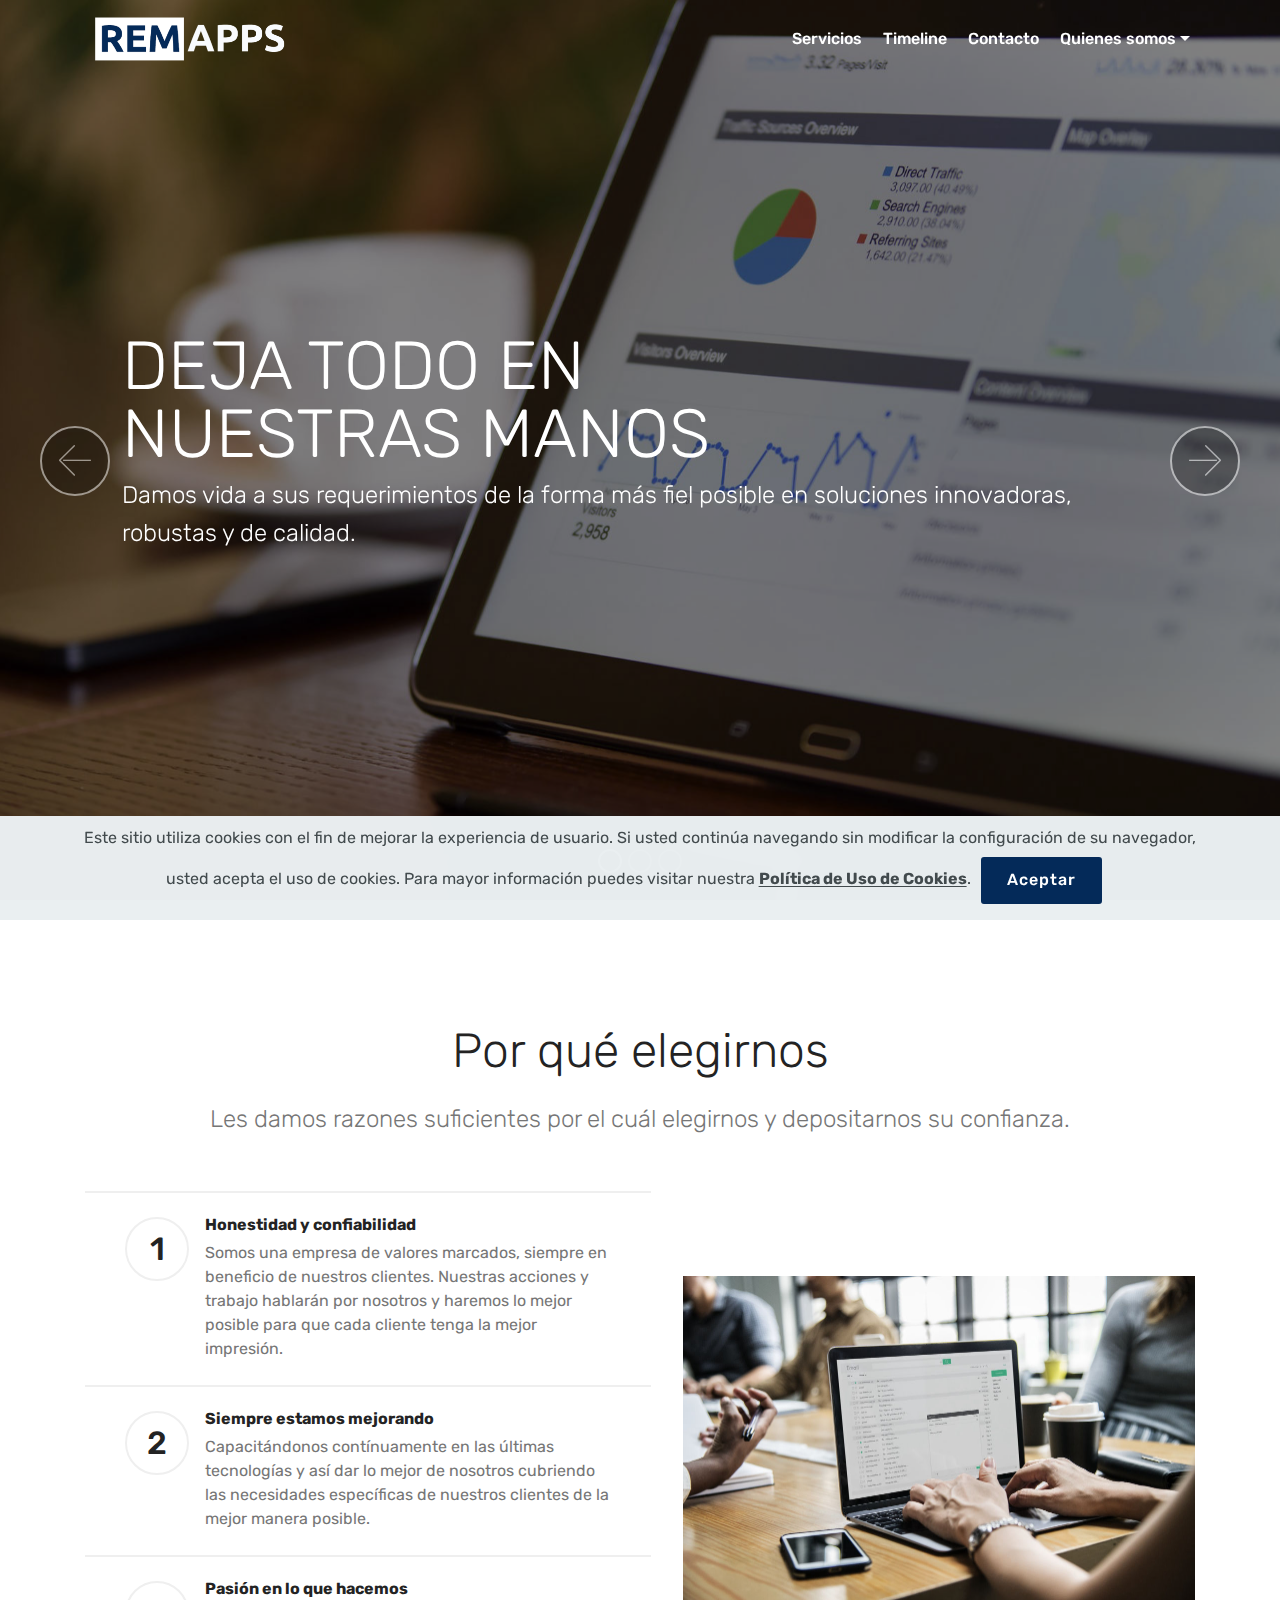
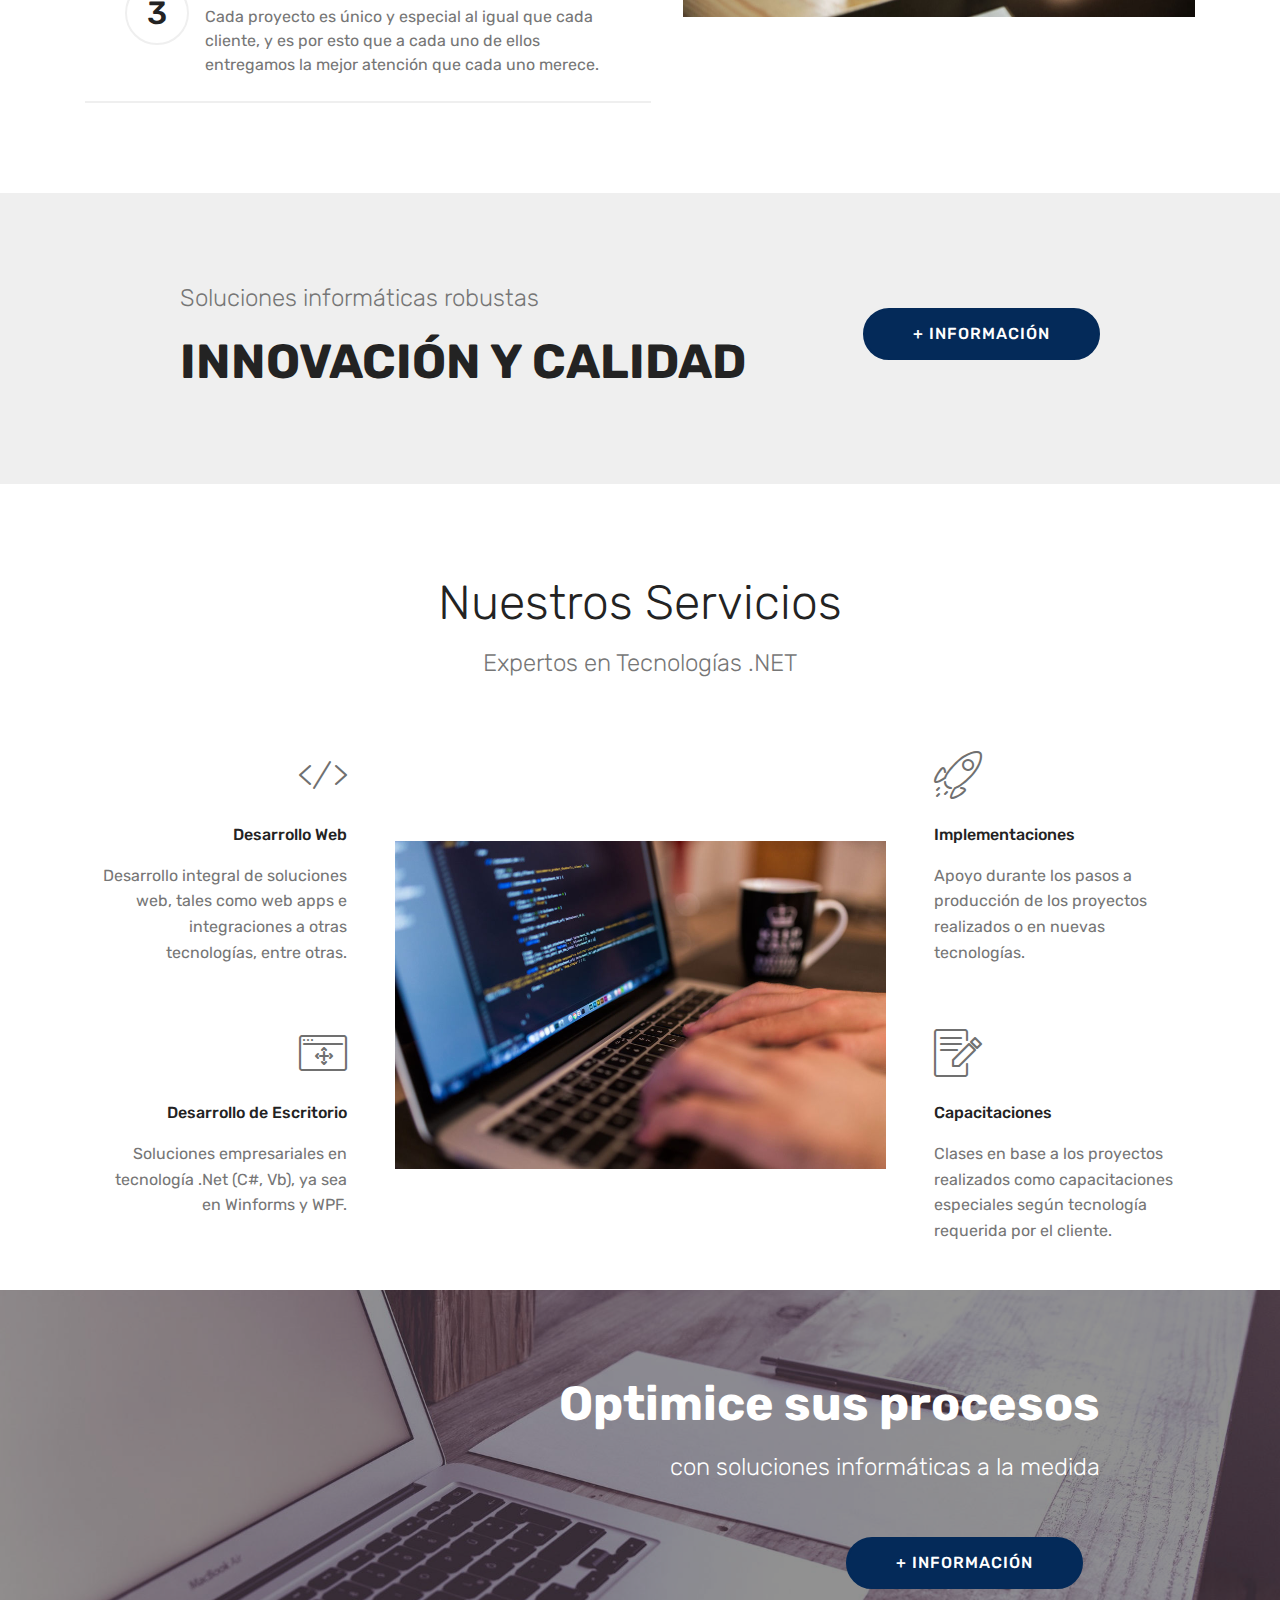
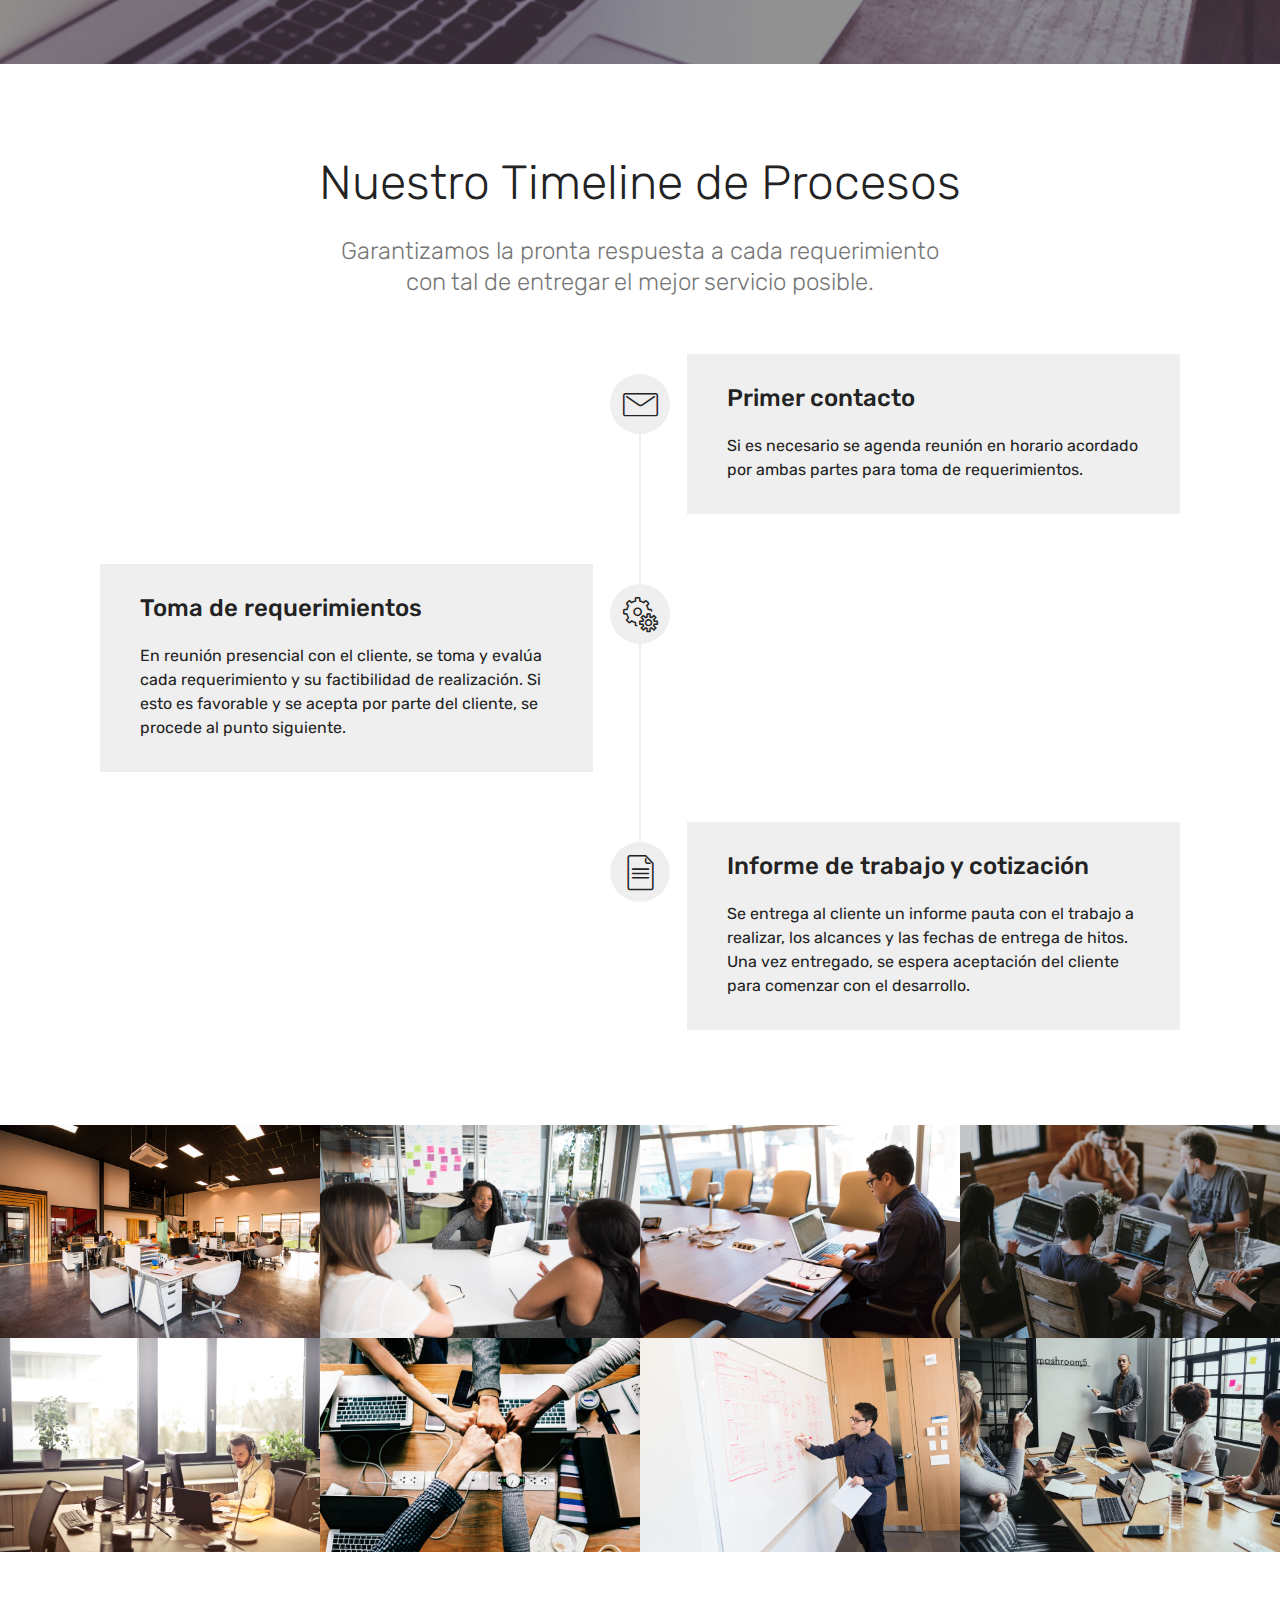
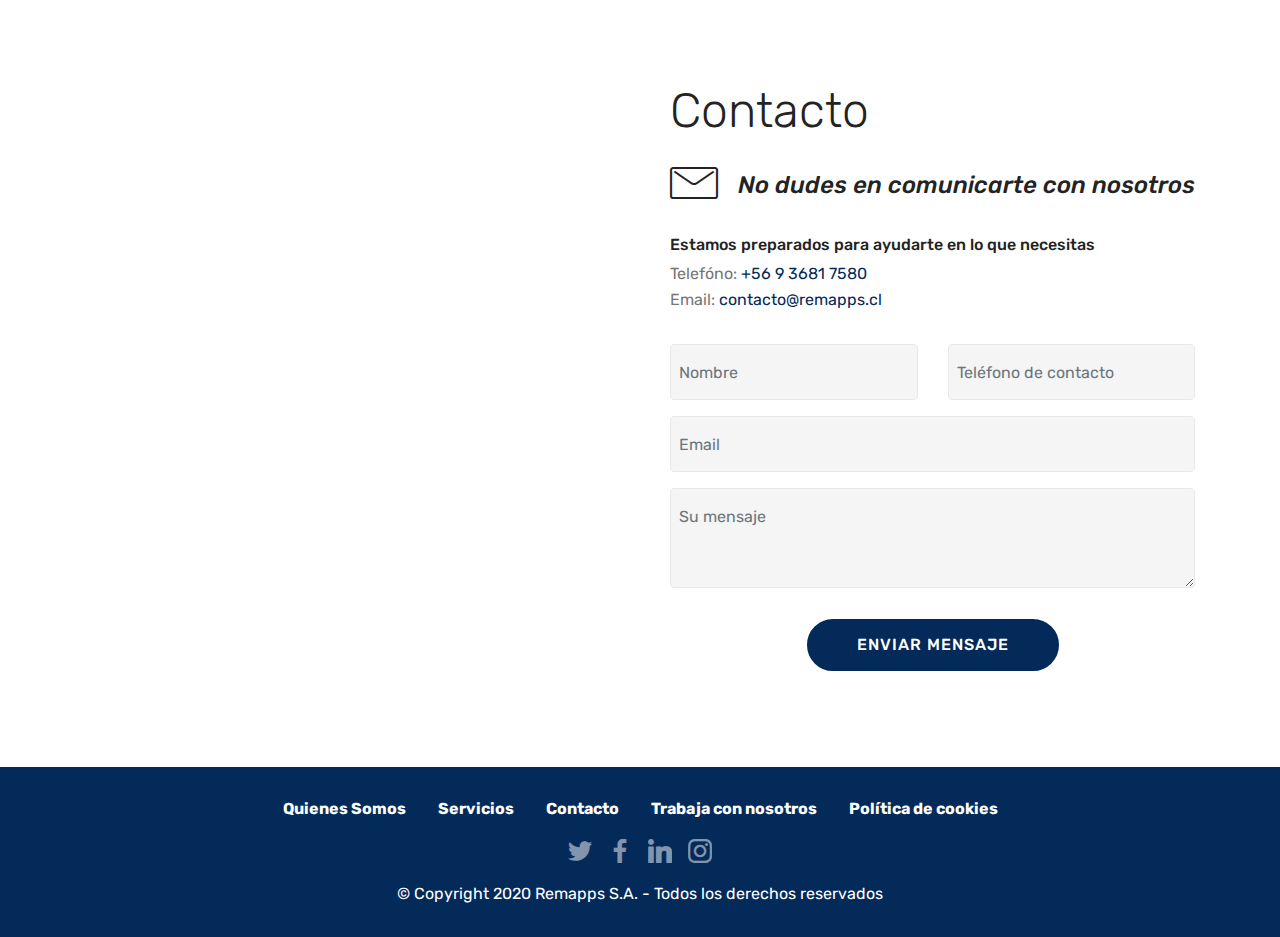
<file: index.html>
<!DOCTYPE html>
<html  >
<head>
  <!-- Site made with Mobirise Website Builder v4.12.0, https://mobirise.com -->
  <meta charset="UTF-8">
  <meta http-equiv="X-UA-Compatible" content="IE=edge">
  <meta name="generator" content="Mobirise v4.12.0, mobirise.com">
  <meta name="viewport" content="width=device-width, initial-scale=1, minimum-scale=1">
  <link rel="shortcut icon" href="assets/images/remapps-favicon-128x102-1.png" type="image/x-icon">
  <meta name="description" content="Por qué elegirnos?

Les damos razones suficientes por el cuál elegirnos y depositarnos su confianza.

1. Honestidad y confiabilidad
2. Siempre estamos mejorando
3. Pasión en lo que hacemos">
  
  <title>Remapps S.A. || Soluciones Informáticas</title>
  <link rel="stylesheet" href="assets/web/assets/mobirise-icons/mobirise-icons.css">
  <link rel="stylesheet" href="assets/facebook-plugin/style.css">
  <link rel="stylesheet" href="assets/bootstrap/css/bootstrap.min.css">
  <link rel="stylesheet" href="assets/bootstrap/css/bootstrap-grid.min.css">
  <link rel="stylesheet" href="assets/bootstrap/css/bootstrap-reboot.min.css">
  <link rel="stylesheet" href="assets/tether/tether.min.css">
  <link rel="stylesheet" href="assets/socicon/css/styles.css">
  <link rel="stylesheet" href="assets/dropdown/css/style.css">
  <link rel="stylesheet" href="assets/theme/css/style.css">
  <link rel="stylesheet" href="assets/gallery/style.css">
  <link rel="preload" as="style" href="assets/mobirise/css/mbr-additional.css"><link rel="stylesheet" href="assets/mobirise/css/mbr-additional.css" type="text/css">
  
  
  
</head>
<body>

<!-- Analytics -->
<!-- Global site tag (gtag.js) - Google Analytics -->
<script async src="https://www.googletagmanager.com/gtag/js?id=UA-139874380-1"></script>
<script>
  window.dataLayer = window.dataLayer || [];
  function gtag(){dataLayer.push(arguments);}
  gtag('js', new Date());

  gtag('config', 'UA-139874380-1');
</script>
<!-- /Analytics -->


  <section class="menu cid-rjQyDe7jN6" once="menu" id="menu1-2">

    

    <nav class="navbar navbar-expand beta-menu navbar-dropdown align-items-center navbar-fixed-top navbar-toggleable-sm bg-color transparent">
        <button class="navbar-toggler navbar-toggler-right" type="button" data-toggle="collapse" data-target="#navbarSupportedContent" aria-controls="navbarSupportedContent" aria-expanded="false" aria-label="Toggle navigation">
            <div class="hamburger">
                <span></span>
                <span></span>
                <span></span>
                <span></span>
            </div>
        </button>
        <div class="menu-logo">
            <div class="navbar-brand">
                <span class="navbar-logo">
                    <a href="index.html#slider1-1">
                         <img src="assets/images/remapps-logo-800x200-beta-484x121.png" alt="Mobirise" title="" style="height: 3.8rem;">
                    </a>
                </span>
                
            </div>
        </div>
        <div class="collapse navbar-collapse" id="navbarSupportedContent">
            <ul class="navbar-nav nav-dropdown nav-right" data-app-modern-menu="true"><li class="nav-item">
                    <a class="nav-link link text-white display-4" href="index.html#features12-6">
                        
                        Servicios</a>
                </li><li class="nav-item"><a class="nav-link link text-white display-4" href="index.html#timeline2-h">
                        
                        Timeline</a></li><li class="nav-item"><a class="nav-link link text-white display-4" href="index.html#form4-k">Contacto</a></li><li class="nav-item dropdown">
                    <a class="nav-link link text-white dropdown-toggle display-4" href="index.html#counters4-4" data-toggle="dropdown-submenu" aria-expanded="false">Quienes somos<br></a><div class="dropdown-menu"><a class="text-white dropdown-item display-4" href="about-us.html">Historia</a><a class="text-white dropdown-item display-4" href="about-us.html#content9-m">Filosofía organizacional<br></a><a class="text-white dropdown-item display-4" href="about-us.html#content9-r">Misión<br></a><a class="text-white dropdown-item display-4" href="about-us.html#content9-s">Visión<br></a><a class="text-white dropdown-item display-4" href="about-us.html#content9-u">Valores<br></a><a class="text-white dropdown-item display-4" href="careers.html" aria-expanded="false">Trabaja con nosotros</a><a class="text-white dropdown-item display-4" href="about-us.html#content9-s">-<br></a><a class="text-white dropdown-item display-4" href="https://sso.godaddy.com/login?app=email&realm=pass" target="_blank"><span class="socicon socicon-mail mbr-iconfont mbr-iconfont-btn"></span>Webmail</a></div>
                </li></ul>
            
        </div>
    </nav>
</section>

<section class="engine"><a href="https://mobirise.info/p">site templates free download</a></section><section class="carousel slide cid-rjQy2cssSO" data-interval="false" id="slider1-1">

    

    <div class="full-screen"><div class="mbr-slider slide carousel" data-pause="true" data-keyboard="false" data-ride="carousel" data-interval="8000"><ol class="carousel-indicators"><li data-app-prevent-settings="" data-target="#slider1-1" class=" active" data-slide-to="0"></li><li data-app-prevent-settings="" data-target="#slider1-1" data-slide-to="1"></li><li data-app-prevent-settings="" data-target="#slider1-1" data-slide-to="2"></li></ol><div class="carousel-inner" role="listbox"><div class="carousel-item slider-fullscreen-image active" data-bg-video-slide="false" style="background-image: url(assets/images/mbr-1920x1281.jpg);"><div class="container container-slide"><div class="image_wrapper"><div class="mbr-overlay"></div><img src="assets/images/mbr-1920x1281.jpg" title="DEJA TODO EN <br>NUESTRAS MANOS"><div class="carousel-caption justify-content-center"><div class="col-10 align-left"><h2 class="mbr-fonts-style display-1">DEJA TODO EN<br>NUESTRAS MANOS</h2><p class="lead mbr-text mbr-fonts-style display-5">Damos vida a sus requerimientos de la forma más fiel posible en soluciones innovadoras, robustas y de calidad.</p></div></div></div></div></div><div class="carousel-item slider-fullscreen-image" data-bg-video-slide="false" style="background-image: url(assets/images/mbr-1920x1280.jpg);"><div class="container container-slide"><div class="image_wrapper"><div class="mbr-overlay"></div><img src="assets/images/mbr-1920x1280.jpg" title="Más de 10 años de <br>Experiencia&amp;nbsp;"><div class="carousel-caption justify-content-center"><div class="col-10 align-left"><h2 class="mbr-fonts-style display-1">Más de 10 años<br>de experiencia</h2><p class="lead mbr-text mbr-fonts-style display-5">Desarrollando soluciones informáticas para diversas organizaciones, nuestro equipo de profesionales es capaz de dar vida a cualquier requerimiento.</p></div></div></div></div></div><div class="carousel-item slider-fullscreen-image" data-bg-video-slide="false" style="background-image: url(assets/images/mbr-1-1920x1280.jpg);"><div class="container container-slide"><div class="image_wrapper"><div class="mbr-overlay"></div><img src="assets/images/mbr-1-1920x1280.jpg" title="Adaptabilidad <br>y Agilidad"><div class="carousel-caption justify-content-center"><div class="col-10 align-right"><h2 class="mbr-fonts-style display-1">Adaptabilidad<br>y Agilidad</h2><p class="lead mbr-text mbr-fonts-style display-5">Mejorando de manera contínua en nuestros procesos <br>para estar a la par con las nuevas tecnologías de desarrollo informático.</p><div class="mbr-section-btn" buttons="0"> <a class="btn  btn-white-outline display-4" href="index.html#content9-f">+ INFORMACIÓN</a></div></div></div></div></div></div></div><a data-app-prevent-settings="" class="carousel-control carousel-control-prev" role="button" data-slide="prev" href="#slider1-1"><span aria-hidden="true" class="mbri-left mbr-iconfont"></span><span class="sr-only">Previous</span></a><a data-app-prevent-settings="" class="carousel-control carousel-control-next" role="button" data-slide="next" href="#slider1-1"><span aria-hidden="true" class="mbri-right mbr-iconfont"></span><span class="sr-only">Next</span></a></div></div>

</section>

<section class="counters4 counters cid-rjQzcyhPoK" id="counters4-4">

    

    

    <div class="container pt-4 mt-2">
        <h2 class="mbr-section-title pb-3 align-center mbr-fonts-style display-2">Por qué elegirnos</h2>
        <h3 class="mbr-section-subtitle pb-5 align-center mbr-fonts-style display-5">Les damos razones suficientes por el cuál elegirnos y depositarnos su confianza. 
        </h3>
        <div class="media-container-row">
            <div class="media-block m-auto" style="width: 49%;">
                <div class="mbr-figure">
                    <img src="assets/images/mbr-1-1024x683.jpg" alt="" title="">
                </div>
            </div>
            <div class="cards-block">
                <div class="cards-container">
                    <div class="card px-3 align-left col-12">
                        <div class="panel-item p-4 d-flex align-items-start">
                            <div class="card-img pr-3">
                                <h3 class="img-text d-flex align-items-center justify-content-center">
                                    1
                                </h3>
                            </div>
                            <div class="card-text">
                                <h4 class="mbr-content-title mbr-bold mbr-fonts-style display-7">Honestidad y confiabilidad</h4>
                                <p class="mbr-content-text mbr-fonts-style display-7">Somos una empresa de valores marcados, siempre en beneficio de nuestros clientes. Nuestras acciones y trabajo hablarán por nosotros y haremos lo mejor posible para que cada cliente tenga la mejor impresión.</p>
                            </div>
                        </div>
                    </div>
                    <div class="card px-3 align-left col-12">
                        <div class="panel-item p-4 d-flex align-items-start">
                            <div class="card-img pr-3">
                                <h3 class="img-text d-flex align-items-center justify-content-center">
                                    2
                                </h3>
                            </div>
                            <div class="card-text">
                                <h4 class="mbr-content-title mbr-bold mbr-fonts-style display-7">Siempre estamos mejorando</h4>
                                <p class="mbr-content-text mbr-fonts-style display-7">Capacitándonos contínuamente en las últimas tecnologías y así dar lo mejor de nosotros cubriendo las necesidades específicas de nuestros clientes de la mejor manera posible.</p>
                            </div>
                        </div>
                    </div>
                    <div class="card px-3 align-left col-12">
                        <div class="panel-item p-4 d-flex align-items-start">
                            <div class="card-img pr-3">
                                <h3 class="img-text d-flex align-items-center justify-content-center">
                                    3
                                </h3>
                            </div>
                            <div class="card-text">
                                <h4 class="mbr-content-title mbr-bold mbr-fonts-style display-7">Pasión en lo que hacemos</h4>
                                <p class="mbr-content-text mbr-fonts-style display-7">
                                        Cada proyecto es único y especial al igual que cada cliente, y es por esto que a cada uno de ellos entregamos la mejor atención que cada uno merece.&nbsp;</p>
                            </div>
                        </div>
                    </div>
                    
                </div>
            </div>
        </div>
    </div>
</section>

<section class="mbr-section info1 cid-rjQzMuJOd0" id="info1-9">

    

    
    <div class="container">
        <div class="row justify-content-center content-row">
            <div class="media-container-column title col-12 col-lg-7 col-md-6">
                <h3 class="mbr-section-subtitle align-left mbr-light pb-3 mbr-fonts-style display-5">
                    Soluciones informáticas robustas</h3>
                <h2 class="align-left mbr-bold mbr-fonts-style display-2">INNOVACIÓN Y CALIDAD</h2>
            </div>
            <div class="media-container-column col-12 col-lg-3 col-md-4">
                <div class="mbr-section-btn align-right py-4"><a class="btn btn-primary display-4" href="index.html#form1-e">+ INFORMACIÓN</a></div>
            </div>
        </div>
    </div>
</section>

<section class="features12 cid-rjQzt2uCU0" id="features12-6">
    
    

    

    <div class="container">
        <h2 class="mbr-section-title pb-2 mbr-fonts-style display-2">Nuestros Servicios</h2>
        <h3 class="mbr-section-subtitle pb-3 mbr-fonts-style display-5">Expertos en Tecnologías .NET</h3>

        <div class="media-container-row pt-5">
            <div class="block-content align-right">
                <div class="card pl-3 pr-3 pb-5">
                    <div class="mbr-card-img-title">
                        <div class="card-img pb-3">
                             <span class="mbr-iconfont mbri-code"></span>
                        </div>
                        <div class="mbr-crt-title">
                            <h4 class="card-title py-2 mbr-crt-title mbr-fonts-style display-7">Desarrollo Web</h4>
                        </div>
                    </div>                

                    <div class="card-box">
                        <p class="mbr-text mbr-section-text mbr-fonts-style display-7">
                            Desarrollo integral de soluciones web, tales como web apps e integraciones a otras tecnologías, entre otras.</p>
                    </div>
                </div>

                <div class="card pl-3 pr-3">
                    <div class="mbr-card-img-title">
                        <div class="card-img pb-3">
                            <span class="mbri-drag-n-drop2 mbr-iconfont"></span>
                        </div>
                        <div class="mbr-crt-title">
                            <h4 class="card-title py-2 mbr-crt-title mbr-fonts-style display-7">
                                Desarrollo de Escritorio</h4>
                        </div>
                    </div>
                    <div class="card-box">
                        <p class="mbr-text mbr-section-text mbr-fonts-style display-7">
                            Soluciones empresariales en tecnología .Net (C#, Vb), ya sea en Winforms y WPF.</p>
                    </div>
                </div>
            </div>

            <div class="mbr-figure m-auto" style="width: 50%;">
                <img src="assets/images/mbr-982x655.jpg" alt="Mobirise" title="">
            </div>

            <div class="block-content align-left">
                <div class="card pl-3 pr-3 pb-5">
                    <div class="mbr-card-img-title">
                        <div class="card-img pb-3">
                             <span class="mbr-iconfont mbri-rocket"></span>
                        </div>
                        <div class="mbr-crt-title">
                            <h4 class="card-title py-2 mbr-crt-title mbr-fonts-style display-7">
                                Implementaciones</h4>
                        </div>
                    </div>                

                    <div class="card-box">
                        <p class="mbr-text mbr-section-text mbr-fonts-style display-7">
                            Apoyo durante los pasos a producción de los proyectos realizados o en nuevas tecnologías.</p>
                    </div>
                </div>

                <div class="card pl-3 pr-3">
                    <div class="mbr-card-img-title">
                        <div class="card-img pb-3">
                            <span class="mbr-iconfont mbri-edit"></span>
                        </div>
                        <div class="mbr-crt-title">
                            <h4 class="card-title py-2 mbr-crt-title mbr-fonts-style display-7">
                                Capacitaciones</h4>
                        </div>
                    </div>
                    <div class="card-box">
                        <p class="mbr-text mbr-section-text mbr-fonts-style display-7">
                            Clases en base a los proyectos realizados como capacitaciones especiales según tecnología requerida por el cliente.</p>
                    </div>
                </div>
            </div>
        </div>
    </div>
</section>

<section class="mbr-section info4 cid-ro02hTUEfM" id="info4-i">

    

    <div class="mbr-overlay" style="opacity: 0.5; background-color: rgb(35, 35, 35);">
    </div>
    <div class="container">
        <div class="justify-content-center row">
            <div class="media-container-column title col-12 col-md-10">
                <h2 class="align-right mbr-bold mbr-white pb-3 mbr-fonts-style display-2">Optimice sus procesos</h2>
                <h3 class="mbr-section-subtitle align-right mbr-light mbr-white pb-3 mbr-fonts-style display-5">
                    con soluciones informáticas a la medida</h3>
                
                <div class="mbr-section-btn align-right py-4"><a class="btn btn-primary display-4" href="index.html#form1-e">+ INFORMACIÓN<br></a></div>
            </div>
        </div>
    </div>
</section>

<section class="timeline2 cid-rjRw1owA4T" id="timeline2-h">

    

    

    <div class="container align-center">
        <h2 class="mbr-section-title pb-3 mbr-fonts-style display-2">Nuestro Timeline de Procesos</h2>
        <h3 class="mbr-section-subtitle pb-5 mbr-fonts-style display-5">Garantizamos la pronta respuesta a cada requerimiento 
<div>con tal de entregar el mejor servicio posible.
</div></h3>

        <div class="container timelines-container" mbri-timelines="">
            <div class="row timeline-element reverse separline">      
                <span class="iconsBackground">
                    <span class="mbr-iconfont mbri-letter"></span>
                </span>          
                <div class="col-xs-12 col-md-6 align-left">
                    <div class="timeline-text-content">
                        <h4 class="mbr-timeline-title pb-3 mbr-fonts-style display-5">Primer contacto</h4>
                        <p class="mbr-timeline-text mbr-fonts-style display-7">
                            Si es necesario se agenda reunión en horario acordado por ambas partes para toma de requerimientos.
                        </p>
                     </div>
                </div>
            </div>

            <div class="row timeline-element  separline">
                <span class="iconsBackground">
                    <span class="mbr-iconfont mbri-setting"></span>
                </span>
                <div class="col-xs-12 col-md-6 align-left ">
                    <div class="timeline-text-content">
                        <h4 class="mbr-timeline-title pb-3 mbr-fonts-style display-5">Toma de requerimientos</h4>
                        <p class="mbr-timeline-text mbr-fonts-style display-7">
                            En reunión presencial con el cliente, se toma y evalúa cada requerimiento y su factibilidad de realización. Si esto es favorable y se acepta por parte del cliente, se procede al punto siguiente. 
                        </p>
                    </div>
                </div>
            </div> 

            <div class="row timeline-element reverse">
                <span class="iconsBackground">
                    <span class="mbr-iconfont mbri-file"></span>
                </span>
                <div class="col-xs-12 col-md-6 align-left">
                    <div class="timeline-text-content">
                        <h4 class="mbr-timeline-title pb-3 mbr-fonts-style display-5">Informe de trabajo y cotización</h4>      
                        <p class="mbr-timeline-text mbr-fonts-style display-7">
                            Se entrega al cliente un informe pauta con el trabajo a realizar, los alcances y las fechas de entrega de hitos. Una vez entregado, se espera aceptación del cliente para comenzar con el desarrollo.
                        </p>
                    </div>
                </div>
            </div>

            

            

            

            

            

            

            

            

            
        </div>
    </div>
</section>

<section class="mbr-gallery mbr-slider-carousel cid-ruEVE24GhJ" id="gallery3-v">

    

    <div>
        <div><!-- Filter --><!-- Gallery --><div class="mbr-gallery-row"><div class="mbr-gallery-layout-default"><div><div><div class="mbr-gallery-item mbr-gallery-item--p0" data-video-url="false" data-tags="Increíble"><div href="#lb-gallery3-v" data-slide-to="0" data-toggle="modal"><img src="assets/images/background1.jpg" alt="" title=""><span class="icon-focus"></span></div></div><div class="mbr-gallery-item mbr-gallery-item--p0" data-video-url="false" data-tags="Responsive"><div href="#lb-gallery3-v" data-slide-to="1" data-toggle="modal"><img src="assets/images/background2.jpg" alt="" title=""><span class="icon-focus"></span></div></div><div class="mbr-gallery-item mbr-gallery-item--p0" data-video-url="false" data-tags="Creativa"><div href="#lb-gallery3-v" data-slide-to="2" data-toggle="modal"><img src="assets/images/background3.jpg" alt="" title=""><span class="icon-focus"></span></div></div><div class="mbr-gallery-item mbr-gallery-item--p0" data-video-url="false" data-tags="Animada"><div href="#lb-gallery3-v" data-slide-to="3" data-toggle="modal"><img src="assets/images/background4.jpg" alt="" title=""><span class="icon-focus"></span></div></div><div class="mbr-gallery-item mbr-gallery-item--p0" data-video-url="false" data-tags="Increíble"><div href="#lb-gallery3-v" data-slide-to="4" data-toggle="modal"><img src="assets/images/background5.jpg" alt="" title=""><span class="icon-focus"></span></div></div><div class="mbr-gallery-item mbr-gallery-item--p0" data-video-url="false" data-tags="Increíble"><div href="#lb-gallery3-v" data-slide-to="5" data-toggle="modal"><img src="assets/images/background6.jpg" alt="" title=""><span class="icon-focus"></span></div></div><div class="mbr-gallery-item mbr-gallery-item--p0" data-video-url="false" data-tags="Responsive"><div href="#lb-gallery3-v" data-slide-to="6" data-toggle="modal"><img src="assets/images/background7.jpg" alt="" title=""><span class="icon-focus"></span></div></div><div class="mbr-gallery-item mbr-gallery-item--p0" data-video-url="false" data-tags="Animada"><div href="#lb-gallery3-v" data-slide-to="7" data-toggle="modal"><img src="assets/images/background8.jpg" alt="" title=""><span class="icon-focus"></span></div></div></div></div><div class="clearfix"></div></div></div><!-- Lightbox --><div data-app-prevent-settings="" class="mbr-slider modal fade carousel slide" tabindex="-1" data-keyboard="true" data-interval="false" id="lb-gallery3-v"><div class="modal-dialog"><div class="modal-content"><div class="modal-body"><div class="carousel-inner"><div class="carousel-item active"><img src="assets/images/background1.jpg" alt="" title=""></div><div class="carousel-item"><img src="assets/images/background2.jpg" alt="" title=""></div><div class="carousel-item"><img src="assets/images/background3.jpg" alt="" title=""></div><div class="carousel-item"><img src="assets/images/background4.jpg" alt="" title=""></div><div class="carousel-item"><img src="assets/images/background5.jpg" alt="" title=""></div><div class="carousel-item"><img src="assets/images/background6.jpg" alt="" title=""></div><div class="carousel-item"><img src="assets/images/background7.jpg" alt="" title=""></div><div class="carousel-item"><img src="assets/images/background8.jpg" alt="" title=""></div></div><a class="carousel-control carousel-control-prev" role="button" data-slide="prev" href="#lb-gallery3-v"><span class="mbri-left mbr-iconfont" aria-hidden="true"></span><span class="sr-only">Previous</span></a><a class="carousel-control carousel-control-next" role="button" data-slide="next" href="#lb-gallery3-v"><span class="mbri-right mbr-iconfont" aria-hidden="true"></span><span class="sr-only">Next</span></a><a class="close" href="#" role="button" data-dismiss="modal"><span class="sr-only">Close</span></a></div></div></div></div></div>
    </div>

</section>

<section class="mbr-section form4 cid-rPlRS9yMW7" id="form4-k">

    

    
    <div class="container">
        <div class="row">
            <div class="col-md-6">
                <div class="google-map"><iframe frameborder="0" style="border:0" src="https://www.google.com/maps/embed?pb=!1m14!1m12!1m3!1d13316.433342622986!2d-70.65313743021238!3d-33.446483934858996!2m3!1f0!2f0!3f0!3m2!1i1024!2i768!4f13.1!5e0!3m2!1sen!2scl!4v1580652772921!5m2!1sen!2scl" allowfullscreen=""></iframe></div>
            </div>
            <div class="col-md-6">
                <h2 class="pb-3 align-left mbr-fonts-style display-2">
                    Contacto</h2>
                <div>
                    <div class="icon-block pb-3 align-left">
                        <span class="icon-block__icon">
                            <span class="mbri-letter mbr-iconfont"></span>
                        </span>
                        <h4 class="icon-block__title align-left mbr-fonts-style display-5">
                            No dudes en comunicarte con nosotros</h4>
                    </div>
                    <div class="icon-contacts pb-3">
                        <h5 class="align-left mbr-fonts-style display-7">Estamos preparados para ayudarte en lo que necesitas</h5>
                        <p class="mbr-text align-left mbr-fonts-style display-7">
                            Telefóno: <a href="tel:+56 9 3681 7580">+56 9 3681 7580</a>&nbsp;<br>
                            Email: <a href="mailto:contacto@remapps.cl">contacto@remapps.cl</a></p>
                    </div>
                </div>
                <div data-form-type="formoid">
                    <!---Formbuilder Form--->
                    <form action="https://mobirise.com/" method="POST" class="mbr-form form-with-styler" data-form-title="Mobirise Form"><input type="hidden" name="email" data-form-email="true" value="ewOp6amh7jhZTwos3xM0ZehPfSwZ+62X1OsZaG031WN60mU53SSUvXC/a89F3AvD6hodb0rHh9jOqlN1qUV6nIo6HXvSZYA6R4O09zMuKMmXxRodyyODiZga14yhsfMC">
                        <div class="row">
                            <div hidden="hidden" data-form-alert="" class="alert alert-success col-12">Gracias por comunicarte con nosotros!
Pronto te contactaremos.</div>
                            <div hidden="hidden" data-form-alert-danger="" class="alert alert-danger col-12">
                            </div>
                        </div>
                        <div class="dragArea row">
                            <div class="col-md-6  form-group" data-for="name">
                                <input type="text" name="name" data-form-field="Name" required="required" class="form-control input display-7" placeholder="Nombre" id="name-form4-k">
                            </div>
                            <div class="col-md-6  form-group" data-for="phone">
                                <input type="text" name="phone" data-form-field="Phone" required="required" class="form-control input display-7" placeholder="Teléfono de contacto" id="phone-form4-k">
                            </div>
                            <div data-for="email" class="col-md-12  form-group">
                                <input type="text" name="email" data-form-field="Email" class="form-control input display-7" required="required" placeholder="Email" id="email-form4-k">
                            </div>
                            <div data-for="message" class="col-md-12  form-group">
                                <textarea name="message" data-form-field="Message" class="form-control input display-7" placeholder="Su mensaje" id="message-form4-k"></textarea>
                            </div>
                            <div class="col-md-12 input-group-btn  mt-2 align-center"><button type="submit" class="btn btn-primary btn-form display-4">ENVIAR MENSAJE</button></div>
                        </div>
                    </form><!---Formbuilder Form--->
                </div>
            </div>
        </div>
    </div>
</section>

<section once="footers" class="cid-ruEHMIvWFy" id="footer7-l">

    

    

    <div class="container">
        <div class="media-container-row align-center mbr-white">
            <div class="row row-links">
                <ul class="foot-menu">
                    
                    
                    
                    
                    
                <li class="foot-menu-item mbr-fonts-style display-7"><a href="about-us.html#menu1-j"></a><a href="about-us.html" class="text-white"><strong>Quienes Somos</strong></a></li><li class="foot-menu-item mbr-fonts-style display-7"><a href="index.html#features12-6" class="text-white"><strong>Servicios</strong></a></li><li class="foot-menu-item mbr-fonts-style display-7"><a href="index.html#form1-e" class="text-white"><strong>Contacto</strong></a></li><li class="foot-menu-item mbr-fonts-style display-7"><a href="careers.html" target="_blank" class="text-white"></a><a href="careers.html" class="text-white"><strong>
                        Trabaja con nosotros</strong></a></li><li class="foot-menu-item mbr-fonts-style display-7"><a href="cookies-policy.html" class="text-white"><strong>Política de cookies</strong></a></li></ul>
            </div>
            <div class="row social-row">
                <div class="social-list align-right pb-2">
                    
                    
                    
                    
                    
                    
                <div class="soc-item">
                        <a href="https://twitter.com/remappscl" target="_blank">
                            <span class="mbr-iconfont mbr-iconfont-social socicon-twitter socicon"></span>
                        </a>
                    </div><div class="soc-item">
                        <a href="https://www.facebook.com/remappscl/" target="_blank">
                            <span class="mbr-iconfont mbr-iconfont-social socicon-facebook socicon"></span>
                        </a>
                    </div><div class="soc-item">
                        <a href="https://www.linkedin.com/company/remappscl/" target="_blank">
                            <span class="mbr-iconfont mbr-iconfont-social socicon-linkedin socicon"></span>
                        </a>
                    </div><div class="soc-item">
                        <a href="https://www.instagram.com/remappscl/" target="_blank">
                            <span class="mbr-iconfont mbr-iconfont-social socicon-instagram socicon"></span>
                        </a>
                    </div></div>
            </div>
            <div class="row row-copirayt">
                <p class="mbr-text mb-0 mbr-fonts-style mbr-white align-center display-7">
                    © Copyright 2020 Remapps S.A. - Todos los derechos reservados
                </p>
            </div>
        </div>
    </div>
</section>


  <script src="assets/web/assets/jquery/jquery.min.js"></script>
  <script src="assets/popper/popper.min.js"></script>
  <script src="https://connect.facebook.net/en_US/sdk.js#xfbml=1&version=v2.5"></script>
  <script src="https://apis.google.com/js/plusone.js"></script>
  <script src="assets/facebook-plugin/facebook-script.js"></script>
  <script src="assets/bootstrap/js/bootstrap.min.js"></script>
  <script src="assets/smoothscroll/smooth-scroll.js"></script>
  <script src="assets/tether/tether.min.js"></script>
  <script src="assets/ytplayer/jquery.mb.ytplayer.min.js"></script>
  <script src="assets/web/assets/cookies-alert-plugin/cookies-alert-core.js"></script>
  <script src="assets/web/assets/cookies-alert-plugin/cookies-alert-script.js"></script>
  <script src="assets/bootstrapcarouselswipe/bootstrap-carousel-swipe.js"></script>
  <script src="assets/dropdown/js/nav-dropdown.js"></script>
  <script src="assets/dropdown/js/navbar-dropdown.js"></script>
  <script src="assets/touchswipe/jquery.touch-swipe.min.js"></script>
  <script src="assets/viewportchecker/jquery.viewportchecker.js"></script>
  <script src="assets/masonry/masonry.pkgd.min.js"></script>
  <script src="assets/imagesloaded/imagesloaded.pkgd.min.js"></script>
  <script src="assets/vimeoplayer/jquery.mb.vimeo_player.js"></script>
  <script src="assets/theme/js/script.js"></script>
  <script src="assets/formoid/formoid.min.js"></script>
  <script src="assets/gallery/player.min.js"></script>
  <script src="assets/gallery/script.js"></script>
  <script src="assets/slidervideo/script.js"></script>
  
  
<input name="cookieData" type="hidden" data-cookie-customDialogSelector='null' data-cookie-colorText='#424a4d' data-cookie-colorBg='rgba(234, 239, 241, 0.99)' data-cookie-textButton='Aceptar' data-cookie-colorButton='#042a59' data-cookie-colorLink='#424a4d' data-cookie-underlineLink='true' data-cookie-text="Este sitio utiliza cookies con el fin de mejorar la experiencia de usuario. Si usted continúa navegando sin modificar la configuración de su navegador, usted acepta el uso de cookies. Para mayor información puedes visitar nuestra <a href='cookies-policy.html'><b>Política de Uso de Cookies</b></a>.">
  </body>
</html>
</file>
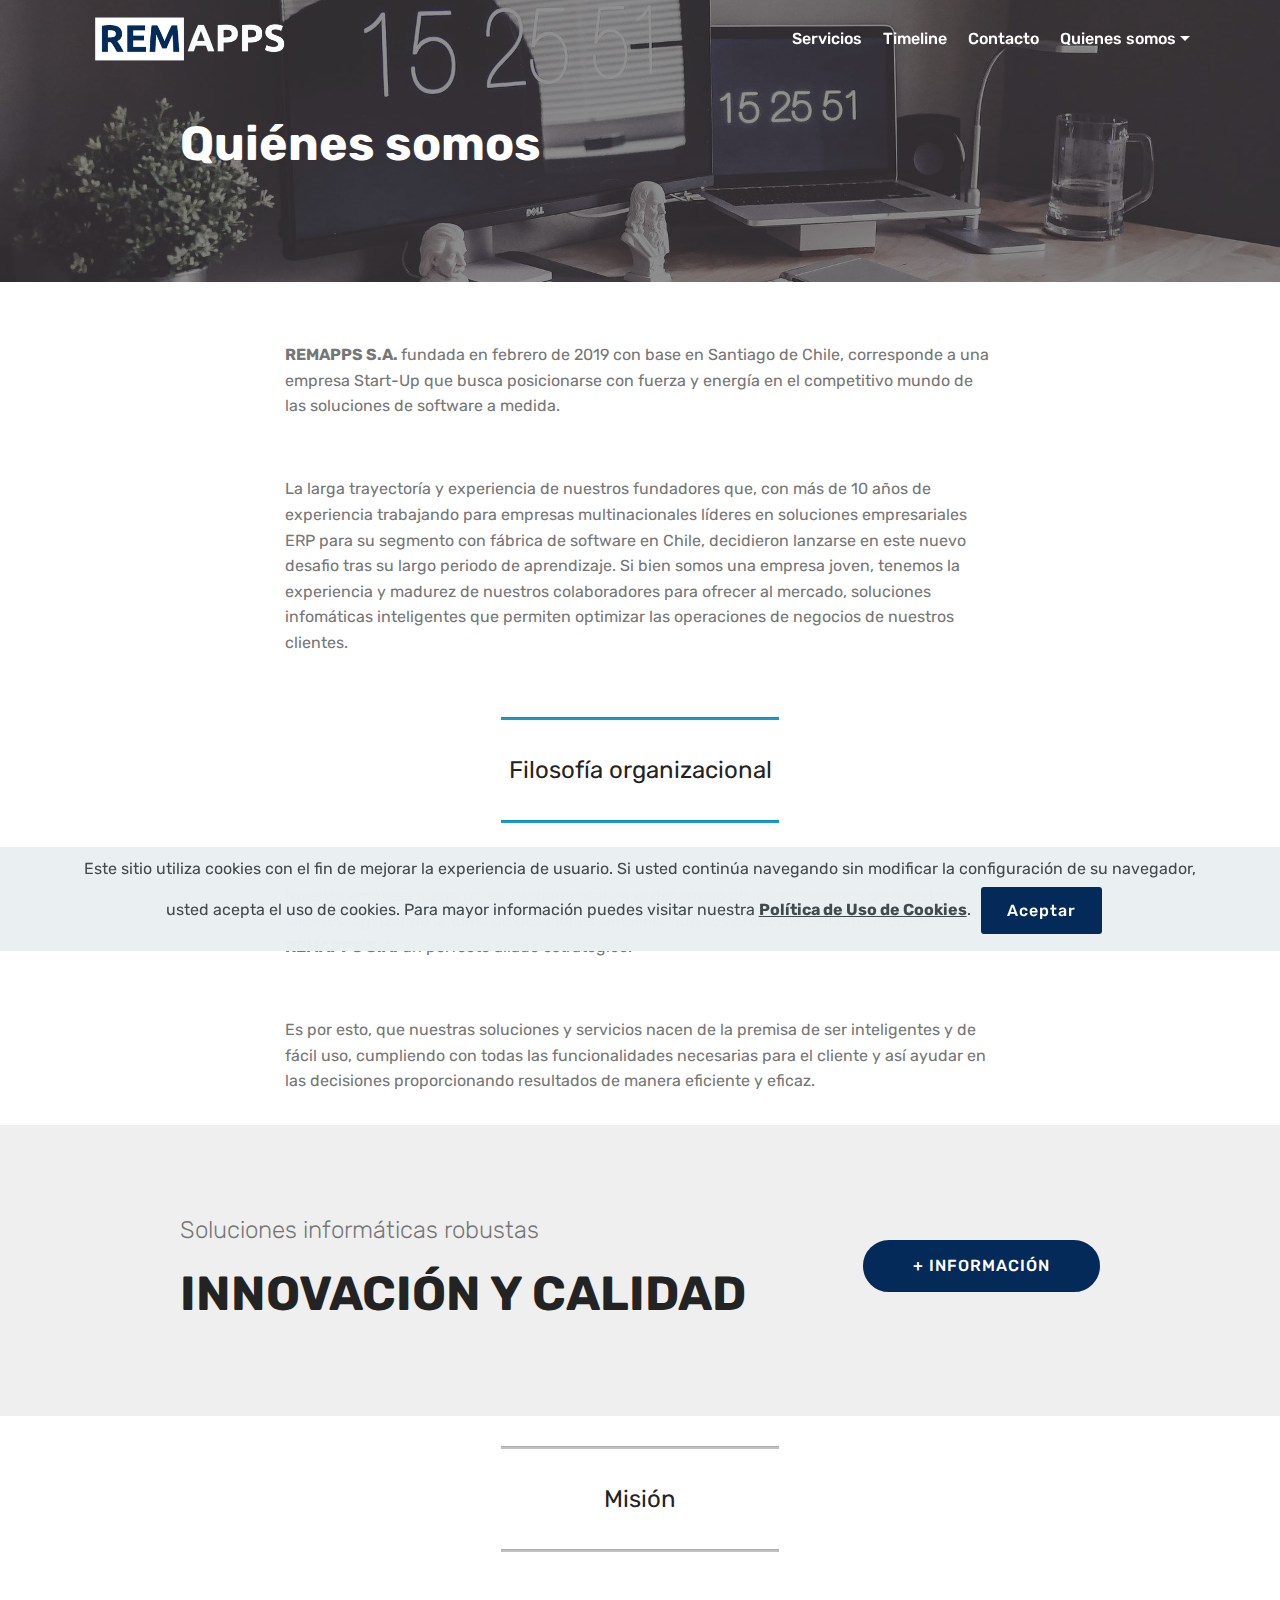
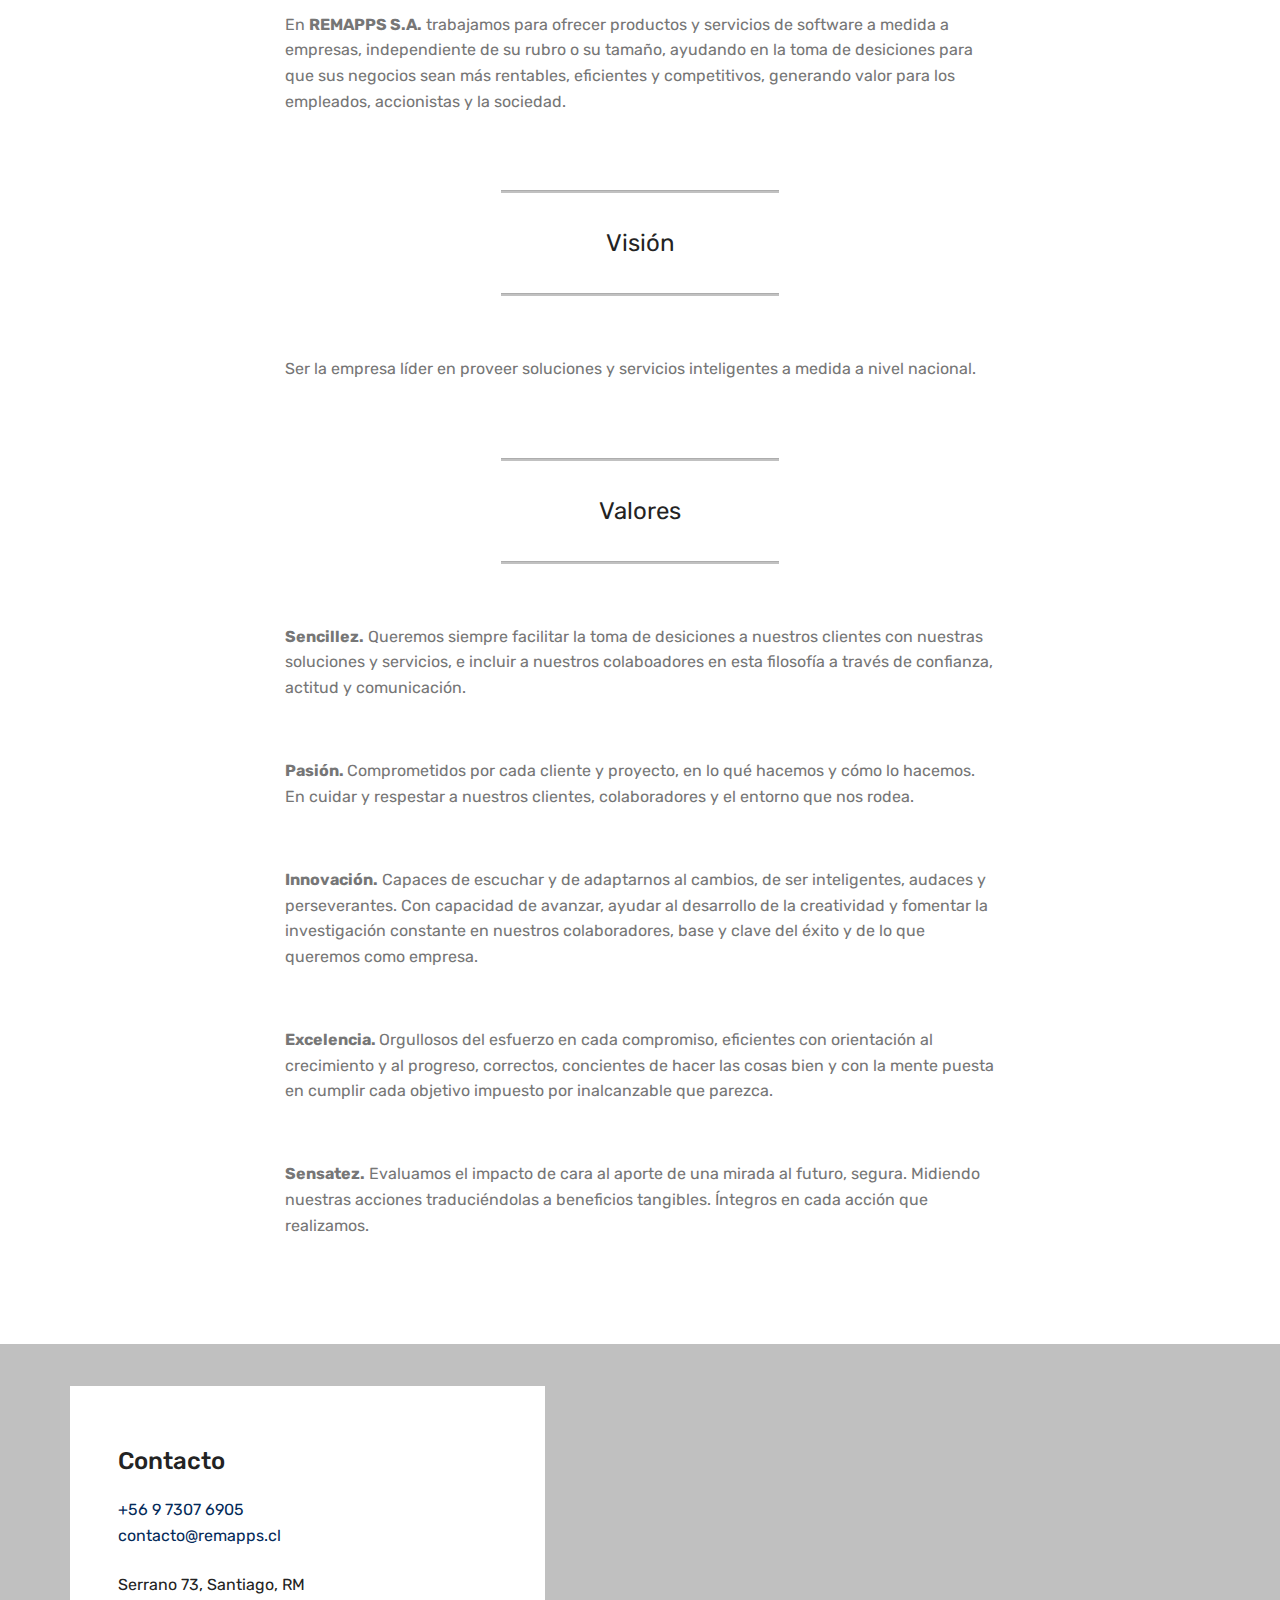
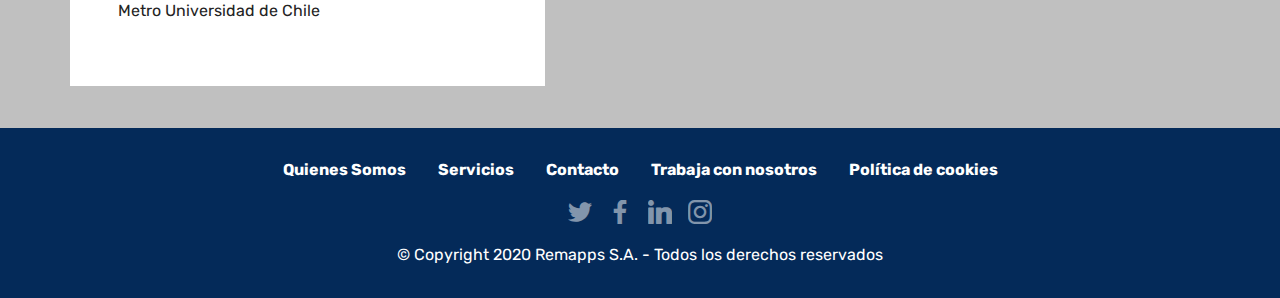
<file: about-us.html>
<!DOCTYPE html>
<html  >
<head>
  <!-- Site made with Mobirise Website Builder v4.12.0, https://mobirise.com -->
  <meta charset="UTF-8">
  <meta http-equiv="X-UA-Compatible" content="IE=edge">
  <meta name="generator" content="Mobirise v4.12.0, mobirise.com">
  <meta name="viewport" content="width=device-width, initial-scale=1, minimum-scale=1">
  <link rel="shortcut icon" href="assets/images/remapps-favicon-128x102-1.png" type="image/x-icon">
  <meta name="description" content="Quiénes somos

REMAPPS S.A. fundada en febrero de 2019 con base en Santiago de Chile, corresponde a una empresa Start-Up que busca posicionarse con fuerza y energía en el competitivo mundo de las soluciones de software a medida.">
  
  <title>Remapps S.A. || Quiénes somos</title>
  <link rel="stylesheet" href="assets/web/assets/mobirise-icons/mobirise-icons.css">
  <link rel="stylesheet" href="assets/bootstrap/css/bootstrap.min.css">
  <link rel="stylesheet" href="assets/bootstrap/css/bootstrap-grid.min.css">
  <link rel="stylesheet" href="assets/bootstrap/css/bootstrap-reboot.min.css">
  <link rel="stylesheet" href="assets/facebook-plugin/style.css">
  <link rel="stylesheet" href="assets/socicon/css/styles.css">
  <link rel="stylesheet" href="assets/tether/tether.min.css">
  <link rel="stylesheet" href="assets/dropdown/css/style.css">
  <link rel="stylesheet" href="assets/theme/css/style.css">
  <link rel="preload" as="style" href="assets/mobirise/css/mbr-additional.css"><link rel="stylesheet" href="assets/mobirise/css/mbr-additional.css" type="text/css">
  
  
  
</head>
<body>

<!-- Analytics -->
<!-- Global site tag (gtag.js) - Google Analytics -->
<script async src="https://www.googletagmanager.com/gtag/js?id=UA-139874380-1"></script>
<script>
  window.dataLayer = window.dataLayer || [];
  function gtag(){dataLayer.push(arguments);}
  gtag('js', new Date());

  gtag('config', 'UA-139874380-1');
</script>
<!-- /Analytics -->


  <section class="menu cid-rjQyDe7jN6" once="menu" id="menu1-j">

    

    <nav class="navbar navbar-expand beta-menu navbar-dropdown align-items-center navbar-fixed-top navbar-toggleable-sm bg-color transparent">
        <button class="navbar-toggler navbar-toggler-right" type="button" data-toggle="collapse" data-target="#navbarSupportedContent" aria-controls="navbarSupportedContent" aria-expanded="false" aria-label="Toggle navigation">
            <div class="hamburger">
                <span></span>
                <span></span>
                <span></span>
                <span></span>
            </div>
        </button>
        <div class="menu-logo">
            <div class="navbar-brand">
                <span class="navbar-logo">
                    <a href="index.html#slider1-1">
                         <img src="assets/images/remapps-logo-800x200-beta-484x121.png" alt="Mobirise" title="" style="height: 3.8rem;">
                    </a>
                </span>
                
            </div>
        </div>
        <div class="collapse navbar-collapse" id="navbarSupportedContent">
            <ul class="navbar-nav nav-dropdown nav-right" data-app-modern-menu="true"><li class="nav-item">
                    <a class="nav-link link text-white display-4" href="index.html#features12-6">
                        
                        Servicios</a>
                </li><li class="nav-item"><a class="nav-link link text-white display-4" href="index.html#timeline2-h">
                        
                        Timeline</a></li><li class="nav-item"><a class="nav-link link text-white display-4" href="index.html#form4-k">Contacto</a></li><li class="nav-item dropdown">
                    <a class="nav-link link text-white dropdown-toggle display-4" href="index.html#counters4-4" data-toggle="dropdown-submenu" aria-expanded="false">Quienes somos<br></a><div class="dropdown-menu"><a class="text-white dropdown-item display-4" href="about-us.html">Historia</a><a class="text-white dropdown-item display-4" href="about-us.html#content9-m">Filosofía organizacional<br></a><a class="text-white dropdown-item display-4" href="about-us.html#content9-r">Misión<br></a><a class="text-white dropdown-item display-4" href="about-us.html#content9-s">Visión<br></a><a class="text-white dropdown-item display-4" href="about-us.html#content9-u">Valores<br></a><a class="text-white dropdown-item display-4" href="careers.html" aria-expanded="false">Trabaja con nosotros</a><a class="text-white dropdown-item display-4" href="about-us.html#content9-s">-<br></a><a class="text-white dropdown-item display-4" href="https://sso.godaddy.com/login?app=email&realm=pass" target="_blank"><span class="socicon socicon-mail mbr-iconfont mbr-iconfont-btn"></span>Webmail</a></div>
                </li></ul>
            
        </div>
    </nav>
</section>

<section class="engine"><a href="https://mobirise.info/y">free html website templates</a></section><section class="mbr-section info3 cid-ro06oJKFjN" id="info3-k">

    

    <div class="mbr-overlay" style="opacity: 0.5; background-color: rgb(35, 35, 35);">
    </div>

    <div class="container">
        <div class="row justify-content-center">
            <div class="media-container-column title col-12 col-md-10">
                <h2 class="align-left mbr-bold mbr-white pb-3 mbr-fonts-style display-2">
                    Quiénes somos</h2>
                
                
                
            </div>
        </div>
    </div>
</section>

<section class="mbr-section article content1 cid-ro06XLxv0I" id="content1-l">
    
     

    <div class="container">
        <div class="media-container-row">
            <div class="mbr-text col-12 mbr-fonts-style display-7 col-md-8"><p><strong>REMAPPS S.A. </strong>fundada en febrero de 2019 con base en Santiago de Chile, corresponde a una empresa Start-Up que busca posicionarse con fuerza y energía en el competitivo mundo de las soluciones de software a medida.</p><p><br></p><p>La larga trayectoría y experiencia de nuestros fundadores que, con más de 10 años de experiencia trabajando para empresas multinacionales líderes en soluciones empresariales ERP para su segmento con fábrica de software en Chile, decidieron lanzarse en este nuevo desafio tras su largo periodo de aprendizaje. Si bien somos una empresa joven, tenemos la experiencia y madurez de nuestros colaboradores para ofrecer al mercado, soluciones infomáticas inteligentes que permiten optimizar las operaciones de negocios de nuestros clientes.</p></div>
        </div>
    </div>
</section>

<section class="mbr-section article content9 cid-ro0ck6oIvS" id="content9-m">
    
     

    <div class="container">
        <div class="inner-container" style="width: 100%;">
            <hr class="line" style="width: 25%;">
            <div class="section-text align-center mbr-fonts-style display-5">
                    Filosofía organizacional</div>
            <hr class="line" style="width: 25%;">
        </div>
        </div>
</section>

<section class="mbr-section article content1 cid-ro0cATmQpE" id="content1-n">
    
     

    <div class="container">
        <div class="media-container-row">
            <div class="mbr-text col-12 mbr-fonts-style display-7 col-md-8"><p>Nuestra empresa juega un rol fundamental en el desarrollo de las actividades de nuestros clientes, agilizando la toma de desiciones simplificando sus procesos, encontrando en <strong>REMAPPS S.A.</strong> un perfecto aliado estratégico.</p><p><br></p><p>Es por esto, que nuestras soluciones y servicios nacen de la premisa de ser inteligentes y de fácil uso, cumpliendo con todas las funcionalidades necesarias para el cliente y así ayudar en las decisiones proporcionando resultados de manera eficiente y eficaz.</p></div>
        </div>
    </div>
</section>

<section class="mbr-section info1 cid-ro0q9dBLOG" id="info1-w">

    

    
    <div class="container">
        <div class="row justify-content-center content-row">
            <div class="media-container-column title col-12 col-lg-7 col-md-6">
                <h3 class="mbr-section-subtitle align-left mbr-light pb-3 mbr-fonts-style display-5">
                    Soluciones informáticas robustas</h3>
                <h2 class="align-left mbr-bold mbr-fonts-style display-2">INNOVACIÓN Y CALIDAD</h2>
            </div>
            <div class="media-container-column col-12 col-lg-3 col-md-4">
                <div class="mbr-section-btn align-right py-4"><a class="btn btn-primary display-4" href="index.html#form1-e">+ INFORMACIÓN</a></div>
            </div>
        </div>
    </div>
</section>

<section class="mbr-section article content9 cid-ro0hQ8Ncxq" id="content9-r">
    
     

    <div class="container">
        <div class="inner-container" style="width: 100%;">
            <hr class="line" style="width: 25%;">
            <div class="section-text align-center mbr-fonts-style display-5">
                    Misión</div>
            <hr class="line" style="width: 25%;">
        </div>
        </div>
</section>

<section class="mbr-section article content1 cid-ro0htQwq7v" id="content1-q">
    
     

    <div class="container">
        <div class="media-container-row">
            <div class="mbr-text col-12 mbr-fonts-style display-7 col-md-8"><p>En <strong>REMAPPS S.A.</strong> trabajamos para ofrecer productos y servicios de software a medida a empresas, independiente de su rubro o su tamaño, ayudando en la toma de desiciones para que sus negocios sean más rentables, eficientes y competitivos, generando valor para los empleados, accionistas y la sociedad.</p></div>
        </div>
    </div>
</section>

<section class="mbr-section article content9 cid-ro0j68IqmG" id="content9-s">
    
     

    <div class="container">
        <div class="inner-container" style="width: 100%;">
            <hr class="line" style="width: 25%;">
            <div class="section-text align-center mbr-fonts-style display-5">
                    Visión</div>
            <hr class="line" style="width: 25%;">
        </div>
        </div>
</section>

<section class="mbr-section article content1 cid-ro0j75YT3F" id="content1-t">
    
     

    <div class="container">
        <div class="media-container-row">
            <div class="mbr-text col-12 mbr-fonts-style display-7 col-md-8"><p>Ser la empresa líder en proveer soluciones y servicios inteligentes a medida a nivel nacional.</p></div>
        </div>
    </div>
</section>

<section class="mbr-section article content9 cid-ro0j82mRia" id="content9-u">
    
     

    <div class="container">
        <div class="inner-container" style="width: 100%;">
            <hr class="line" style="width: 25%;">
            <div class="section-text align-center mbr-fonts-style display-5">Valores</div>
            <hr class="line" style="width: 25%;">
        </div>
        </div>
</section>

<section class="mbr-section article content1 cid-ro0j8NpHV2" id="content1-v">
    
     

    <div class="container">
        <div class="media-container-row">
            <div class="mbr-text col-12 mbr-fonts-style display-7 col-md-8"><p><span style="font-size: 1rem;"><strong>Sencillez.</strong>&nbsp;Queremos siempre facilitar la toma de desiciones a nuestros clientes con nuestras soluciones y servicios, e incluir a nuestros colaboadores en esta filosofía a través de confianza, actitud y comunicación.</span></p><p><span style="font-size: 1rem;"><br></span></p><p><span style="font-size: 1rem;">
</span></p><p><span style="font-size: 1rem;">
<strong>Pasión. </strong>Comprometidos por cada cliente y proyecto, en lo qué hacemos y cómo lo hacemos. En cuidar y respestar a nuestros clientes, colaboradores y el entorno que nos rodea.</span></p><p><span style="font-size: 1rem;"><br></span></p><p><strong>Innovación.</strong> Capaces de escuchar y de adaptarnos al cambios, de ser inteligentes, audaces y perseverantes. Con capacidad de avanzar, ayudar al desarrollo de la creatividad y fomentar la investigación constante en nuestros colaboradores, base y clave del éxito y de lo que queremos como empresa.&nbsp;</p><p><br></p><p><strong>Excelencia. </strong>Orgullosos del esfuerzo en cada compromiso, eficientes con orientación al crecimiento y al progreso, correctos, concientes de hacer las cosas bien y con la mente puesta en cumplir cada objetivo impuesto por inalcanzable que parezca.</p><p><br></p><p><strong>Sensatez.</strong> Evaluamos el impacto de cara al aporte de una mirada al futuro, segura. Midiendo nuestras acciones traduciéndolas a beneficios tangibles. Íntegros en cada acción que realizamos.</p></div>
        </div>
    </div>
</section>

<section class="contacts4 cid-ruF6p2cZcA" id="contacts4-m">

    

    <div class="main_wrapper">
        <div class="b_wrapper">
            <div class="container">
                <div class="row">
                    <div class="col-12 col-md-5 p-0">
                        <div class="block p-5">
                            <div class="block_wrapper">
                                <h4 class="align-left mbr-fonts-style pb-4 m-0 display-5">Contacto</h4>
                                <p class="mbr-text align-left mbr-fonts-style pb-4 m-0 display-7"><a href="tel:+56973076905">+56 9 7307 6905</a><br><a href="mailto:contacto@remapps.cl">contacto@remapps.cl</a></p>
                                <p class="mbr-text align-left mbr-fonts-style m-0 display-7">Serrano 73, Santiago, RM<br>Metro Universidad de Chile</p>
                            </div>
                        </div>
                    </div>
                </div>
            </div>
        </div>
        <!--Map-->
        <div class="google-map"><iframe frameborder="0" style="border:0" src="https://www.google.com/maps/embed?pb=!1m18!1m12!1m3!1d3329.1674947521196!2d-70.65162368523659!3d-33.44494250461483!2m3!1f0!2f0!3f0!3m2!1i1024!2i768!4f13.1!3m3!1m2!1s0x0%3A0x0!2zMzPCsDI2JzQxLjgiUyA3MMKwMzgnNTguMCJX!5e0!3m2!1sen!2sus!4v1561697465539!5m2!1sen!2sus" allowfullscreen=""></iframe></div>
    </div>
</section>

<section once="footers" class="cid-ruEVfshqdu" id="footer7-r">

    

    

    <div class="container">
        <div class="media-container-row align-center mbr-white">
            <div class="row row-links">
                <ul class="foot-menu">
                    
                    
                    
                    
                    
                <li class="foot-menu-item mbr-fonts-style display-7"><a href="about-us.html#menu1-j"></a><a href="about-us.html" class="text-white"><strong>Quienes Somos</strong></a></li><li class="foot-menu-item mbr-fonts-style display-7"><a href="index.html#features12-6" class="text-white"><strong>Servicios</strong></a></li><li class="foot-menu-item mbr-fonts-style display-7"><a href="index.html#form1-e" class="text-white"><strong>Contacto</strong></a></li><li class="foot-menu-item mbr-fonts-style display-7"><a href="careers.html" target="_blank" class="text-white"></a><a href="careers.html" class="text-white"><strong>
                        Trabaja con nosotros</strong></a></li><li class="foot-menu-item mbr-fonts-style display-7"><a href="cookies-policy.html" class="text-white"><strong>Política de cookies</strong></a></li></ul>
            </div>
            <div class="row social-row">
                <div class="social-list align-right pb-2">
                    
                    
                    
                    
                    
                    
                <div class="soc-item">
                        <a href="https://twitter.com/remappscl" target="_blank">
                            <span class="mbr-iconfont mbr-iconfont-social socicon-twitter socicon"></span>
                        </a>
                    </div><div class="soc-item">
                        <a href="https://www.facebook.com/remappscl/" target="_blank">
                            <span class="mbr-iconfont mbr-iconfont-social socicon-facebook socicon"></span>
                        </a>
                    </div><div class="soc-item">
                        <a href="https://www.linkedin.com/company/remappscl/" target="_blank">
                            <span class="mbr-iconfont mbr-iconfont-social socicon-linkedin socicon"></span>
                        </a>
                    </div><div class="soc-item">
                        <a href="https://www.instagram.com/remappscl/" target="_blank">
                            <span class="mbr-iconfont mbr-iconfont-social socicon-instagram socicon"></span>
                        </a>
                    </div></div>
            </div>
            <div class="row row-copirayt">
                <p class="mbr-text mb-0 mbr-fonts-style mbr-white align-center display-7">
                    © Copyright 2020 Remapps S.A. - Todos los derechos reservados
                </p>
            </div>
        </div>
    </div>
</section>


  <script src="assets/web/assets/jquery/jquery.min.js"></script>
  <script src="assets/popper/popper.min.js"></script>
  <script src="assets/bootstrap/js/bootstrap.min.js"></script>
  <script src="https://connect.facebook.net/en_US/sdk.js#xfbml=1&version=v2.5"></script>
  <script src="https://apis.google.com/js/plusone.js"></script>
  <script src="assets/facebook-plugin/facebook-script.js"></script>
  <script src="assets/web/assets/cookies-alert-plugin/cookies-alert-core.js"></script>
  <script src="assets/web/assets/cookies-alert-plugin/cookies-alert-script.js"></script>
  <script src="assets/tether/tether.min.js"></script>
  <script src="assets/dropdown/js/nav-dropdown.js"></script>
  <script src="assets/dropdown/js/navbar-dropdown.js"></script>
  <script src="assets/touchswipe/jquery.touch-swipe.min.js"></script>
  <script src="assets/smoothscroll/smooth-scroll.js"></script>
  <script src="assets/theme/js/script.js"></script>
  
  
<input name="cookieData" type="hidden" data-cookie-customDialogSelector='null' data-cookie-colorText='#424a4d' data-cookie-colorBg='rgba(234, 239, 241, 0.99)' data-cookie-textButton='Aceptar' data-cookie-colorButton='#042a59' data-cookie-colorLink='#424a4d' data-cookie-underlineLink='true' data-cookie-text="Este sitio utiliza cookies con el fin de mejorar la experiencia de usuario. Si usted continúa navegando sin modificar la configuración de su navegador, usted acepta el uso de cookies. Para mayor información puedes visitar nuestra <a href='cookies-policy.html'><b>Política de Uso de Cookies</b></a>.">
  </body>
</html>
</file>
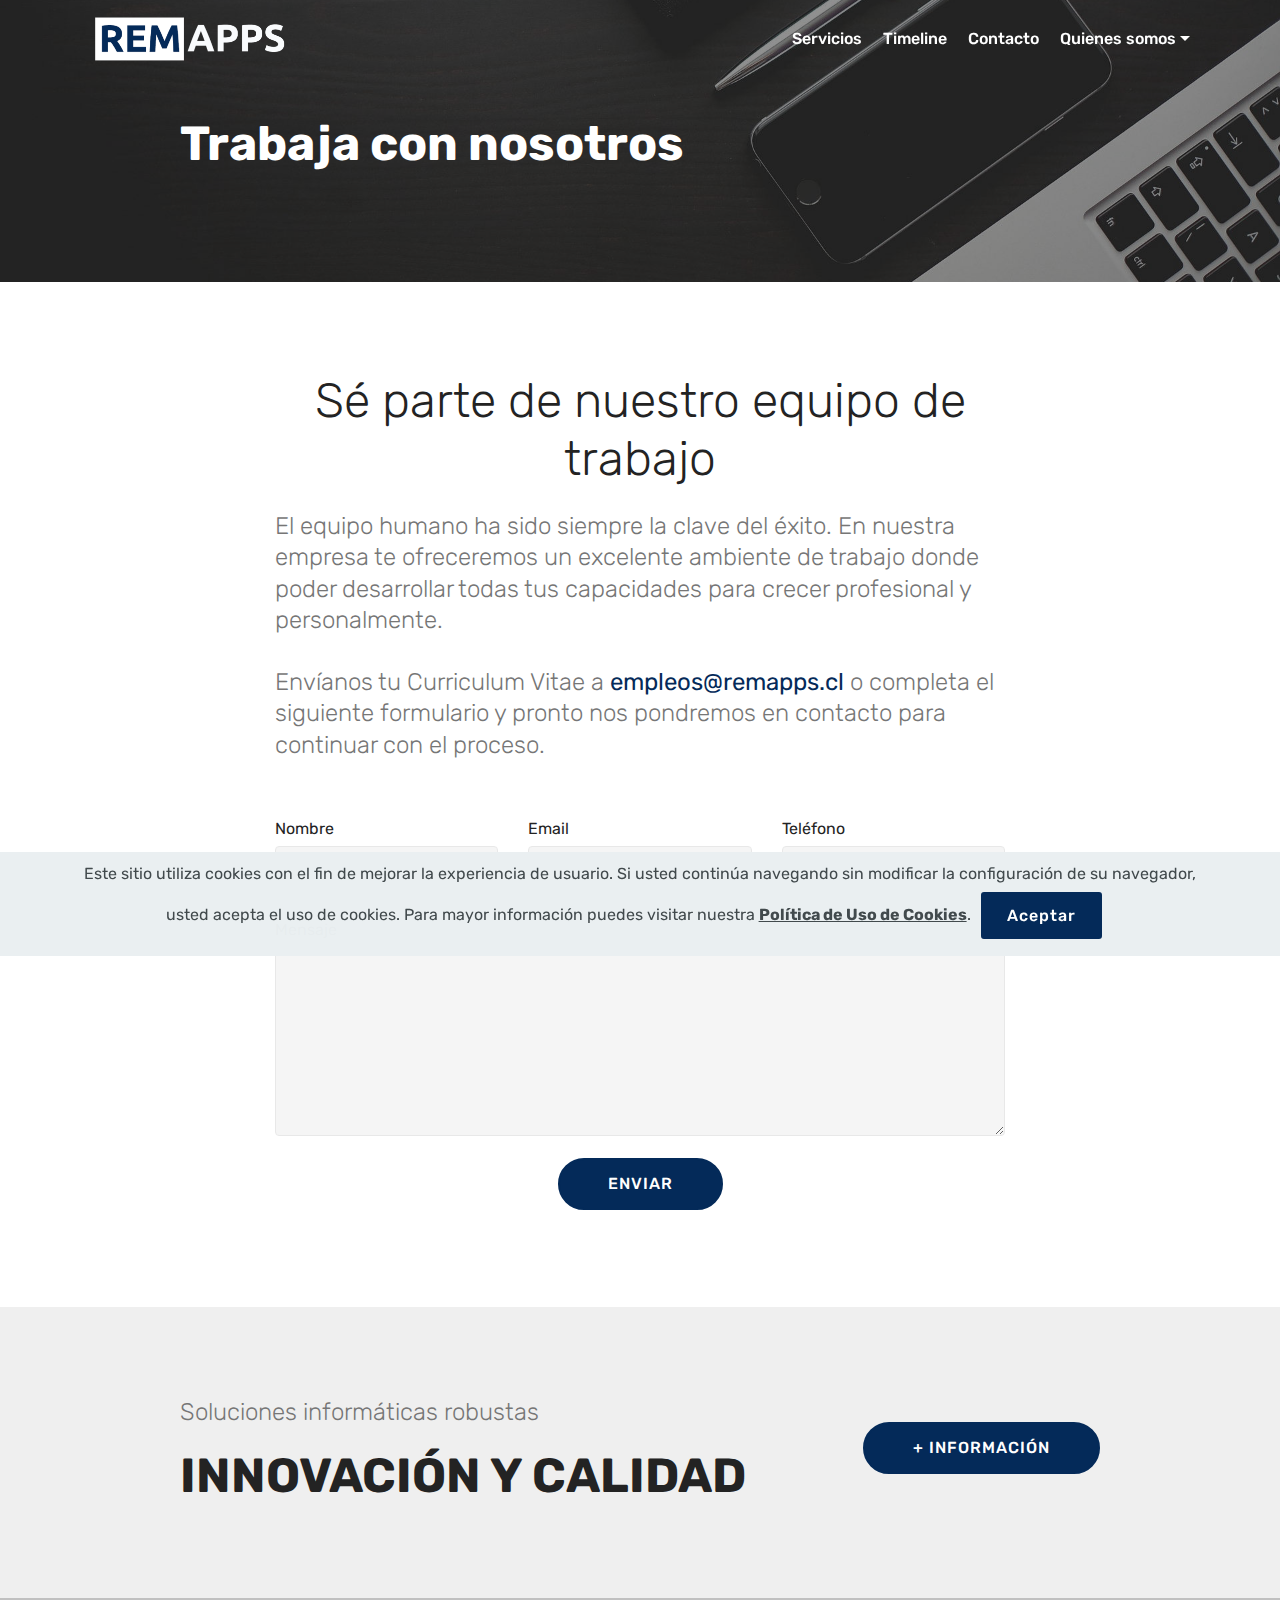
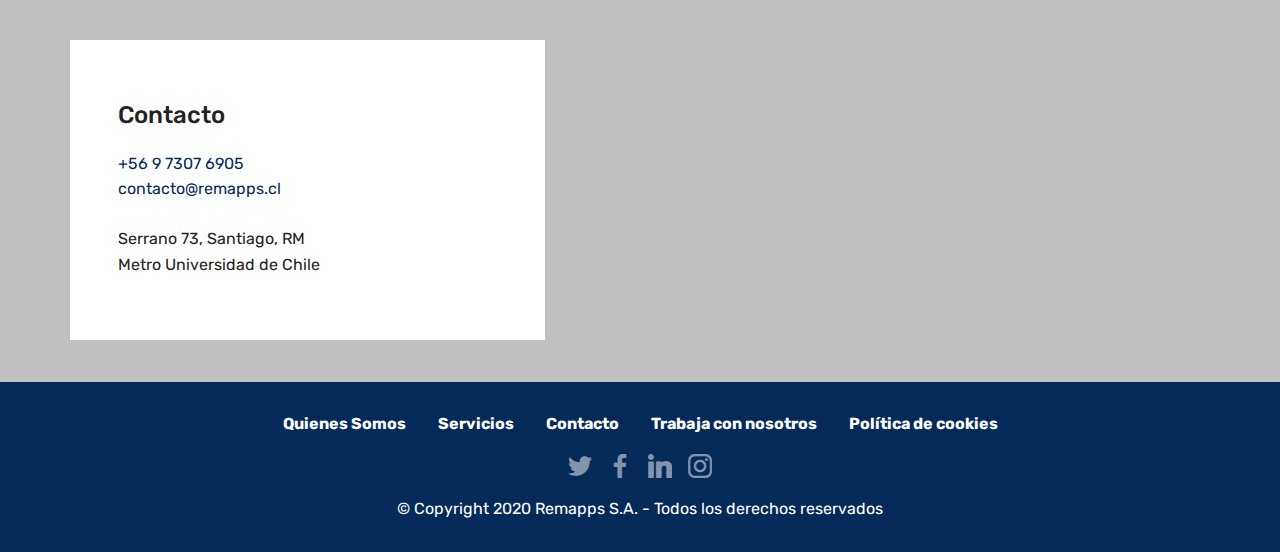
<file: careers.html>
<!DOCTYPE html>
<html  >
<head>
  <!-- Site made with Mobirise Website Builder v4.12.0, https://mobirise.com -->
  <meta charset="UTF-8">
  <meta http-equiv="X-UA-Compatible" content="IE=edge">
  <meta name="generator" content="Mobirise v4.12.0, mobirise.com">
  <meta name="viewport" content="width=device-width, initial-scale=1, minimum-scale=1">
  <link rel="shortcut icon" href="assets/images/remapps-favicon-128x102-1.png" type="image/x-icon">
  <meta name="description" content="El equipo humano ha sido siempre la clave del éxito. En nuestra empresa te ofreceremos un excelente ambiente de trabajo donde poder desarrollar todas tus capacidades para crecer profesional y personalmente.">
  
  <title>Remapps S.A. || Trabaja con nosotros</title>
  <link rel="stylesheet" href="assets/web/assets/mobirise-icons/mobirise-icons.css">
  <link rel="stylesheet" href="assets/bootstrap/css/bootstrap.min.css">
  <link rel="stylesheet" href="assets/bootstrap/css/bootstrap-grid.min.css">
  <link rel="stylesheet" href="assets/bootstrap/css/bootstrap-reboot.min.css">
  <link rel="stylesheet" href="assets/facebook-plugin/style.css">
  <link rel="stylesheet" href="assets/socicon/css/styles.css">
  <link rel="stylesheet" href="assets/dropdown/css/style.css">
  <link rel="stylesheet" href="assets/tether/tether.min.css">
  <link rel="stylesheet" href="assets/theme/css/style.css">
  <link rel="preload" as="style" href="assets/mobirise/css/mbr-additional.css"><link rel="stylesheet" href="assets/mobirise/css/mbr-additional.css" type="text/css">
  
  
  
</head>
<body>

<!-- Analytics -->
<!-- Global site tag (gtag.js) - Google Analytics -->
<script async src="https://www.googletagmanager.com/gtag/js?id=UA-139874380-1"></script>
<script>
  window.dataLayer = window.dataLayer || [];
  function gtag(){dataLayer.push(arguments);}
  gtag('js', new Date());

  gtag('config', 'UA-139874380-1');
</script>
<!-- /Analytics -->


  <section class="menu cid-rjQyDe7jN6" once="menu" id="menu1-i">

    

    <nav class="navbar navbar-expand beta-menu navbar-dropdown align-items-center navbar-fixed-top navbar-toggleable-sm bg-color transparent">
        <button class="navbar-toggler navbar-toggler-right" type="button" data-toggle="collapse" data-target="#navbarSupportedContent" aria-controls="navbarSupportedContent" aria-expanded="false" aria-label="Toggle navigation">
            <div class="hamburger">
                <span></span>
                <span></span>
                <span></span>
                <span></span>
            </div>
        </button>
        <div class="menu-logo">
            <div class="navbar-brand">
                <span class="navbar-logo">
                    <a href="index.html#slider1-1">
                         <img src="assets/images/remapps-logo-800x200-beta-484x121.png" alt="Mobirise" title="" style="height: 3.8rem;">
                    </a>
                </span>
                
            </div>
        </div>
        <div class="collapse navbar-collapse" id="navbarSupportedContent">
            <ul class="navbar-nav nav-dropdown nav-right" data-app-modern-menu="true"><li class="nav-item">
                    <a class="nav-link link text-white display-4" href="index.html#features12-6">
                        
                        Servicios</a>
                </li><li class="nav-item"><a class="nav-link link text-white display-4" href="index.html#timeline2-h">
                        
                        Timeline</a></li><li class="nav-item"><a class="nav-link link text-white display-4" href="index.html#form4-k">Contacto</a></li><li class="nav-item dropdown">
                    <a class="nav-link link text-white dropdown-toggle display-4" href="index.html#counters4-4" data-toggle="dropdown-submenu" aria-expanded="false">Quienes somos<br></a><div class="dropdown-menu"><a class="text-white dropdown-item display-4" href="about-us.html">Historia</a><a class="text-white dropdown-item display-4" href="about-us.html#content9-m">Filosofía organizacional<br></a><a class="text-white dropdown-item display-4" href="about-us.html#content9-r">Misión<br></a><a class="text-white dropdown-item display-4" href="about-us.html#content9-s">Visión<br></a><a class="text-white dropdown-item display-4" href="about-us.html#content9-u">Valores<br></a><a class="text-white dropdown-item display-4" href="careers.html" aria-expanded="false">Trabaja con nosotros</a><a class="text-white dropdown-item display-4" href="about-us.html#content9-s">-<br></a><a class="text-white dropdown-item display-4" href="https://sso.godaddy.com/login?app=email&realm=pass" target="_blank"><span class="socicon socicon-mail mbr-iconfont mbr-iconfont-btn"></span>Webmail</a></div>
                </li></ul>
            
        </div>
    </nav>
</section>

<section class="engine"><a href="https://mobirise.info/x">free css templates</a></section><section class="mbr-section info3 cid-ruCd7NTO7Z" id="info3-m">

    

    <div class="mbr-overlay" style="opacity: 0.5; background-color: rgb(35, 35, 35);">
    </div>

    <div class="container">
        <div class="row justify-content-center">
            <div class="media-container-column title col-12 col-md-10">
                <h2 class="align-left mbr-bold mbr-white pb-3 mbr-fonts-style display-2">
                    Trabaja con nosotros</h2>
                
                
                
            </div>
        </div>
    </div>
</section>

<section class="mbr-section form1 cid-ruCG73cNKB" id="form1-o">

    

    
    <div class="container">
        <div class="row justify-content-center">
            <div class="title col-12 col-lg-8">
                <h2 class="mbr-section-title align-center pb-3 mbr-fonts-style display-2">Sé parte de nuestro equipo de trabajo</h2>
                <h3 class="mbr-section-subtitle align-center mbr-light pb-3 mbr-fonts-style display-5">El equipo humano ha sido siempre la clave del éxito. En nuestra empresa te ofreceremos un excelente ambiente de trabajo donde poder desarrollar todas tus capacidades para crecer profesional y personalmente.<br><br>Envíanos tu Curriculum Vitae a <a href="mailto:empleos@remapps.cl">empleos@remapps.cl</a> o completa el siguiente formulario y pronto nos pondremos en contacto para continuar con el proceso.</h3>
            </div>
        </div>
    </div>
    <div class="container">
        <div class="row justify-content-center">
            <div class="media-container-column col-lg-8" data-form-type="formoid">
                <!---Formbuilder Form--->
                <form action="https://mobirise.com/" method="POST" class="mbr-form form-with-styler" data-form-title="Mobirise Form"><input type="hidden" name="email" data-form-email="true" value="D0vMehBtzgpwqLnQ1WiGytjSgt35A9b3FfLT5BEAuIUhEPzVg9pnBPacXtk35WIia7qgvYhEVgpSPpGOsIRfS4jgcY1eaXFSVPUOmW6ht6zXMB2frsDwbt8d4hzsdYdD">
                    <div class="row">
                        <div hidden="hidden" data-form-alert="" class="alert alert-success col-12">Gracias por tu interés!
Pronto nos comunicaremos contigo para continuar con el proceso.</div>
                        <div hidden="hidden" data-form-alert-danger="" class="alert alert-danger col-12">
                        </div>
                    </div>
                    <div class="dragArea row">
                        <div class="col-md-4  form-group" data-for="name">
                            <label for="name-form1-o" class="form-control-label mbr-fonts-style display-7">Nombre</label>
                            <input type="text" name="name" data-form-field="Name" required="required" class="form-control display-7" id="name-form1-o">
                        </div>
                        <div class="col-md-4  form-group" data-for="email">
                            <label for="email-form1-o" class="form-control-label mbr-fonts-style display-7">Email</label>
                            <input type="email" name="email" data-form-field="Email" required="required" class="form-control display-7" id="email-form1-o">
                        </div>
                        <div data-for="phone" class="col-md-4  form-group">
                            <label for="phone-form1-o" class="form-control-label mbr-fonts-style display-7">Teléfono</label>
                            <input type="tel" name="phone" data-form-field="Phone" class="form-control display-7" id="phone-form1-o">
                        </div>
                        <div data-for="message" class="col-md-12 form-group">
                            <label for="message-form1-o" class="form-control-label mbr-fonts-style display-7">Mensaje</label>
                            <textarea name="message" data-form-field="Message" class="form-control display-7" id="message-form1-o"></textarea>
                        </div>
                        <div class="col-md-12 input-group-btn align-center"><button type="submit" class="btn btn-primary btn-form display-4">ENVIAR</button></div>
                    </div>
                </form><!---Formbuilder Form--->
            </div>
        </div>
    </div>
</section>

<section class="mbr-section info1 cid-ruCFYT7eI6" id="info1-n">

    

    
    <div class="container">
        <div class="row justify-content-center content-row">
            <div class="media-container-column title col-12 col-lg-7 col-md-6">
                <h3 class="mbr-section-subtitle align-left mbr-light pb-3 mbr-fonts-style display-5">
                    Soluciones informáticas robustas</h3>
                <h2 class="align-left mbr-bold mbr-fonts-style display-2">INNOVACIÓN Y CALIDAD</h2>
            </div>
            <div class="media-container-column col-12 col-lg-3 col-md-4">
                <div class="mbr-section-btn align-right py-4"><a class="btn btn-primary display-4" href="index.html#form1-e">+ INFORMACIÓN</a></div>
            </div>
        </div>
    </div>
</section>

<section class="contacts4 cid-ruF5Tu04zM" id="contacts4-i">

    

    <div class="main_wrapper">
        <div class="b_wrapper">
            <div class="container">
                <div class="row">
                    <div class="col-12 col-md-5 p-0">
                        <div class="block p-5">
                            <div class="block_wrapper">
                                <h4 class="align-left mbr-fonts-style pb-4 m-0 display-5">Contacto</h4>
                                <p class="mbr-text align-left mbr-fonts-style pb-4 m-0 display-7"><a href="tel:+56973076905">+56 9 7307 6905</a><br><a href="mailto:contacto@remapps.cl">contacto@remapps.cl</a></p>
                                <p class="mbr-text align-left mbr-fonts-style m-0 display-7">Serrano 73, Santiago, RM<br>Metro Universidad de Chile</p>
                            </div>
                        </div>
                    </div>
                </div>
            </div>
        </div>
        <!--Map-->
        <div class="google-map"><iframe frameborder="0" style="border:0" src="https://www.google.com/maps/embed?pb=!1m18!1m12!1m3!1d3329.1674947521196!2d-70.65162368523659!3d-33.44494250461483!2m3!1f0!2f0!3f0!3m2!1i1024!2i768!4f13.1!3m3!1m2!1s0x0%3A0x0!2zMzPCsDI2JzQxLjgiUyA3MMKwMzgnNTguMCJX!5e0!3m2!1sen!2sus!4v1561697465539!5m2!1sen!2sus" allowfullscreen=""></iframe></div>
    </div>
</section>

<section once="footers" class="cid-ruEV95VEUH" id="footer7-p">

    

    

    <div class="container">
        <div class="media-container-row align-center mbr-white">
            <div class="row row-links">
                <ul class="foot-menu">
                    
                    
                    
                    
                    
                <li class="foot-menu-item mbr-fonts-style display-7"><a href="about-us.html#menu1-j"></a><a href="about-us.html" class="text-white"><strong>Quienes Somos</strong></a></li><li class="foot-menu-item mbr-fonts-style display-7"><a href="index.html#features12-6" class="text-white"><strong>Servicios</strong></a></li><li class="foot-menu-item mbr-fonts-style display-7"><a href="index.html#form1-e" class="text-white"><strong>Contacto</strong></a></li><li class="foot-menu-item mbr-fonts-style display-7"><a href="careers.html" target="_blank" class="text-white"></a><a href="careers.html" class="text-white"><strong>
                        Trabaja con nosotros</strong></a></li><li class="foot-menu-item mbr-fonts-style display-7"><a href="cookies-policy.html" class="text-white"><strong>Política de cookies</strong></a></li></ul>
            </div>
            <div class="row social-row">
                <div class="social-list align-right pb-2">
                    
                    
                    
                    
                    
                    
                <div class="soc-item">
                        <a href="https://twitter.com/remappscl" target="_blank">
                            <span class="mbr-iconfont mbr-iconfont-social socicon-twitter socicon"></span>
                        </a>
                    </div><div class="soc-item">
                        <a href="https://www.facebook.com/remappscl/" target="_blank">
                            <span class="mbr-iconfont mbr-iconfont-social socicon-facebook socicon"></span>
                        </a>
                    </div><div class="soc-item">
                        <a href="https://www.linkedin.com/company/remappscl/" target="_blank">
                            <span class="mbr-iconfont mbr-iconfont-social socicon-linkedin socicon"></span>
                        </a>
                    </div><div class="soc-item">
                        <a href="https://www.instagram.com/remappscl/" target="_blank">
                            <span class="mbr-iconfont mbr-iconfont-social socicon-instagram socicon"></span>
                        </a>
                    </div></div>
            </div>
            <div class="row row-copirayt">
                <p class="mbr-text mb-0 mbr-fonts-style mbr-white align-center display-7">
                    © Copyright 2020 Remapps S.A. - Todos los derechos reservados
                </p>
            </div>
        </div>
    </div>
</section>


  <script src="assets/web/assets/jquery/jquery.min.js"></script>
  <script src="assets/popper/popper.min.js"></script>
  <script src="assets/bootstrap/js/bootstrap.min.js"></script>
  <script src="https://connect.facebook.net/en_US/sdk.js#xfbml=1&version=v2.5"></script>
  <script src="https://apis.google.com/js/plusone.js"></script>
  <script src="assets/facebook-plugin/facebook-script.js"></script>
  <script src="assets/web/assets/cookies-alert-plugin/cookies-alert-core.js"></script>
  <script src="assets/web/assets/cookies-alert-plugin/cookies-alert-script.js"></script>
  <script src="assets/smoothscroll/smooth-scroll.js"></script>
  <script src="assets/dropdown/js/nav-dropdown.js"></script>
  <script src="assets/dropdown/js/navbar-dropdown.js"></script>
  <script src="assets/touchswipe/jquery.touch-swipe.min.js"></script>
  <script src="assets/tether/tether.min.js"></script>
  <script src="assets/theme/js/script.js"></script>
  <script src="assets/formoid/formoid.min.js"></script>
  
  
<input name="cookieData" type="hidden" data-cookie-customDialogSelector='null' data-cookie-colorText='#424a4d' data-cookie-colorBg='rgba(234, 239, 241, 0.99)' data-cookie-textButton='Aceptar' data-cookie-colorButton='#042a59' data-cookie-colorLink='#424a4d' data-cookie-underlineLink='true' data-cookie-text="Este sitio utiliza cookies con el fin de mejorar la experiencia de usuario. Si usted continúa navegando sin modificar la configuración de su navegador, usted acepta el uso de cookies. Para mayor información puedes visitar nuestra <a href='cookies-policy.html'><b>Política de Uso de Cookies</b></a>.">
  </body>
</html>
</file>
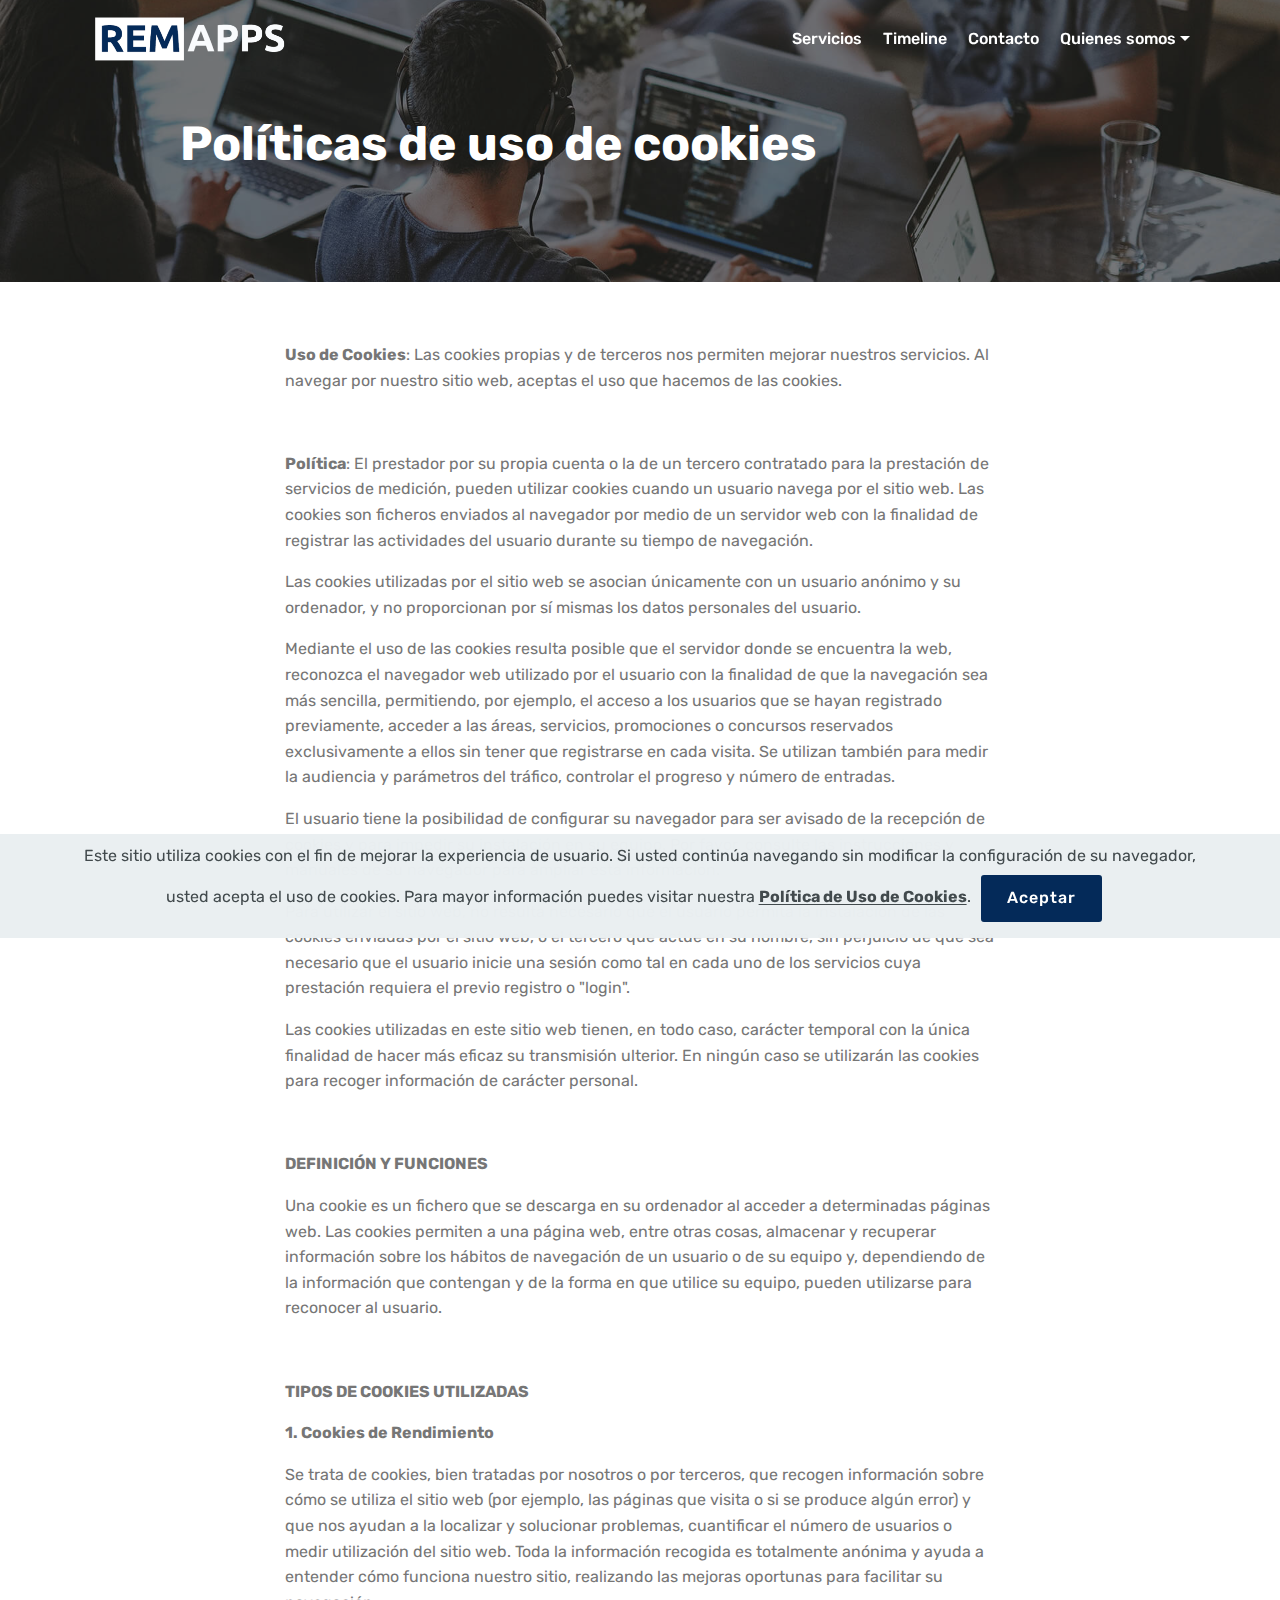
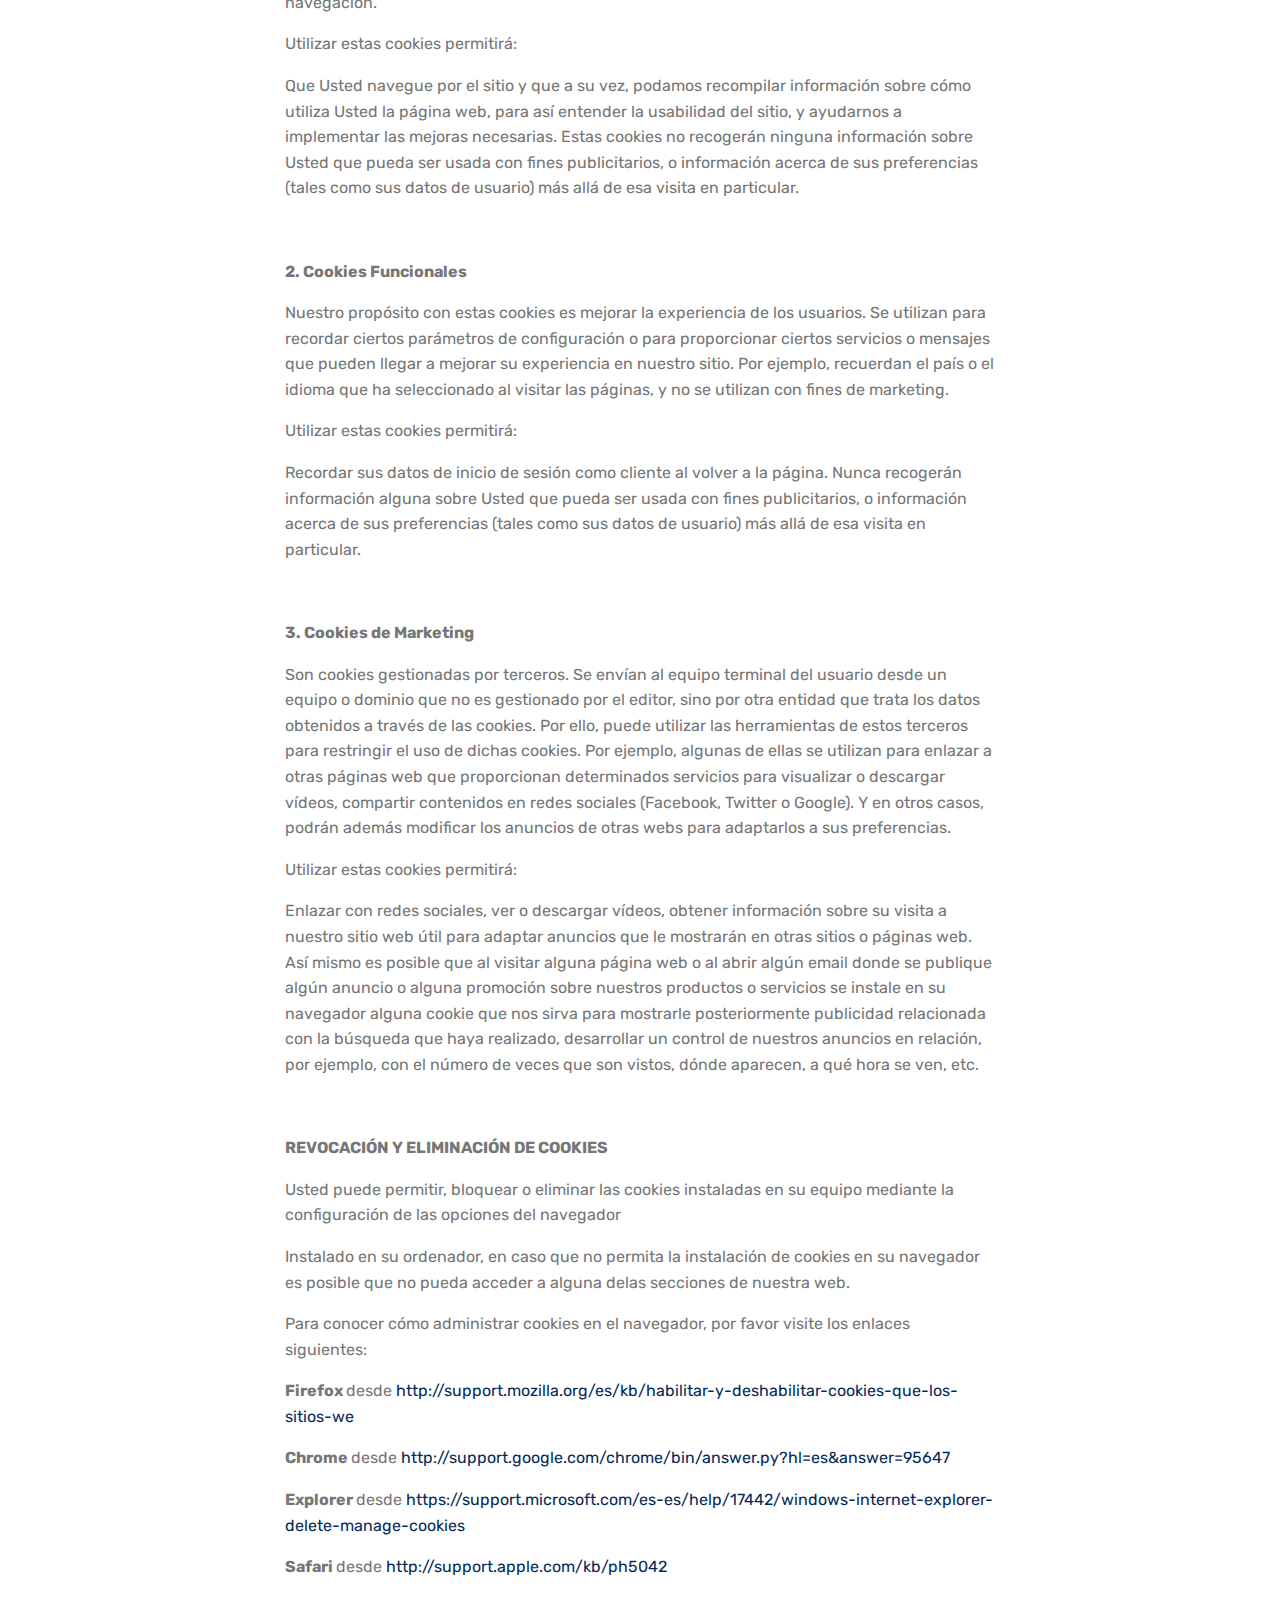
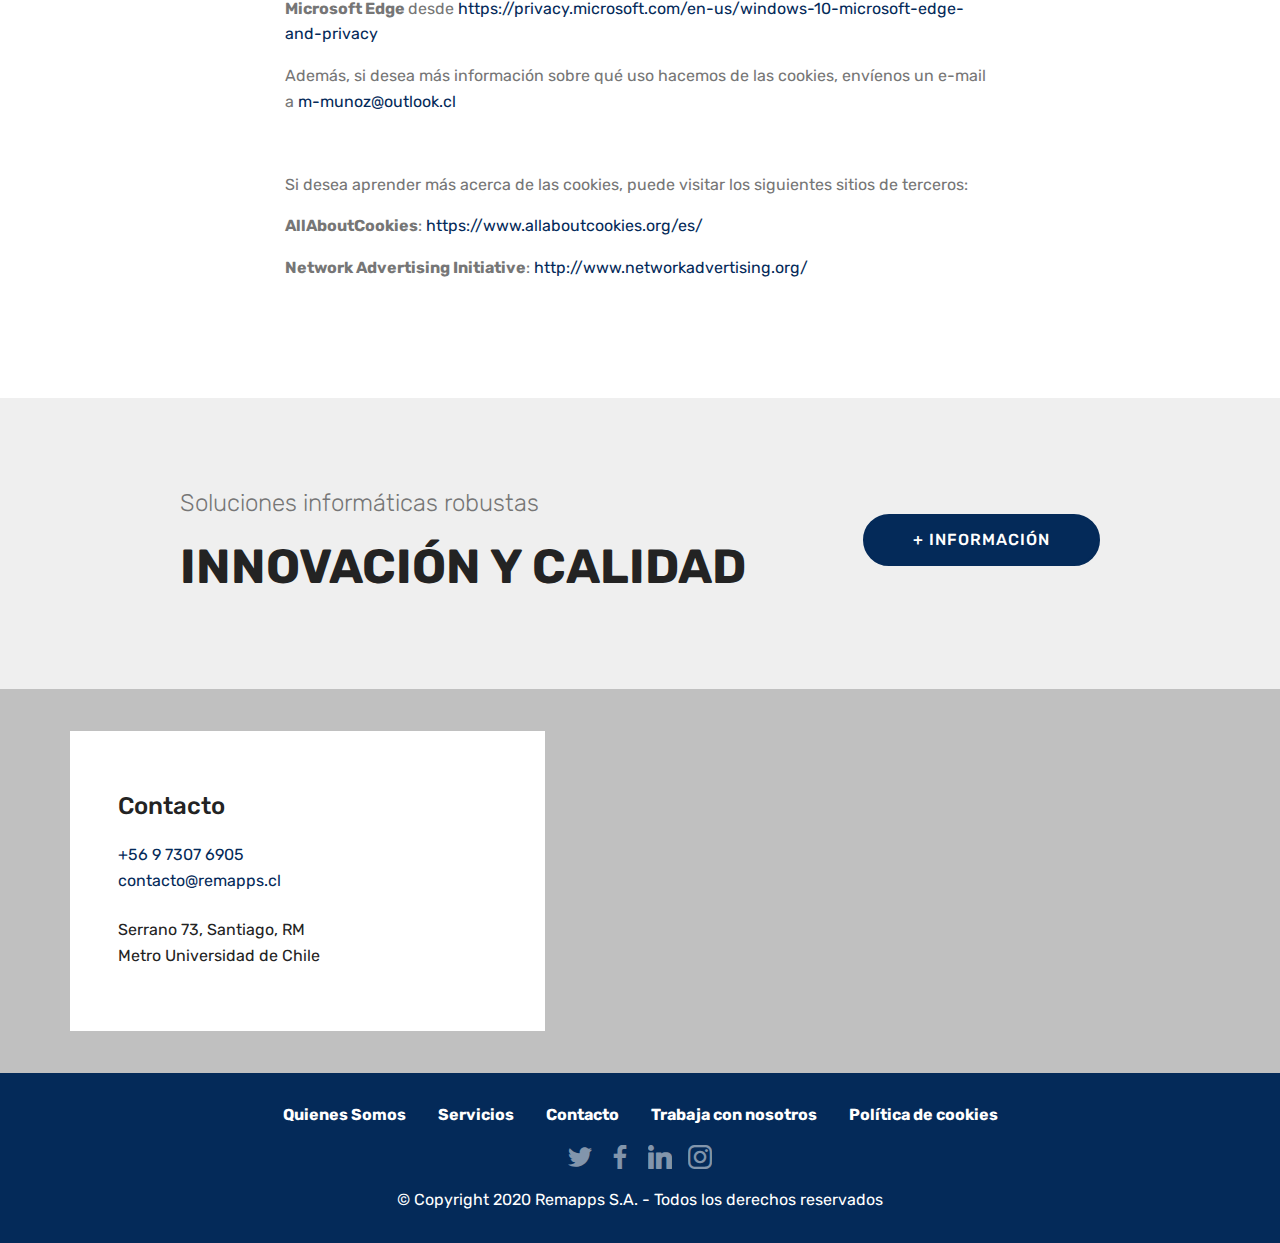
<file: cookies-policy.html>
<!DOCTYPE html>
<html  >
<head>
  <!-- Site made with Mobirise Website Builder v4.12.0, https://mobirise.com -->
  <meta charset="UTF-8">
  <meta http-equiv="X-UA-Compatible" content="IE=edge">
  <meta name="generator" content="Mobirise v4.12.0, mobirise.com">
  <meta name="viewport" content="width=device-width, initial-scale=1, minimum-scale=1">
  <link rel="shortcut icon" href="assets/images/remapps-favicon-128x102-1.png" type="image/x-icon">
  <meta name="description" content="Las cookies utilizadas por el sitio web se asocian únicamente con un usuario anónimo y su ordenador, y no proporcionan por sí mismas los datos personales del usuario. ">
  
  <title>Remapps S.A. || Políticas de Cookies</title>
  <link rel="stylesheet" href="assets/web/assets/mobirise-icons/mobirise-icons.css">
  <link rel="stylesheet" href="assets/bootstrap/css/bootstrap.min.css">
  <link rel="stylesheet" href="assets/bootstrap/css/bootstrap-grid.min.css">
  <link rel="stylesheet" href="assets/bootstrap/css/bootstrap-reboot.min.css">
  <link rel="stylesheet" href="assets/facebook-plugin/style.css">
  <link rel="stylesheet" href="assets/socicon/css/styles.css">
  <link rel="stylesheet" href="assets/tether/tether.min.css">
  <link rel="stylesheet" href="assets/dropdown/css/style.css">
  <link rel="stylesheet" href="assets/theme/css/style.css">
  <link rel="preload" as="style" href="assets/mobirise/css/mbr-additional.css"><link rel="stylesheet" href="assets/mobirise/css/mbr-additional.css" type="text/css">
  
  
  
</head>
<body>

<!-- Analytics -->
<!-- Global site tag (gtag.js) - Google Analytics -->
<script async src="https://www.googletagmanager.com/gtag/js?id=UA-139874380-1"></script>
<script>
  window.dataLayer = window.dataLayer || [];
  function gtag(){dataLayer.push(arguments);}
  gtag('js', new Date());

  gtag('config', 'UA-139874380-1');
</script>
<!-- /Analytics -->


  <section class="menu cid-rjQyDe7jN6" once="menu" id="menu1-i">

    

    <nav class="navbar navbar-expand beta-menu navbar-dropdown align-items-center navbar-fixed-top navbar-toggleable-sm bg-color transparent">
        <button class="navbar-toggler navbar-toggler-right" type="button" data-toggle="collapse" data-target="#navbarSupportedContent" aria-controls="navbarSupportedContent" aria-expanded="false" aria-label="Toggle navigation">
            <div class="hamburger">
                <span></span>
                <span></span>
                <span></span>
                <span></span>
            </div>
        </button>
        <div class="menu-logo">
            <div class="navbar-brand">
                <span class="navbar-logo">
                    <a href="index.html#slider1-1">
                         <img src="assets/images/remapps-logo-800x200-beta-484x121.png" alt="Mobirise" title="" style="height: 3.8rem;">
                    </a>
                </span>
                
            </div>
        </div>
        <div class="collapse navbar-collapse" id="navbarSupportedContent">
            <ul class="navbar-nav nav-dropdown nav-right" data-app-modern-menu="true"><li class="nav-item">
                    <a class="nav-link link text-white display-4" href="index.html#features12-6">
                        
                        Servicios</a>
                </li><li class="nav-item"><a class="nav-link link text-white display-4" href="index.html#timeline2-h">
                        
                        Timeline</a></li><li class="nav-item"><a class="nav-link link text-white display-4" href="index.html#form4-k">Contacto</a></li><li class="nav-item dropdown">
                    <a class="nav-link link text-white dropdown-toggle display-4" href="index.html#counters4-4" data-toggle="dropdown-submenu" aria-expanded="false">Quienes somos<br></a><div class="dropdown-menu"><a class="text-white dropdown-item display-4" href="about-us.html">Historia</a><a class="text-white dropdown-item display-4" href="about-us.html#content9-m">Filosofía organizacional<br></a><a class="text-white dropdown-item display-4" href="about-us.html#content9-r">Misión<br></a><a class="text-white dropdown-item display-4" href="about-us.html#content9-s">Visión<br></a><a class="text-white dropdown-item display-4" href="about-us.html#content9-u">Valores<br></a><a class="text-white dropdown-item display-4" href="careers.html" aria-expanded="false">Trabaja con nosotros</a><a class="text-white dropdown-item display-4" href="about-us.html#content9-s">-<br></a><a class="text-white dropdown-item display-4" href="https://sso.godaddy.com/login?app=email&realm=pass" target="_blank"><span class="socicon socicon-mail mbr-iconfont mbr-iconfont-btn"></span>Webmail</a></div>
                </li></ul>
            
        </div>
    </nav>
</section>

<section class="engine"><a href="https://mobirise.info/y">html web templates</a></section><section class="mbr-section info3 cid-rlrMMcaQ5k" id="info3-o">

    

    <div class="mbr-overlay" style="opacity: 0.5; background-color: rgb(35, 35, 35);">
    </div>

    <div class="container">
        <div class="row justify-content-center">
            <div class="media-container-column title col-12 col-md-10">
                <h2 class="align-left mbr-bold mbr-white pb-3 mbr-fonts-style display-2">
                    Políticas de uso de cookies</h2>
                
                
                
            </div>
        </div>
    </div>
</section>

<section class="mbr-section article content1 cid-rlrL8kRAb7" id="content1-n">
    
     

    <div class="container">
        <div class="media-container-row">
            <div class="mbr-text col-12 mbr-fonts-style display-7 col-md-8"><p><strong>Uso de Cookies</strong>: Las cookies propias y de terceros nos permiten mejorar nuestros servicios. Al navegar por nuestro sitio web, aceptas el uso que hacemos de las cookies.</p><p><br></p><p>
</p><p>
</p><p><strong>Política</strong>: El prestador por su propia cuenta o la de un tercero contratado para la prestación de servicios de medición, pueden utilizar cookies cuando un usuario navega por el sitio web. Las cookies son ficheros enviados al navegador por medio de un servidor web con la finalidad de registrar las actividades del usuario durante su tiempo de navegación.
</p><p>
<span style="font-size: 1rem;">Las cookies utilizadas por el sitio web se asocian únicamente con un usuario anónimo y su ordenador, y no proporcionan por sí mismas los datos personales del usuario.&nbsp;</span></p><p>
<span style="font-size: 1rem;">Mediante el uso de las cookies resulta posible que el servidor donde se encuentra la web, reconozca el navegador web utilizado por el usuario con la finalidad de que la navegación sea más sencilla, permitiendo, por ejemplo, el acceso a los usuarios que se hayan registrado previamente, acceder a las áreas, servicios, promociones o concursos reservados exclusivamente a ellos sin tener que registrarse en cada visita. Se utilizan también para medir la audiencia y parámetros del tráfico, controlar el progreso y número de entradas.&nbsp;</span></p><p>
<span style="font-size: 1rem;">El usuario tiene la posibilidad de configurar su navegador para ser avisado de la recepción de cookies y para impedir su instalación en su equipo. Por favor, consulte las instrucciones y manuales de su navegador para ampliar esta información.&nbsp;</span></p><p>
<span style="font-size: 1rem;">Para utilizar el sitio web, no resulta necesario que el usuario permita la instalación de las cookies enviadas por el sitio web, o el tercero que actúe en su nombre, sin perjuicio de que sea necesario que el usuario inicie una sesión como tal en cada uno de los servicios cuya prestación requiera el previo registro o "login".&nbsp;</span></p><p>
<span style="font-size: 1rem;">Las cookies utilizadas en este sitio web tienen, en todo caso, carácter temporal con la única finalidad de hacer más eficaz su transmisión ulterior. En ningún caso se utilizarán las cookies para recoger información de carácter personal.&nbsp;</span></p><p><span style="font-size: 1rem;"><br></span></p><p>
</p><p><strong>DEFINICIÓN Y FUNCIONES
</strong></p><p>
<span style="font-size: 1rem;">Una cookie es un fichero que se descarga en su ordenador al acceder a determinadas páginas web. Las cookies permiten a una página web, entre otras cosas, almacenar y recuperar información sobre los hábitos de navegación de un usuario o de su equipo y, dependiendo de la información que contengan y de la forma en que utilice su equipo, pueden utilizarse para reconocer al usuario.&nbsp;</span></p><p><span style="font-size: 1rem;"><br></span></p><p>
</p><p><strong>TIPOS DE COOKIES UTILIZADAS
</strong></p><p><strong>
</strong><span style="font-size: 1rem;"><strong>1. Cookies de Rendimiento</strong>&nbsp;</span></p><p>
<span style="font-size: 1rem;">Se trata de cookies, bien tratadas por nosotros o por terceros, que recogen información sobre cómo se utiliza el sitio web (por ejemplo, las páginas que visita o si se produce algún error) y que nos ayudan a la localizar y solucionar problemas, cuantificar el número de usuarios o medir utilización del sitio web. Toda la información recogida es totalmente anónima y ayuda a entender cómo funciona nuestro sitio, realizando las mejoras oportunas para facilitar su navegación.&nbsp;</span></p><p>
<span style="font-size: 1rem;">Utilizar estas cookies permitirá:&nbsp;</span></p><p>
<span style="font-size: 1rem;">Que Usted navegue por el sitio y que a su vez, podamos recompilar información sobre cómo utiliza Usted la página web, para así entender la usabilidad del sitio, y ayudarnos a implementar las mejoras necesarias. Estas cookies no recogerán ninguna información sobre Usted que pueda ser usada con fines publicitarios, o información acerca de sus preferencias (tales como sus datos de usuario) más allá de esa visita en particular.&nbsp;</span></p><p><span style="font-size: 1rem;"><br></span></p><p>
</p><p><strong>2. Cookies Funcionales
</strong></p><p>
<span style="font-size: 1rem;">Nuestro propósito con estas cookies es mejorar la experiencia de los usuarios. Se utilizan para recordar ciertos parámetros de configuración o para proporcionar ciertos servicios o mensajes que pueden llegar a mejorar su experiencia en nuestro sitio. Por ejemplo, recuerdan el país o el idioma que ha seleccionado al visitar las páginas, y no se utilizan con fines de marketing.&nbsp;</span></p><p>
<span style="font-size: 1rem;">Utilizar estas cookies permitirá:&nbsp;</span></p><p>
<span style="font-size: 1rem;">Recordar sus datos de inicio de sesión como cliente al volver a la página. Nunca recogerán información alguna sobre Usted que pueda ser usada con fines publicitarios, o información acerca de sus preferencias (tales como sus datos de usuario) más allá de esa visita en particular.&nbsp;</span></p><p><span style="font-size: 1rem;"><br></span></p><p>
</p><p><strong>3. Cookies de Marketing
</strong></p><p>
<span style="font-size: 1rem;">Son cookies gestionadas por terceros. Se envían al equipo terminal del usuario desde un equipo o dominio que no es gestionado por el editor, sino por otra entidad que trata los datos obtenidos a través de las cookies. Por ello, puede utilizar las herramientas de estos terceros para restringir el uso de dichas cookies. Por ejemplo, algunas de ellas se utilizan para enlazar a otras páginas web que proporcionan determinados servicios para visualizar o descargar vídeos, compartir contenidos en redes sociales (Facebook, Twitter o Google). Y en otros casos, podrán además modificar los anuncios de otras webs para adaptarlos a sus preferencias.&nbsp;</span></p><p>
<span style="font-size: 1rem;">Utilizar estas cookies permitirá:&nbsp;</span></p><p>
<span style="font-size: 1rem;">Enlazar con redes sociales, ver o descargar vídeos, obtener información sobre su visita a nuestro sitio web útil para adaptar anuncios que le mostrarán en otras sitios o páginas web. Así mismo es posible que al visitar alguna página web o al abrir algún email donde se publique algún anuncio o alguna promoción sobre nuestros productos o servicios se instale en su navegador alguna cookie que nos sirva para mostrarle posteriormente publicidad relacionada con la búsqueda que haya realizado, desarrollar un control de nuestros anuncios en relación, por ejemplo, con el número de veces que son vistos, dónde aparecen, a qué hora se ven, etc.&nbsp;</span></p><p><span style="font-size: 1rem;"><br></span></p><p>
</p><p><strong>REVOCACIÓN Y ELIMINACIÓN DE COOKIES
</strong></p><p>
<span style="font-size: 1rem;">Usted puede permitir, bloquear o eliminar las cookies instaladas en su equipo mediante la configuración de las opciones del navegador&nbsp;</span></p><p>
<span style="font-size: 1rem;">Instalado en su ordenador, en caso que no permita la instalación de cookies en su navegador es posible que no pueda acceder a alguna delas secciones de nuestra web.&nbsp;</span></p><p>
<span style="font-size: 1rem;">Para conocer cómo administrar cookies en el navegador, por favor visite los enlaces siguientes:&nbsp;</span></p><p>
<span style="font-size: 1rem;"><strong>Firefox </strong>desde <a href="http://support.mozilla.org/es/kb/habilitar-y-deshabilitar-cookies-que-los-sitios-we" target="_blank">http://support.mozilla.org/es/kb/habilitar-y-deshabilitar-cookies-que-los-sitios-we</a> &nbsp;</span></p><p><strong>Chrome </strong>desde <a href="http://support.google.com/chrome/bin/answer.py?hl=es&answer=95647" target="_blank">http://support.google.com/chrome/bin/answer.py?hl=es&amp;answer=95647
</a></p><p><strong>Explorer </strong>desde <a href="https://support.microsoft.com/es-es/help/17442/windows-internet-explorer-delete-manage-cookies" target="_blank">https://support.microsoft.com/es-es/help/17442/windows-internet-explorer-delete-manage-cookies
</a></p><p><strong>Safari </strong>desde <a href="http://support.apple.com/kb/ph5042" target="_blank">http://support.apple.com/kb/ph5042
</a></p><p><strong>Microsoft Edge </strong>desde <a href="https://privacy.microsoft.com/en-us/windows-10-microsoft-edge-and-privacy" target="_blank">https://privacy.microsoft.com/en-us/windows-10-microsoft-edge-and-privacy</a></p><p>Además, si desea más información sobre qué uso hacemos de las cookies, envíenos un e-mail a <a href="mailto:m-munoz@outlook.cl">m-munoz@outlook.cl</a> &nbsp;</p><p><br></p><p>Si desea aprender más acerca de las cookies, puede visitar los siguientes sitios de terceros:</p><p><strong>AllAboutCookies</strong>: <a href="https://www.allaboutcookies.org/es/" target="_blank">https://www.allaboutcookies.org/es/</a></p><p><strong>Network Advertising Initiative</strong>: <a href="http://www.networkadvertising.org/" target="_blank">http://www.networkadvertising.org/</a></p><p><a href="https://privacy.microsoft.com/en-us/windows-10-microsoft-edge-and-privacy" target="_blank">
</a></p><p><br></p></div>
        </div>
    </div>
</section>

<section class="mbr-section info1 cid-ruEVnnnOP5" id="info1-u">

    

    
    <div class="container">
        <div class="row justify-content-center content-row">
            <div class="media-container-column title col-12 col-lg-7 col-md-6">
                <h3 class="mbr-section-subtitle align-left mbr-light pb-3 mbr-fonts-style display-5">
                    Soluciones informáticas robustas</h3>
                <h2 class="align-left mbr-bold mbr-fonts-style display-2">INNOVACIÓN Y CALIDAD</h2>
            </div>
            <div class="media-container-column col-12 col-lg-3 col-md-4">
                <div class="mbr-section-btn align-right py-4"><a class="btn btn-primary display-4" href="index.html#form1-e">+ INFORMACIÓN</a></div>
            </div>
        </div>
    </div>
</section>

<section class="contacts4 cid-ruF6zvOFWD" id="contacts4-o">

    

    <div class="main_wrapper">
        <div class="b_wrapper">
            <div class="container">
                <div class="row">
                    <div class="col-12 col-md-5 p-0">
                        <div class="block p-5">
                            <div class="block_wrapper">
                                <h4 class="align-left mbr-fonts-style pb-4 m-0 display-5">Contacto</h4>
                                <p class="mbr-text align-left mbr-fonts-style pb-4 m-0 display-7"><a href="tel:+56973076905">+56 9 7307 6905</a><br><a href="mailto:contacto@remapps.cl">contacto@remapps.cl</a></p>
                                <p class="mbr-text align-left mbr-fonts-style m-0 display-7">Serrano 73, Santiago, RM<br>Metro Universidad de Chile</p>
                            </div>
                        </div>
                    </div>
                </div>
            </div>
        </div>
        <!--Map-->
        <div class="google-map"><iframe frameborder="0" style="border:0" src="https://www.google.com/maps/embed?pb=!1m18!1m12!1m3!1d3329.1674947521196!2d-70.65162368523659!3d-33.44494250461483!2m3!1f0!2f0!3f0!3m2!1i1024!2i768!4f13.1!3m3!1m2!1s0x0%3A0x0!2zMzPCsDI2JzQxLjgiUyA3MMKwMzgnNTguMCJX!5e0!3m2!1sen!2sus!4v1561697465539!5m2!1sen!2sus" allowfullscreen=""></iframe></div>
    </div>
</section>

<section once="footers" class="cid-ruEVmroSf1" id="footer7-t">

    

    

    <div class="container">
        <div class="media-container-row align-center mbr-white">
            <div class="row row-links">
                <ul class="foot-menu">
                    
                    
                    
                    
                    
                <li class="foot-menu-item mbr-fonts-style display-7"><a href="about-us.html#menu1-j"></a><a href="about-us.html" class="text-white"><strong>Quienes Somos</strong></a></li><li class="foot-menu-item mbr-fonts-style display-7"><a href="index.html#features12-6" class="text-white"><strong>Servicios</strong></a></li><li class="foot-menu-item mbr-fonts-style display-7"><a href="index.html#form1-e" class="text-white"><strong>Contacto</strong></a></li><li class="foot-menu-item mbr-fonts-style display-7"><a href="careers.html" target="_blank" class="text-white"></a><a href="careers.html" class="text-white"><strong>
                        Trabaja con nosotros</strong></a></li><li class="foot-menu-item mbr-fonts-style display-7"><a href="cookies-policy.html" class="text-white"><strong>Política de cookies</strong></a></li></ul>
            </div>
            <div class="row social-row">
                <div class="social-list align-right pb-2">
                    
                    
                    
                    
                    
                    
                <div class="soc-item">
                        <a href="https://twitter.com/remappscl" target="_blank">
                            <span class="mbr-iconfont mbr-iconfont-social socicon-twitter socicon"></span>
                        </a>
                    </div><div class="soc-item">
                        <a href="https://www.facebook.com/remappscl/" target="_blank">
                            <span class="mbr-iconfont mbr-iconfont-social socicon-facebook socicon"></span>
                        </a>
                    </div><div class="soc-item">
                        <a href="https://www.linkedin.com/company/remappscl/" target="_blank">
                            <span class="mbr-iconfont mbr-iconfont-social socicon-linkedin socicon"></span>
                        </a>
                    </div><div class="soc-item">
                        <a href="https://www.instagram.com/remappscl/" target="_blank">
                            <span class="mbr-iconfont mbr-iconfont-social socicon-instagram socicon"></span>
                        </a>
                    </div></div>
            </div>
            <div class="row row-copirayt">
                <p class="mbr-text mb-0 mbr-fonts-style mbr-white align-center display-7">
                    © Copyright 2020 Remapps S.A. - Todos los derechos reservados
                </p>
            </div>
        </div>
    </div>
</section>


  <script src="assets/web/assets/jquery/jquery.min.js"></script>
  <script src="assets/popper/popper.min.js"></script>
  <script src="assets/bootstrap/js/bootstrap.min.js"></script>
  <script src="https://connect.facebook.net/en_US/sdk.js#xfbml=1&version=v2.5"></script>
  <script src="https://apis.google.com/js/plusone.js"></script>
  <script src="assets/facebook-plugin/facebook-script.js"></script>
  <script src="assets/web/assets/cookies-alert-plugin/cookies-alert-core.js"></script>
  <script src="assets/web/assets/cookies-alert-plugin/cookies-alert-script.js"></script>
  <script src="assets/tether/tether.min.js"></script>
  <script src="assets/dropdown/js/nav-dropdown.js"></script>
  <script src="assets/dropdown/js/navbar-dropdown.js"></script>
  <script src="assets/touchswipe/jquery.touch-swipe.min.js"></script>
  <script src="assets/smoothscroll/smooth-scroll.js"></script>
  <script src="assets/theme/js/script.js"></script>
  
  
<input name="cookieData" type="hidden" data-cookie-customDialogSelector='null' data-cookie-colorText='#424a4d' data-cookie-colorBg='rgba(234, 239, 241, 0.99)' data-cookie-textButton='Aceptar' data-cookie-colorButton='#042a59' data-cookie-colorLink='#424a4d' data-cookie-underlineLink='true' data-cookie-text="Este sitio utiliza cookies con el fin de mejorar la experiencia de usuario. Si usted continúa navegando sin modificar la configuración de su navegador, usted acepta el uso de cookies. Para mayor información puedes visitar nuestra <a href='cookies-policy.html'><b>Política de Uso de Cookies</b></a>.">
  </body>
</html>
</file>
<file: assets/web/assets/mobirise-icons/mobirise-icons.css>
@font-face {
  font-family: 'MobiriseIcons';
  src:  url('mobirise-icons.eot?spat4u');
  src:  url('mobirise-icons.eot?spat4u#iefix') format('embedded-opentype'),
    url('mobirise-icons.ttf?spat4u') format('truetype'),
    url('mobirise-icons.woff?spat4u') format('woff'),
    url('mobirise-icons.svg?spat4u#MobiriseIcons') format('svg');
  font-weight: normal;
  font-style: normal;
  font-display: swap;
}

[class^="mbri-"], [class*=" mbri-"] {
  /* use !important to prevent issues with browser extensions that change fonts */
  font-family: MobiriseIcons !important;
  speak: none;
  font-style: normal;
  font-weight: normal;
  font-variant: normal;
  text-transform: none;
  line-height: 1;

  /* Better Font Rendering =========== */
  -webkit-font-smoothing: antialiased;
  -moz-osx-font-smoothing: grayscale;
}

.mbri-add-submenu:before {
  content: "\e900";
}
.mbri-alert:before {
  content: "\e901";
}
.mbri-align-center:before {
  content: "\e902";
}
.mbri-align-justify:before {
  content: "\e903";
}
.mbri-align-left:before {
  content: "\e904";
}
.mbri-align-right:before {
  content: "\e905";
}
.mbri-android:before {
  content: "\e906";
}
.mbri-apple:before {
  content: "\e907";
}
.mbri-arrow-down:before {
  content: "\e908";
}
.mbri-arrow-next:before {
  content: "\e909";
}
.mbri-arrow-prev:before {
  content: "\e90a";
}
.mbri-arrow-up:before {
  content: "\e90b";
}
.mbri-bold:before {
  content: "\e90c";
}
.mbri-bookmark:before {
  content: "\e90d";
}
.mbri-bootstrap:before {
  content: "\e90e";
}
.mbri-briefcase:before {
  content: "\e90f";
}
.mbri-browse:before {
  content: "\e910";
}
.mbri-bulleted-list:before {
  content: "\e911";
}
.mbri-calendar:before {
  content: "\e912";
}
.mbri-camera:before {
  content: "\e913";
}
.mbri-cart-add:before {
  content: "\e914";
}
.mbri-cart-full:before {
  content: "\e915";
}
.mbri-cash:before {
  content: "\e916";
}
.mbri-change-style:before {
  content: "\e917";
}
.mbri-chat:before {
  content: "\e918";
}
.mbri-clock:before {
  content: "\e919";
}
.mbri-close:before {
  content: "\e91a";
}
.mbri-cloud:before {
  content: "\e91b";
}
.mbri-code:before {
  content: "\e91c";
}
.mbri-contact-form:before {
  content: "\e91d";
}
.mbri-credit-card:before {
  content: "\e91e";
}
.mbri-cursor-click:before {
  content: "\e91f";
}
.mbri-cust-feedback:before {
  content: "\e920";
}
.mbri-database:before {
  content: "\e921";
}
.mbri-delivery:before {
  content: "\e922";
}
.mbri-desktop:before {
  content: "\e923";
}
.mbri-devices:before {
  content: "\e924";
}
.mbri-down:before {
  content: "\e925";
}
.mbri-download:before {
  content: "\e989";
}
.mbri-drag-n-drop:before {
  content: "\e927";
}
.mbri-drag-n-drop2:before {
  content: "\e928";
}
.mbri-edit:before {
  content: "\e929";
}
.mbri-edit2:before {
  content: "\e92a";
}
.mbri-error:before {
  content: "\e92b";
}
.mbri-extension:before {
  content: "\e92c";
}
.mbri-features:before {
  content: "\e92d";
}
.mbri-file:before {
  content: "\e92e";
}
.mbri-flag:before {
  content: "\e92f";
}
.mbri-folder:before {
  content: "\e930";
}
.mbri-gift:before {
  content: "\e931";
}
.mbri-github:before {
  content: "\e932";
}
.mbri-globe:before {
  content: "\e933";
}
.mbri-globe-2:before {
  content: "\e934";
}
.mbri-growing-chart:before {
  content: "\e935";
}
.mbri-hearth:before {
  content: "\e936";
}
.mbri-help:before {
  content: "\e937";
}
.mbri-home:before {
  content: "\e938";
}
.mbri-hot-cup:before {
  content: "\e939";
}
.mbri-idea:before {
  content: "\e93a";
}
.mbri-image-gallery:before {
  content: "\e93b";
}
.mbri-image-slider:before {
  content: "\e93c";
}
.mbri-info:before {
  content: "\e93d";
}
.mbri-italic:before {
  content: "\e93e";
}
.mbri-key:before {
  content: "\e93f";
}
.mbri-laptop:before {
  content: "\e940";
}
.mbri-layers:before {
  content: "\e941";
}
.mbri-left-right:before {
  content: "\e942";
}
.mbri-left:before {
  content: "\e943";
}
.mbri-letter:before {
  content: "\e944";
}
.mbri-like:before {
  content: "\e945";
}
.mbri-link:before {
  content: "\e946";
}
.mbri-lock:before {
  content: "\e947";
}
.mbri-login:before {
  content: "\e948";
}
.mbri-logout:before {
  content: "\e949";
}
.mbri-magic-stick:before {
  content: "\e94a";
}
.mbri-map-pin:before {
  content: "\e94b";
}
.mbri-menu:before {
  content: "\e94c";
}
.mbri-mobile:before {
  content: "\e94d";
}
.mbri-mobile2:before {
  content: "\e94e";
}
.mbri-mobirise:before {
  content: "\e94f";
}
.mbri-more-horizontal:before {
  content: "\e950";
}
.mbri-more-vertical:before {
  content: "\e951";
}
.mbri-music:before {
  content: "\e952";
}
.mbri-new-file:before {
  content: "\e953";
}
.mbri-numbered-list:before {
  content: "\e954";
}
.mbri-opened-folder:before {
  content: "\e955";
}
.mbri-pages:before {
  content: "\e956";
}
.mbri-paper-plane:before {
  content: "\e957";
}
.mbri-paperclip:before {
  content: "\e958";
}
.mbri-photo:before {
  content: "\e959";
}
.mbri-photos:before {
  content: "\e95a";
}
.mbri-pin:before {
  content: "\e95b";
}
.mbri-play:before {
  content: "\e95c";
}
.mbri-plus:before {
  content: "\e95d";
}
.mbri-preview:before {
  content: "\e95e";
}
.mbri-print:before {
  content: "\e95f";
}
.mbri-protect:before {
  content: "\e960";
}
.mbri-question:before {
  content: "\e961";
}
.mbri-quote-left:before {
  content: "\e962";
}
.mbri-quote-right:before {
  content: "\e963";
}
.mbri-refresh:before {
  content: "\e964";
}
.mbri-responsive:before {
  content: "\e965";
}
.mbri-right:before {
  content: "\e966";
}
.mbri-rocket:before {
  content: "\e967";
}
.mbri-sad-face:before {
  content: "\e968";
}
.mbri-sale:before {
  content: "\e969";
}
.mbri-save:before {
  content: "\e96a";
}
.mbri-search:before {
  content: "\e96b";
}
.mbri-setting:before {
  content: "\e96c";
}
.mbri-setting2:before {
  content: "\e96d";
}
.mbri-setting3:before {
  content: "\e96e";
}
.mbri-share:before {
  content: "\e96f";
}
.mbri-shopping-bag:before {
  content: "\e970";
}
.mbri-shopping-basket:before {
  content: "\e971";
}
.mbri-shopping-cart:before {
  content: "\e972";
}
.mbri-sites:before {
  content: "\e973";
}
.mbri-smile-face:before {
  content: "\e974";
}
.mbri-speed:before {
  content: "\e975";
}
.mbri-star:before {
  content: "\e976";
}
.mbri-success:before {
  content: "\e977";
}
.mbri-sun:before {
  content: "\e978";
}
.mbri-sun2:before {
  content: "\e979";
}
.mbri-tablet:before {
  content: "\e97a";
}
.mbri-tablet-vertical:before {
  content: "\e97b";
}
.mbri-target:before {
  content: "\e97c";
}
.mbri-timer:before {
  content: "\e97d";
}
.mbri-to-ftp:before {
  content: "\e97e";
}
.mbri-to-local-drive:before {
  content: "\e97f";
}
.mbri-touch-swipe:before {
  content: "\e980";
}
.mbri-touch:before {
  content: "\e981";
}
.mbri-trash:before {
  content: "\e982";
}
.mbri-underline:before {
  content: "\e983";
}
.mbri-unlink:before {
  content: "\e984";
}
.mbri-unlock:before {
  content: "\e985";
}
.mbri-up-down:before {
  content: "\e986";
}
.mbri-up:before {
  content: "\e987";
}
.mbri-update:before {
  content: "\e988";
}
.mbri-upload:before {
 content: "\e926"; 
}
.mbri-user:before {
  content: "\e98a";
}
.mbri-user2:before {
  content: "\e98b";
}
.mbri-users:before {
  content: "\e98c";
}
.mbri-video:before {
  content: "\e98d";
}
.mbri-video-play:before {
  content: "\e98e";
}
.mbri-watch:before {
  content: "\e98f";
}
.mbri-website-theme:before {
  content: "\e990";
}
.mbri-wifi:before {
  content: "\e991";
}
.mbri-windows:before {
  content: "\e992";
}
.mbri-zoom-out:before {
  content: "\e993";
}
.mbri-redo:before {
  content: "\e994";
}
.mbri-undo:before {
  content: "\e995";
}
</file>
<file: assets/facebook-plugin/style.css>
.mbr-section.mbr-section__comments{
    position: relative;
}
.mbr-section__comments{
    background-size: cover;
}
.addons-container {
  position: relative;
  margin-left: auto;
  margin-right: auto;
  padding-right: 15px;
  padding-left: 15px; }
  @media (min-width: 576px) {
    .addons-container {
      padding-right: 15px;
      padding-left: 15px; } }
  @media (min-width: 768px) {
    .addons-container {
      padding-right: 15px;
      padding-left: 15px; } }
  @media (min-width: 992px) {
    .addons-container {
      padding-right: 15px;
      padding-left: 15px; } }
  @media (min-width: 1200px) {
    .addons-container {
      padding-right: 15px;
      padding-left: 15px; } }
  @media (min-width: 576px) {
    .addons-container {
      width: 540px;
      max-width: 100%; } }
  @media (min-width: 768px) {
    .addons-container {
      width: 720px;
      max-width: 100%; } }
  @media (min-width: 992px) {
    .addons-container {
      width: 960px;
      max-width: 100%; } }
  @media (min-width: 1200px) {
    .addons-container {
      width: 1140px;
      max-width: 100%; } }

.addons-container-inner{
    position: relative;
    width: 100%;
    min-height: 1px;
    padding-right: 15px;
    padding-left: 15px;
}
@media (min-width: 567px) {
    .addons-container-inner{
        -ms-flex: 0 0 66.666667%;
        flex: 0 0 66.666667%;
        max-width: 66.666667%;
    }
}
.addons-row{
    display: flex;
    justify-content:center;
}
</file>
<file: assets/socicon/css/styles.css>
@charset "UTF-8";

@font-face {
  font-family: "socicon";
  src:url("../fonts/socicon.eot");
  src:url("../fonts/socicon.eot?#iefix") format("embedded-opentype"),
    url("../fonts/socicon.woff") format("woff"),
    url("../fonts/socicon.ttf") format("truetype"),
    url("../fonts/socicon.svg#socicon") format("svg");
  font-weight: normal;
  font-style: normal;
  font-display:swap;
}

[data-icon]:before {
  font-family: "socicon" !important;
  content: attr(data-icon);
  font-style: normal !important;
  font-weight: normal !important;
  font-variant: normal !important;
  text-transform: none !important;
  speak: none;
  line-height: 1;
  -webkit-font-smoothing: antialiased;
  -moz-osx-font-smoothing: grayscale;
}

[class^="socicon-"]:before,
[class*=" socicon-"]:before {
  font-family: "socicon" !important;
  font-style: normal !important;
  font-weight: normal !important;
  font-variant: normal !important;
  text-transform: none !important;
  speak: none;
  line-height: 1;
  -webkit-font-smoothing: antialiased;
  -moz-osx-font-smoothing: grayscale;
}

.socicon-modelmayhem:before {
  content: "\e000";
}
.socicon-mixcloud:before {
  content: "\e001";
}
.socicon-drupal:before {
  content: "\e002";
}
.socicon-swarm:before {
  content: "\e003";
}
.socicon-istock:before {
  content: "\e004";
}
.socicon-yammer:before {
  content: "\e005";
}
.socicon-ello:before {
  content: "\e006";
}
.socicon-stackoverflow:before {
  content: "\e007";
}
.socicon-persona:before {
  content: "\e008";
}
.socicon-triplej:before {
  content: "\e009";
}
.socicon-houzz:before {
  content: "\e00a";
}
.socicon-rss:before {
  content: "\e00b";
}
.socicon-paypal:before {
  content: "\e00c";
}
.socicon-odnoklassniki:before {
  content: "\e00d";
}
.socicon-airbnb:before {
  content: "\e00e";
}
.socicon-periscope:before {
  content: "\e00f";
}
.socicon-outlook:before {
  content: "\e010";
}
.socicon-coderwall:before {
  content: "\e011";
}
.socicon-tripadvisor:before {
  content: "\e012";
}
.socicon-appnet:before {
  content: "\e013";
}
.socicon-goodreads:before {
  content: "\e014";
}
.socicon-tripit:before {
  content: "\e015";
}
.socicon-lanyrd:before {
  content: "\e016";
}
.socicon-slideshare:before {
  content: "\e017";
}
.socicon-buffer:before {
  content: "\e018";
}
.socicon-disqus:before {
  content: "\e019";
}
.socicon-vkontakte:before {
  content: "\e01a";
}
.socicon-whatsapp:before {
  content: "\e01b";
}
.socicon-patreon:before {
  content: "\e01c";
}
.socicon-storehouse:before {
  content: "\e01d";
}
.socicon-pocket:before {
  content: "\e01e";
}
.socicon-mail:before {
  content: "\e01f";
}
.socicon-blogger:before {
  content: "\e020";
}
.socicon-technorati:before {
  content: "\e021";
}
.socicon-reddit:before {
  content: "\e022";
}
.socicon-dribbble:before {
  content: "\e023";
}
.socicon-stumbleupon:before {
  content: "\e024";
}
.socicon-digg:before {
  content: "\e025";
}
.socicon-envato:before {
  content: "\e026";
}
.socicon-behance:before {
  content: "\e027";
}
.socicon-delicious:before {
  content: "\e028";
}
.socicon-deviantart:before {
  content: "\e029";
}
.socicon-forrst:before {
  content: "\e02a";
}
.socicon-play:before {
  content: "\e02b";
}
.socicon-zerply:before {
  content: "\e02c";
}
.socicon-wikipedia:before {
  content: "\e02d";
}
.socicon-apple:before {
  content: "\e02e";
}
.socicon-flattr:before {
  content: "\e02f";
}
.socicon-github:before {
  content: "\e030";
}
.socicon-renren:before {
  content: "\e031";
}
.socicon-friendfeed:before {
  content: "\e032";
}
.socicon-newsvine:before {
  content: "\e033";
}
.socicon-identica:before {
  content: "\e034";
}
.socicon-bebo:before {
  content: "\e035";
}
.socicon-zynga:before {
  content: "\e036";
}
.socicon-steam:before {
  content: "\e037";
}
.socicon-xbox:before {
  content: "\e038";
}
.socicon-windows:before {
  content: "\e039";
}
.socicon-qq:before {
  content: "\e03a";
}
.socicon-douban:before {
  content: "\e03b";
}
.socicon-meetup:before {
  content: "\e03c";
}
.socicon-playstation:before {
  content: "\e03d";
}
.socicon-android:before {
  content: "\e03e";
}
.socicon-snapchat:before {
  content: "\e03f";
}
.socicon-twitter:before {
  content: "\e040";
}
.socicon-facebook:before {
  content: "\e041";
}
.socicon-googleplus:before {
  content: "\e042";
}
.socicon-pinterest:before {
  content: "\e043";
}
.socicon-foursquare:before {
  content: "\e044";
}
.socicon-yahoo:before {
  content: "\e045";
}
.socicon-skype:before {
  content: "\e046";
}
.socicon-yelp:before {
  content: "\e047";
}
.socicon-feedburner:before {
  content: "\e048";
}
.socicon-linkedin:before {
  content: "\e049";
}
.socicon-viadeo:before {
  content: "\e04a";
}
.socicon-xing:before {
  content: "\e04b";
}
.socicon-myspace:before {
  content: "\e04c";
}
.socicon-soundcloud:before {
  content: "\e04d";
}
.socicon-spotify:before {
  content: "\e04e";
}
.socicon-grooveshark:before {
  content: "\e04f";
}
.socicon-lastfm:before {
  content: "\e050";
}
.socicon-youtube:before {
  content: "\e051";
}
.socicon-vimeo:before {
  content: "\e052";
}
.socicon-dailymotion:before {
  content: "\e053";
}
.socicon-vine:before {
  content: "\e054";
}
.socicon-flickr:before {
  content: "\e055";
}
.socicon-500px:before {
  content: "\e056";
}
.socicon-wordpress:before {
  content: "\e058";
}
.socicon-tumblr:before {
  content: "\e059";
}
.socicon-twitch:before {
  content: "\e05a";
}
.socicon-8tracks:before {
  content: "\e05b";
}
.socicon-amazon:before {
  content: "\e05c";
}
.socicon-icq:before {
  content: "\e05d";
}
.socicon-smugmug:before {
  content: "\e05e";
}
.socicon-ravelry:before {
  content: "\e05f";
}
.socicon-weibo:before {
  content: "\e060";
}
.socicon-baidu:before {
  content: "\e061";
}
.socicon-angellist:before {
  content: "\e062";
}
.socicon-ebay:before {
  content: "\e063";
}
.socicon-imdb:before {
  content: "\e064";
}
.socicon-stayfriends:before {
  content: "\e065";
}
.socicon-residentadvisor:before {
  content: "\e066";
}
.socicon-google:before {
  content: "\e067";
}
.socicon-yandex:before {
  content: "\e068";
}
.socicon-sharethis:before {
  content: "\e069";
}
.socicon-bandcamp:before {
  content: "\e06a";
}
.socicon-itunes:before {
  content: "\e06b";
}
.socicon-deezer:before {
  content: "\e06c";
}
.socicon-telegram:before {
  content: "\e06e";
}
.socicon-openid:before {
  content: "\e06f";
}
.socicon-amplement:before {
  content: "\e070";
}
.socicon-viber:before {
  content: "\e071";
}
.socicon-zomato:before {
  content: "\e072";
}
.socicon-draugiem:before {
  content: "\e074";
}
.socicon-endomodo:before {
  content: "\e075";
}
.socicon-filmweb:before {
  content: "\e076";
}
.socicon-stackexchange:before {
  content: "\e077";
}
.socicon-wykop:before {
  content: "\e078";
}
.socicon-teamspeak:before {
  content: "\e079";
}
.socicon-teamviewer:before {
  content: "\e07a";
}
.socicon-ventrilo:before {
  content: "\e07b";
}
.socicon-younow:before {
  content: "\e07c";
}
.socicon-raidcall:before {
  content: "\e07d";
}
.socicon-mumble:before {
  content: "\e07e";
}
.socicon-medium:before {
  content: "\e06d";
}
.socicon-bebee:before {
  content: "\e07f";
}
.socicon-hitbox:before {
  content: "\e080";
}
.socicon-reverbnation:before {
  content: "\e081";
}
.socicon-formulr:before {
  content: "\e082";
}
.socicon-instagram:before {
  content: "\e057";
}
.socicon-battlenet:before {
  content: "\e083";
}
.socicon-chrome:before {
  content: "\e084";
}
.socicon-discord:before {
  content: "\e086";
}
.socicon-issuu:before {
  content: "\e087";
}
.socicon-macos:before {
  content: "\e088";
}
.socicon-firefox:before {
  content: "\e089";
}
.socicon-opera:before {
  content: "\e08d";
}
.socicon-keybase:before {
  content: "\e090";
}
.socicon-alliance:before {
  content: "\e091";
}
.socicon-livejournal:before {
  content: "\e092";
}
.socicon-googlephotos:before {
  content: "\e093";
}
.socicon-horde:before {
  content: "\e094";
}
.socicon-etsy:before {
  content: "\e095";
}
.socicon-zapier:before {
  content: "\e096";
}
.socicon-google-scholar:before {
  content: "\e097";
}
.socicon-researchgate:before {
  content: "\e098";
}
.socicon-wechat:before {
  content: "\e099";
}
.socicon-strava:before {
  content: "\e09a";
}
.socicon-line:before {
  content: "\e09b";
}
.socicon-lyft:before {
  content: "\e09c";
}
.socicon-uber:before {
  content: "\e09d";
}
.socicon-songkick:before {
  content: "\e09e";
}
.socicon-viewbug:before {
  content: "\e09f";
}
.socicon-googlegroups:before {
  content: "\e0a0";
}
.socicon-quora:before {
  content: "\e073";
}
.socicon-diablo:before {
  content: "\e085";
}
.socicon-blizzard:before {
  content: "\e0a1";
}
.socicon-hearthstone:before {
  content: "\e08b";
}
.socicon-heroes:before {
  content: "\e08a";
}
.socicon-overwatch:before {
  content: "\e08c";
}
.socicon-warcraft:before {
  content: "\e08e";
}
.socicon-starcraft:before {
  content: "\e08f";
}
.socicon-beam:before {
  content: "\e0a2";
}
.socicon-curse:before {
  content: "\e0a3";
}
.socicon-player:before {
  content: "\e0a4";
}
.socicon-streamjar:before {
  content: "\e0a5";
}
.socicon-nintendo:before {
  content: "\e0a6";
}
.socicon-hellocoton:before {
  content: "\e0a7";
}
</file>
<file: assets/dropdown/css/style.css>
.navbar-dropdown {
  left: 0;
  padding: 0;
  position: absolute;
  right: 0;
  top: 0;
  transition: all 0.45s ease;
  z-index: 1030;
  background: #282828; }
  .navbar-dropdown .navbar-logo {
    margin-right: 0.8rem;
    transition: margin 0.3s ease-in-out;
    vertical-align: middle; }
    .navbar-dropdown .navbar-logo img {
      height: 3.125rem;
      transition: all 0.3s ease-in-out; }
    .navbar-dropdown .navbar-logo.mbr-iconfont {
      font-size: 3.125rem;
      line-height: 3.125rem; }
  .navbar-dropdown .navbar-caption {
    font-weight: 700;
    white-space: normal;
    vertical-align: -4px;
    line-height: 3.125rem !important; }
    .navbar-dropdown .navbar-caption, .navbar-dropdown .navbar-caption:hover {
      color: inherit;
      text-decoration: none; }
  .navbar-dropdown .mbr-iconfont + .navbar-caption {
    vertical-align: -1px; }
  .navbar-dropdown.navbar-fixed-top {
    position: fixed; }
  .navbar-dropdown .navbar-brand span {
    vertical-align: -4px; }
  .navbar-dropdown.bg-color.transparent {
    background: none; }
  .navbar-dropdown.navbar-short .navbar-brand {
    padding: 0.625rem 0; }
    .navbar-dropdown.navbar-short .navbar-brand span {
      vertical-align: -1px; }
  .navbar-dropdown.navbar-short .navbar-caption {
    line-height: 2.375rem !important;
    vertical-align: -2px; }
  .navbar-dropdown.navbar-short .navbar-logo {
    margin-right: 0.5rem; }
    .navbar-dropdown.navbar-short .navbar-logo img {
      height: 2.375rem; }
    .navbar-dropdown.navbar-short .navbar-logo.mbr-iconfont {
      font-size: 2.375rem;
      line-height: 2.375rem; }
  .navbar-dropdown.navbar-short .mbr-table-cell {
    height: 3.625rem; }
  .navbar-dropdown .navbar-close {
    left: 0.6875rem;
    position: fixed;
    top: 0.75rem;
    z-index: 1000; }
  .navbar-dropdown .hamburger-icon {
    content: "";
    display: inline-block;
    vertical-align: middle;
    width: 16px;
    -webkit-box-shadow: 0 -6px 0 1px #282828,0 0 0 1px #282828,0 6px 0 1px #282828;
    -moz-box-shadow: 0 -6px 0 1px #282828,0 0 0 1px #282828,0 6px 0 1px #282828;
    box-shadow: 0 -6px 0 1px #282828,0 0 0 1px #282828,0 6px 0 1px #282828; }

.dropdown-menu .dropdown-toggle[data-toggle="dropdown-submenu"]::after {
  border-bottom: 0.35em solid transparent;
  border-left: 0.35em solid;
  border-right: 0;
  border-top: 0.35em solid transparent;
  margin-left: 0.3rem; }

.dropdown-menu .dropdown-item:focus {
  outline: 0; }

.nav-dropdown {
  font-size: 0.75rem;
  font-weight: 500;
  height: auto !important; }
  .nav-dropdown .nav-btn {
    padding-left: 1rem; }
  .nav-dropdown .link {
    margin: .667em 1.667em;
    font-weight: 500;
    padding: 0;
    transition: color .2s ease-in-out; }
    .nav-dropdown .link.dropdown-toggle {
      margin-right: 2.583em; }
      .nav-dropdown .link.dropdown-toggle::after {
        margin-left: .25rem;
        border-top: 0.35em solid;
        border-right: 0.35em solid transparent;
        border-left: 0.35em solid transparent;
        border-bottom: 0; }
      .nav-dropdown .link.dropdown-toggle[aria-expanded="true"] {
        margin: 0;
        padding: 0.667em 3.263em  0.667em 1.667em; }
  .nav-dropdown .link::after,
  .nav-dropdown .dropdown-item::after {
    color: inherit; }
  .nav-dropdown .btn {
    font-size: 0.75rem;
    font-weight: 700;
    letter-spacing: 0;
    margin-bottom: 0;
    padding-left: 1.25rem;
    padding-right: 1.25rem; }
  .nav-dropdown .dropdown-menu {
    border-radius: 0;
    border: 0;
    left: 0;
    margin: 0;
    padding-bottom: 1.25rem;
    padding-top: 1.25rem;
    position: relative; }
  .nav-dropdown .dropdown-submenu {
    margin-left: 0.125rem;
    top: 0; }
  .nav-dropdown .dropdown-item {
    font-weight: 500;
    line-height: 2;
    padding: 0.3846em 4.615em 0.3846em 1.5385em;
    position: relative;
    transition: color .2s ease-in-out, background-color .2s ease-in-out; }
    .nav-dropdown .dropdown-item::after {
      margin-top: -0.3077em;
      position: absolute;
      right: 1.1538em;
      top: 50%; }
    .nav-dropdown .dropdown-item:focus, .nav-dropdown .dropdown-item:hover {
      background: none; }

@media (max-width: 767px) {
  .nav-dropdown.navbar-toggleable-sm {
    bottom: 0;
    display: none;
    left: 0;
    overflow-x: hidden;
    position: fixed;
    top: 0;
    transform: translateX(-100%);
    -ms-transform: translateX(-100%);
    -webkit-transform: translateX(-100%);
    width: 18.75rem;
    z-index: 999; } }
.nav-dropdown.navbar-toggleable-xl {
  bottom: 0;
  display: none;
  left: 0;
  overflow-x: hidden;
  position: fixed;
  top: 0;
  transform: translateX(-100%);
  -ms-transform: translateX(-100%);
  -webkit-transform: translateX(-100%);
  width: 18.75rem;
  z-index: 999; }

.nav-dropdown-sm {
  display: block !important;
  overflow-x: hidden;
  overflow: auto;
  padding-top: 3.875rem; }
  .nav-dropdown-sm::after {
    content: "";
    display: block;
    height: 3rem;
    width: 100%; }
  .nav-dropdown-sm.collapse.in ~ .navbar-close {
    display: block !important; }
  .nav-dropdown-sm.collapsing, .nav-dropdown-sm.collapse.in {
    transform: translateX(0);
    -ms-transform: translateX(0);
    -webkit-transform: translateX(0);
    transition: all 0.25s ease-out;
    -webkit-transition: all 0.25s ease-out;
    background: #282828; }
  .nav-dropdown-sm.collapsing[aria-expanded="false"] {
    transform: translateX(-100%);
    -ms-transform: translateX(-100%);
    -webkit-transform: translateX(-100%); }
  .nav-dropdown-sm .nav-item {
    display: block;
    margin-left: 0 !important;
    padding-left: 0; }
  .nav-dropdown-sm .link,
  .nav-dropdown-sm .dropdown-item {
    border-top: 1px dotted rgba(255, 255, 255, 0.1);
    font-size: 0.8125rem;
    line-height: 1.6;
    margin: 0 !important;
    padding: 0.875rem 2.4rem 0.875rem 1.5625rem !important;
    position: relative;
    white-space: normal; }
    .nav-dropdown-sm .link:focus, .nav-dropdown-sm .link:hover,
    .nav-dropdown-sm .dropdown-item:focus,
    .nav-dropdown-sm .dropdown-item:hover {
      background: rgba(0, 0, 0, 0.2) !important;
      color: #c0a375; }
  .nav-dropdown-sm .nav-btn {
    position: relative;
    padding: 1.5625rem 1.5625rem 0 1.5625rem; }
    .nav-dropdown-sm .nav-btn::before {
      border-top: 1px dotted rgba(255, 255, 255, 0.1);
      content: "";
      left: 0;
      position: absolute;
      top: 0;
      width: 100%; }
    .nav-dropdown-sm .nav-btn + .nav-btn {
      padding-top: 0.625rem; }
      .nav-dropdown-sm .nav-btn + .nav-btn::before {
        display: none; }
  .nav-dropdown-sm .btn {
    padding: 0.625rem 0; }
  .nav-dropdown-sm .dropdown-toggle[data-toggle="dropdown-submenu"]::after {
    margin-left: .25rem;
    border-top: 0.35em solid;
    border-right: 0.35em solid transparent;
    border-left: 0.35em solid transparent;
    border-bottom: 0; }
  .nav-dropdown-sm .dropdown-toggle[data-toggle="dropdown-submenu"][aria-expanded="true"]::after {
    border-top: 0;
    border-right: 0.35em solid transparent;
    border-left: 0.35em solid transparent;
    border-bottom: 0.35em solid; }
  .nav-dropdown-sm .dropdown-menu {
    margin: 0;
    padding: 0;
    position: relative;
    top: 0;
    left: 0;
    width: 100%;
    border: 0;
    float: none;
    border-radius: 0;
    background: none; }
  .nav-dropdown-sm .dropdown-submenu {
    left: 100%;
    margin-left: 0.125rem;
    margin-top: -1.25rem;
    top: 0; }

.navbar-toggleable-sm .nav-dropdown .dropdown-menu {
  position: absolute; }

.navbar-toggleable-sm .nav-dropdown .dropdown-submenu {
  left: 100%;
  margin-left: 0.125rem;
  margin-top: -1.25rem;
  top: 0; }

.navbar-toggleable-sm.opened .nav-dropdown .dropdown-menu {
  position: relative; }

.navbar-toggleable-sm.opened .nav-dropdown .dropdown-submenu {
  left: 0;
  margin-left: 00rem;
  margin-top: 0rem;
  top: 0; }

.is-builder .nav-dropdown.collapsing {
  transition: none !important; }

/*# sourceMappingURL=style.css.map */
</file>
<file: assets/theme/css/style.css>
/*!
 * Mobirise v4 theme (https://mobirise.com/)
 * Copyright 2017 Mobirise
 */
section {
  background-color: #eeeeee; }

body {
  font-style: normal;
  line-height: 1.5; }

section,
.container,
.container-fluid {
  position: relative;
  word-wrap: break-word; }

a.mbr-iconfont:hover {
  text-decoration: none; }

.article .lead p,
.article .lead ul,
.article .lead ol,
.article .lead pre,
.article .lead blockquote {
  margin-bottom: 0; }

ul,
ol,
pre,
blockquote {
  margin-bottom: 2.3125rem; }

pre {
  background: #f4f4f4;
  padding: 10px 24px;
  white-space: pre-wrap; }

.inactive {
  -webkit-user-select: none;
  -moz-user-select: none;
  -ms-user-select: none;
  user-select: none;
  pointer-events: none;
  -webkit-user-drag: none;
  user-drag: none; }

.mbr-section__comments .row {
  justify-content: center;
  -webkit-justify-content: center; }

a {
  font-style: normal;
  font-weight: 400;
  cursor: pointer; }
  a, a:hover {
    text-decoration: none; }

figure {
  margin-bottom: 0; }

body {
  color: #232323; }

h1,
h2,
h3,
h4,
h5,
h6,
.h1,
.h2,
.h3,
.h4,
.h5,
.h6,
.display-1,
.display-2,
.display-3,
.display-4 {
  line-height: 1;
  word-break: break-word;
  word-wrap: break-word; }

.mbr-section-title {
  font-style: normal;
  line-height: 1.2; }

.mbr-section-subtitle {
  line-height: 1.3; }

.mbr-text {
  font-style: normal;
  line-height: 1.6; }

b,
strong {
  font-weight: bold; }

blockquote {
  padding: 10px 0 10px 20px;
  position: relative;
  border-left: 2px solid;
  border-color: #ff3366; }

input:-webkit-autofill, input:-webkit-autofill:hover, input:-webkit-autofill:focus, input:-webkit-autofill:active {
  transition-delay: 9999s;
  transition-property: background-color, color; }

textarea[type='hidden'] {
  display: none; }

body {
  position: relative; }

section {
  background-position: 50% 50%;
  background-repeat: no-repeat;
  background-size: cover; }
  section .mbr-background-video,
  section .mbr-background-video-preview {
    position: absolute;
    bottom: 0;
    left: 0;
    right: 0;
    top: 0; }

.hidden {
  visibility: hidden; }

.mbr-z-index20 {
  z-index: 20; }

/*! Base colors */
.mbr-white {
  color: #ffffff; }

.mbr-black {
  color: #000000; }

.mbr-bg-white {
  background-color: #ffffff; }

.mbr-bg-black {
  background-color: #000000; }

/*! Text-aligns */
.align-left {
  text-align: left; }

.align-center {
  text-align: center; }

.align-right {
  text-align: right; }

@media (max-width: 767px) {
  .align-left,
  .align-center,
  .align-right,
  .mbr-section-btn,
  .mbr-section-title {
    text-align: center; } }
/*! Font-weight  */
.mbr-light {
  font-weight: 300; }

.mbr-regular {
  font-weight: 400; }

.mbr-semibold {
  font-weight: 500; }

.mbr-bold {
  font-weight: 700; }

/*! Media  */
.media-size-item {
  -webkit-flex: 1 1 auto;
  -moz-flex: 1 1 auto;
  -ms-flex: 1 1 auto;
  -o-flex: 1 1 auto;
  flex: 1 1 auto; }

.media-content {
  -webkit-flex-basis: 100%;
  flex-basis: 100%; }

.media-container-row {
  display: -ms-flexbox;
  display: -webkit-flex;
  display: flex;
  -webkit-flex-direction: row;
  -ms-flex-direction: row;
  flex-direction: row;
  -webkit-flex-wrap: wrap;
  -ms-flex-wrap: wrap;
  flex-wrap: wrap;
  -webkit-justify-content: center;
  -ms-flex-pack: center;
  justify-content: center;
  -webkit-align-content: center;
  -ms-flex-line-pack: center;
  align-content: center;
  -webkit-align-items: start;
  -ms-flex-align: start;
  align-items: start; }
  .media-container-row .media-size-item {
    width: 400px; }

.media-container-column {
  display: -ms-flexbox;
  display: -webkit-flex;
  display: flex;
  -webkit-flex-direction: column;
  -ms-flex-direction: column;
  flex-direction: column;
  -webkit-flex-wrap: wrap;
  -ms-flex-wrap: wrap;
  flex-wrap: wrap;
  -webkit-justify-content: center;
  -ms-flex-pack: center;
  justify-content: center;
  -webkit-align-content: center;
  -ms-flex-line-pack: center;
  align-content: center;
  -webkit-align-items: stretch;
  -ms-flex-align: stretch;
  align-items: stretch; }
  .media-container-column > * {
    width: 100%; }

@media (min-width: 992px) {
  .media-container-row {
    -webkit-flex-wrap: nowrap;
    -ms-flex-wrap: nowrap;
    flex-wrap: nowrap; } }
figure {
  overflow: hidden; }

figure[mbr-media-size] {
  transition: width 0.1s; }

.mbr-figure img,
.mbr-figure iframe {
  display: block;
  width: 100%; }

.card {
  background-color: transparent;
  border: none; }

.card-box {
  width: 100%; }

.card-img {
  text-align: center;
  flex-shrink: 0;
  -webkit-flex-shrink: 0; }

.media {
  max-width: 100%;
  margin: 0 auto; }

.mbr-figure {
  -ms-flex-item-align: center;
  -ms-grid-row-align: center;
  -webkit-align-self: center;
  align-self: center; }

.media-container > div {
  max-width: 100%; }

.mbr-figure img,
.card-img img {
  width: 100%; }

@media (max-width: 991px) {
  .media-size-item {
    width: auto !important; }

  .media {
    width: auto; }

  .mbr-figure {
    width: 100% !important; } }
/*! Buttons */
.btn {
  font-weight: 500;
  border-width: 2px;
  font-style: normal;
  letter-spacing: 1px;
  margin: .4rem .8rem;
  white-space: normal;
  -webkit-transition: all .3s ease-in-out;
  -moz-transition: all .3s ease-in-out;
  transition: all .3s ease-in-out;
  display: inline-flex;
  align-items: center;
  justify-content: center;
  word-break: break-word;
  -webkit-align-items: center;
  -webkit-justify-content: center;
  display: -webkit-inline-flex; }

.btn-sm {
  font-weight: 500;
  letter-spacing: 1px;
  -webkit-transition: all .3s ease-in-out;
  -moz-transition: all .3s ease-in-out;
  transition: all .3s ease-in-out; }

.btn-md {
  font-weight: 500;
  letter-spacing: 1px;
  margin: .4rem .8rem !important;
  -webkit-transition: all .3s ease-in-out;
  -moz-transition: all .3s ease-in-out;
  transition: all .3s ease-in-out; }

.btn-lg {
  font-weight: 500;
  letter-spacing: 1px;
  margin: .4rem .8rem !important;
  -webkit-transition: all .3s ease-in-out;
  -moz-transition: all .3s ease-in-out;
  transition: all .3s ease-in-out; }

.mbr-section-btn {
  margin-left: -0.25rem;
  margin-right: -0.25rem;
  font-size: 0; }

nav .mbr-section-btn {
  margin-left: 0rem;
  margin-right: 0rem; }

.btn-form {
  border-radius: 0; }
  .btn-form:hover {
    cursor: pointer; }

/*! Btn icon margin */
.btn .mbr-iconfont,
.btn.btn-sm .mbr-iconfont {
  cursor: pointer;
  margin-right: 0.5rem; }

.btn.btn-md .mbr-iconfont,
.btn.btn-md .mbr-iconfont {
  margin-right: 0.8rem; }

.mbr-regular {
  font-weight: 400; }

.mbr-semibold {
  font-weight: 500; }

.mbr-bold {
  font-weight: 700; }

[type='submit'] {
  -webkit-appearance: none; }

/*! Full-screen */
.mbr-fullscreen .mbr-overlay {
  min-height: 100vh; }

.mbr-fullscreen {
  display: flex;
  display: -webkit-flex;
  display: -moz-flex;
  display: -ms-flex;
  display: -o-flex;
  align-items: center;
  -webkit-align-items: center;
  min-height: 100vh;
  padding-top: 3rem;
  padding-bottom: 3rem; }

/*! Map */
.map {
  height: 25rem;
  position: relative; }
  .map iframe {
    width: 100%;
    height: 100%; }

.mbr-overlay {
  background-color: #000;
  bottom: 0;
  left: 0;
  opacity: .5;
  position: absolute;
  right: 0;
  top: 0;
  z-index: 0;
  pointer-events: none; }

/* Form */
blockquote {
  font-style: italic;
  padding: 10px 0 10px 20px;
  font-size: 1.09rem;
  position: relative;
  border-width: 3px; }

.form-control {
  background-color: #f5f5f5;
  box-shadow: none;
  color: #565656;
  line-height: 1.43;
  min-height: 3.5em;
  padding: 1.07em .5em; }
  .form-control, .form-control:focus {
    border: 1px solid #e8e8e8; }
  .form-active .form-control:invalid {
    border-color: red; }

.form-control-label {
  position: relative;
  cursor: pointer;
  margin-bottom: .357em;
  padding: 0; }

.alert {
  color: #ffffff;
  border-radius: 0;
  border: 0;
  font-size: .875rem;
  line-height: 1.5;
  margin-bottom: 1.875rem;
  padding: 1.25rem;
  position: relative; }
  .alert.alert-form::after {
    background-color: inherit;
    bottom: -7px;
    content: "";
    display: block;
    height: 14px;
    left: 50%;
    margin-left: -7px;
    position: absolute;
    transform: rotate(45deg);
    width: 14px;
    -webkit-transform: rotate(45deg); }

.form-asterisk {
  font-family: initial;
  position: absolute;
  top: -2px;
  font-weight: normal; }

/*! Scroll to top arrow */
#scrollToTop a i:before {
  content: '';
  position: absolute;
  height: 40%;
  top: 25%;
  background: #fff;
  width: 2px;
  left: calc(50% - 1px); }
#scrollToTop a i:after {
  content: '';
  position: absolute;
  display: block;
  border-top: 2px solid #fff;
  border-right: 2px solid #fff;
  width: 40%;
  height: 40%;
  left: 30%;
  bottom: 30%;
  transform: rotate(135deg);
  -webkit-transform: rotate(135deg); }

.mbr-arrow-up {
  bottom: 25px;
  right: 90px;
  position: fixed;
  text-align: right;
  z-index: 5000;
  color: #ffffff;
  font-size: 32px;
  transform: rotate(180deg);
  -webkit-transform: rotate(180deg); }

.mbr-arrow-up a {
  background: rgba(0, 0, 0, 0.2);
  border-radius: 3px;
  color: #fff;
  display: inline-block;
  height: 60px;
  width: 60px;
  outline-style: none !important;
  position: relative;
  text-decoration: none;
  transition: all 0.3s ease-in-out;
  cursor: pointer;
  text-align: center; }
  .mbr-arrow-up a:hover {
    background-color: rgba(0, 0, 0, 0.4); }
  .mbr-arrow-up a i {
    line-height: 60px; }

.mbr-arrow-up-icon {
  display: block;
  color: #fff; }

.mbr-arrow-up-icon::before {
  content: '\203a';
  display: inline-block;
  font-family: serif;
  font-size: 32px;
  line-height: 1;
  font-style: normal;
  position: relative;
  top: 6px;
  left: -4px;
  -webkit-transform: rotate(-90deg);
  transform: rotate(-90deg); }

/*! Arrow Down */
.mbr-arrow {
  position: absolute;
  bottom: 45px;
  left: 50%;
  width: 60px;
  height: 60px;
  cursor: pointer;
  background-color: rgba(80, 80, 80, 0.5);
  border-radius: 50%;
  -webkit-transform: translateX(-50%);
  transform: translateX(-50%); }
  .mbr-arrow > a {
    display: inline-block;
    text-decoration: none;
    outline-style: none;
    -webkit-animation: arrowdown 1.7s ease-in-out infinite;
    animation: arrowdown 1.7s ease-in-out infinite; }
    .mbr-arrow > a > i {
      position: absolute;
      top: -2px;
      left: 15px;
      font-size: 2rem; }

@keyframes arrowdown {
  0% {
    transform: translateY(0px);
    -webkit-transform: translateY(0px); }
  50% {
    transform: translateY(-5px);
    -webkit-transform: translateY(-5px); }
  100% {
    transform: translateY(0px);
    -webkit-transform: translateY(0px); } }
@-webkit-keyframes arrowdown {
  0% {
    transform: translateY(0px);
    -webkit-transform: translateY(0px); }
  50% {
    transform: translateY(-5px);
    -webkit-transform: translateY(-5px); }
  100% {
    transform: translateY(0px);
    -webkit-transform: translateY(0px); } }
@media (max-width: 500px) {
  .mbr-arrow-up {
    left: 50%;
    right: auto;
    transform: translateX(-50%) rotate(180deg);
    -webkit-transform: translateX(-50%) rotate(180deg); } }
/*Gradients animation*/
@keyframes gradient-animation {
  from {
    background-position: 0% 100%;
    animation-timing-function: ease-in-out; }
  to {
    background-position: 100% 0%;
    animation-timing-function: ease-in-out; } }
@-webkit-keyframes gradient-animation {
  from {
    background-position: 0% 100%;
    animation-timing-function: ease-in-out; }
  to {
    background-position: 100% 0%;
    animation-timing-function: ease-in-out; } }
.bg-gradient {
  background-size: 200% 200%;
  animation: gradient-animation 5s infinite alternate;
  -webkit-animation: gradient-animation 5s infinite alternate; }

.menu .navbar-brand {
  display: -webkit-flex; }
  .menu .navbar-brand span {
    display: flex;
    display: -webkit-flex; }
  .menu .navbar-brand .navbar-caption-wrap {
    display: -webkit-flex; }
  .menu .navbar-brand .navbar-logo img {
    display: -webkit-flex; }
@media (min-width: 768px) and (max-width: 1023px) {
  .menu .navbar-toggleable-sm .navbar-nav {
    display: -webkit-box;
    display: -webkit-flex;
    display: -ms-flexbox; } }
@media (max-width: 1023px) {
  .menu .navbar-collapse {
    max-height: 93.5vh; }
    .menu .navbar-collapse.show {
      overflow: auto; } }
@media (min-width: 1024px) {
  .menu .navbar-nav.nav-dropdown {
    display: -webkit-flex; }
  .menu .navbar-toggleable-sm .navbar-collapse {
    display: -webkit-flex !important; }
  .menu .collapsed .navbar-collapse {
    max-height: 93.5vh; }
    .menu .collapsed .navbar-collapse.show {
      overflow: auto; } }
@media (max-width: 767px) {
  .menu .navbar-collapse {
    max-height: 80vh; } }

/* Others*/
.note-check a[data-value=Rubik] {
  font-style: normal; }

.mbr-arrow a {
  color: #ffffff; }

@media (max-width: 767px) {
  .mbr-arrow {
    display: none; } }
.navbar {
  display: -webkit-flex;
  -webkit-flex-wrap: wrap;
  -webkit-align-items: center;
  -webkit-justify-content: space-between; }

.navbar-collapse {
  -webkit-flex-basis: 100%;
  -webkit-flex-grow: 1;
  -webkit-align-items: center; }

.nav-dropdown .link {
  padding: 0.667em 1.667em !important;
  margin: 0 !important; }

.nav {
  display: -webkit-flex;
  -webkit-flex-wrap: wrap; }

.row {
  display: -webkit-flex;
  -webkit-flex-wrap: wrap; }

.justify-content-center {
  -webkit-justify-content: center; }

.form-inline {
  display: -webkit-flex;
  -webkit-flex-flow: row wrap;
  -webkit-align-items: center; }

.card-wrapper {
  -webkit-flex: 1; }

.carousel-control {
  z-index: 10;
  display: -webkit-flex;
  -webkit-align-items: center;
  -webkit-justify-content: center; }

.carousel-controls {
  display: -webkit-flex; }

.media {
  display: -webkit-flex; }

.form-group:focus {
  outline: none; }

.jq-selectbox__select {
  padding: 1.07em 0.5em;
  position: absolute;
  top: 0;
  left: 0;
  width: 100%; }

.jq-selectbox__dropdown {
  position: absolute;
  top: 100% !important;
  left: 0 !important;
  width: 100% !important; }

.jq-selectbox__trigger-arrow {
  transform: translateY(-50%); }

.jq-selectbox li {
  padding: 1.07em 0.5em; }

input[type='range'] {
  padding-left: 0 !important;
  padding-right: 0 !important; }

.modal-dialog,
.modal-content {
  height: 100%; }

.modal-dialog .carousel-inner {
  height: calc(100vh - 1.75rem); }
  @media (max-width: 575px) {
    .modal-dialog .carousel-inner {
      height: calc(100vh - 1rem); } }

.carousel-item {
  text-align: center; }

.carousel-item img {
  margin: auto; }

.navbar-toggler {
  -webkit-align-self: flex-start;
  -ms-flex-item-align: start;
  align-self: flex-start;
  padding: 0.25rem 0.75rem;
  font-size: 1.25rem;
  line-height: 1;
  background: transparent;
  border: 1px solid transparent;
  -webkit-border-radius: 0.25rem;
  border-radius: 0.25rem; }

.navbar-toggler:focus,
.navbar-toggler:hover {
  text-decoration: none; }

.navbar-toggler-icon {
  display: inline-block;
  width: 1.5em;
  height: 1.5em;
  vertical-align: middle;
  content: '';
  background: no-repeat center center;
  -webkit-background-size: 100% 100%;
  -o-background-size: 100% 100%;
  background-size: 100% 100%; }

.navbar-toggler-left {
  position: absolute;
  left: 1rem; }

.navbar-toggler-right {
  position: absolute;
  right: 1rem; }

@media (max-width: 575px) {
  .navbar-toggleable .navbar-nav .dropdown-menu {
    position: static;
    float: none; }

  .navbar-toggleable > .container {
    padding-right: 0;
    padding-left: 0; } }
@media (min-width: 576px) {
  .navbar-toggleable {
    -webkit-box-orient: horizontal;
    -webkit-box-direction: normal;
    -webkit-flex-direction: row;
    -ms-flex-direction: row;
    flex-direction: row;
    -webkit-flex-wrap: nowrap;
    -ms-flex-wrap: nowrap;
    flex-wrap: nowrap;
    -webkit-box-align: center;
    -webkit-align-items: center;
    -ms-flex-align: center;
    align-items: center; }

  .navbar-toggleable .navbar-nav {
    -webkit-box-orient: horizontal;
    -webkit-box-direction: normal;
    -webkit-flex-direction: row;
    -ms-flex-direction: row;
    flex-direction: row; }

  .navbar-toggleable .navbar-nav .nav-link {
    padding-right: 0.5rem;
    padding-left: 0.5rem; }

  .navbar-toggleable > .container {
    display: -webkit-box;
    display: -webkit-flex;
    display: -ms-flexbox;
    display: flex;
    -webkit-flex-wrap: nowrap;
    -ms-flex-wrap: nowrap;
    flex-wrap: nowrap;
    -webkit-box-align: center;
    -webkit-align-items: center;
    -ms-flex-align: center;
    align-items: center; }

  .navbar-toggleable .navbar-collapse {
    display: -webkit-box !important;
    display: -webkit-flex !important;
    display: -ms-flexbox !important;
    display: flex !important;
    width: 100%; }

  .navbar-toggleable .navbar-toggler {
    display: none; } }
@media (max-width: 767px) {
  .navbar-toggleable-sm .navbar-nav .dropdown-menu {
    position: static;
    float: none; }

  .navbar-toggleable-sm > .container {
    padding-right: 0;
    padding-left: 0; } }
@media (min-width: 768px) {
  .navbar-toggleable-sm {
    -webkit-box-orient: horizontal;
    -webkit-box-direction: normal;
    -webkit-flex-direction: row;
    -ms-flex-direction: row;
    flex-direction: row;
    -webkit-flex-wrap: nowrap;
    -ms-flex-wrap: nowrap;
    flex-wrap: nowrap;
    -webkit-box-align: center;
    -webkit-align-items: center;
    -ms-flex-align: center;
    align-items: center; }

  .navbar-toggleable-sm .navbar-nav {
    -webkit-box-orient: horizontal;
    -webkit-box-direction: normal;
    -webkit-flex-direction: row;
    -ms-flex-direction: row;
    flex-direction: row; }

  .navbar-toggleable-sm .navbar-nav .nav-link {
    padding-right: 0.5rem;
    padding-left: 0.5rem; }

  .navbar-toggleable-sm > .container {
    display: -webkit-box;
    display: -webkit-flex;
    display: -ms-flexbox;
    display: flex;
    -webkit-flex-wrap: nowrap;
    -ms-flex-wrap: nowrap;
    flex-wrap: nowrap;
    -webkit-box-align: center;
    -webkit-align-items: center;
    -ms-flex-align: center;
    align-items: center; }

  .navbar-toggleable-sm .navbar-collapse {
    display: none;
    width: 100%; }

  .navbar-toggleable-sm .navbar-toggler {
    display: none; } }
@media (max-width: 1023px) {
  .navbar-toggleable-md .navbar-nav .dropdown-menu {
    position: static;
    float: none; }

  .navbar-toggleable-md > .container {
    padding-right: 0;
    padding-left: 0; } }
@media (min-width: 1024px) {
  .navbar-toggleable-md {
    -webkit-box-orient: horizontal;
    -webkit-box-direction: normal;
    -webkit-flex-direction: row;
    -ms-flex-direction: row;
    flex-direction: row;
    -webkit-flex-wrap: nowrap;
    -ms-flex-wrap: nowrap;
    flex-wrap: nowrap;
    -webkit-box-align: center;
    -webkit-align-items: center;
    -ms-flex-align: center;
    align-items: center; }

  .navbar-toggleable-md .navbar-nav {
    -webkit-box-orient: horizontal;
    -webkit-box-direction: normal;
    -webkit-flex-direction: row;
    -ms-flex-direction: row;
    flex-direction: row; }

  .navbar-toggleable-md .navbar-nav .nav-link {
    padding-right: 0.5rem;
    padding-left: 0.5rem; }

  .navbar-toggleable-md > .container {
    display: -webkit-box;
    display: -webkit-flex;
    display: -ms-flexbox;
    display: flex;
    -webkit-flex-wrap: nowrap;
    -ms-flex-wrap: nowrap;
    flex-wrap: nowrap;
    -webkit-box-align: center;
    -webkit-align-items: center;
    -ms-flex-align: center;
    align-items: center; }

  .navbar-toggleable-md .navbar-collapse {
    display: -webkit-box !important;
    display: -webkit-flex !important;
    display: -ms-flexbox !important;
    display: flex !important;
    width: 100%; }

  .navbar-toggleable-md .navbar-toggler {
    display: none; } }
@media (max-width: 1199px) {
  .navbar-toggleable-lg .navbar-nav .dropdown-menu {
    position: static;
    float: none; }

  .navbar-toggleable-lg > .container {
    padding-right: 0;
    padding-left: 0; } }
@media (min-width: 1200px) {
  .navbar-toggleable-lg {
    -webkit-box-orient: horizontal;
    -webkit-box-direction: normal;
    -webkit-flex-direction: row;
    -ms-flex-direction: row;
    flex-direction: row;
    -webkit-flex-wrap: nowrap;
    -ms-flex-wrap: nowrap;
    flex-wrap: nowrap;
    -webkit-box-align: center;
    -webkit-align-items: center;
    -ms-flex-align: center;
    align-items: center; }

  .navbar-toggleable-lg .navbar-nav {
    -webkit-box-orient: horizontal;
    -webkit-box-direction: normal;
    -webkit-flex-direction: row;
    -ms-flex-direction: row;
    flex-direction: row; }

  .navbar-toggleable-lg .navbar-nav .nav-link {
    padding-right: 0.5rem;
    padding-left: 0.5rem; }

  .navbar-toggleable-lg > .container {
    display: -webkit-box;
    display: -webkit-flex;
    display: -ms-flexbox;
    display: flex;
    -webkit-flex-wrap: nowrap;
    -ms-flex-wrap: nowrap;
    flex-wrap: nowrap;
    -webkit-box-align: center;
    -webkit-align-items: center;
    -ms-flex-align: center;
    align-items: center; }

  .navbar-toggleable-lg .navbar-collapse {
    display: -webkit-box !important;
    display: -webkit-flex !important;
    display: -ms-flexbox !important;
    display: flex !important;
    width: 100%; }

  .navbar-toggleable-lg .navbar-toggler {
    display: none; } }
.navbar-toggleable-xl {
  -webkit-box-orient: horizontal;
  -webkit-box-direction: normal;
  -webkit-flex-direction: row;
  -ms-flex-direction: row;
  flex-direction: row;
  -webkit-flex-wrap: nowrap;
  -ms-flex-wrap: nowrap;
  flex-wrap: nowrap;
  -webkit-box-align: center;
  -webkit-align-items: center;
  -ms-flex-align: center;
  align-items: center; }

.navbar-toggleable-xl .navbar-nav .dropdown-menu {
  position: static;
  float: none; }

.navbar-toggleable-xl > .container {
  padding-right: 0;
  padding-left: 0; }

.navbar-toggleable-xl .navbar-nav {
  -webkit-box-orient: horizontal;
  -webkit-box-direction: normal;
  -webkit-flex-direction: row;
  -ms-flex-direction: row;
  flex-direction: row; }

.navbar-toggleable-xl .navbar-nav .nav-link {
  padding-right: 0.5rem;
  padding-left: 0.5rem; }

.navbar-toggleable-xl > .container {
  display: -webkit-box;
  display: -webkit-flex;
  display: -ms-flexbox;
  display: flex;
  -webkit-flex-wrap: nowrap;
  -ms-flex-wrap: nowrap;
  flex-wrap: nowrap;
  -webkit-box-align: center;
  -webkit-align-items: center;
  -ms-flex-align: center;
  align-items: center; }

.navbar-toggleable-xl .navbar-collapse {
  display: -webkit-box !important;
  display: -webkit-flex !important;
  display: -ms-flexbox !important;
  display: flex !important;
  width: 100%; }

.navbar-toggleable-xl .navbar-toggler {
  display: none; }

.card-img {
  width: auto; }

.menu .navbar.collapsed:not(.beta-menu) {
  flex-direction: column;
  -webkit-flex-direction: column; }

.carousel-item.active,
.carousel-item-next,
.carousel-item-prev {
  display: -webkit-box;
  display: -webkit-flex;
  display: -ms-flexbox;
  display: flex; }

.note-air-layout .dropup .dropdown-menu,
.note-air-layout .navbar-fixed-bottom .dropdown .dropdown-menu {
  bottom: initial !important; }

html,
body {
  height: auto;
  min-height: 100vh; }

.dropup .dropdown-toggle::after {
  display: none; }

/*# sourceMappingURL=style.css.map */
.engine {
	position: absolute;
	text-indent: -2400px;
	text-align: center;
	padding: 0;
	top: 0;
	left: -2400px;
}
</file>
<file: assets/gallery/style.css>
/*-------

   Gallery

-------*/
.mbr-gallery .mbr-gallery-item {
  position: relative;
  display: inline-block;
  width: 25%;
  cursor: pointer; }

@media (max-width: 768px) {
  .mbr-gallery .mbr-gallery-item {
    width: 50%; } }
@media (max-width: 400px) {
  .mbr-gallery .mbr-gallery-item {
    width: 100%; } }
.mbr-gallery .icon-focus,
.mbr-gallery .icon-video {
  position: absolute;
  top: calc(50% - 32px);
  left: calc(50% - 24px);
  font-family: 'MobiriseIcons' !important;
  font-size: 3rem !important;
  color: #fff;
  opacity: 0;
  transition: .2s opacity ease-in-out;
  z-index: 5; }

.mbr-gallery .icon-focus::before {
  content: '\e96b'; }

.mbr-gallery .icon-video::before {
  content: '\e95c'; }

.mbr-gallery .mbr-gallery-item > div:hover .icon-focus,
.mbr-gallery .mbr-gallery-item > div:hover .icon-video {
  opacity: 1; }

.mbr-gallery .mbr-gallery-item img {
  width: 100%;
  opacity: 1;
  -webkit-transition: .2s opacity ease-in-out;
  transition: .2s opacity ease-in-out; }

.mbr-gallery .mbr-gallery-item > div:hover img {
  opacity: 1; }

.mbr-gallery .mbr-gallery-item > div {
  background: #fff;
  display: block;
  outline: none;
  position: relative; }

.mbr-gallery .mbr-gallery-item .icon {
  -webkit-transform: translateX(-50%) translateY(-50%);
  -webkit-transition: .2s opacity ease-in-out;
  color: #000;
  font-size: 30px;
  height: 69px;
  left: 50%;
  opacity: 0;
  position: absolute;
  top: 50%;
  transform: translateX(-50%) translateY(-50%);
  transition: .2s opacity ease-in-out;
  width: 69px; }

.mbr-gallery .mbr-gallery-item .icon::after,
.mbr-gallery .mbr-gallery-item .icon::before {
  content: '';
  display: block;
  position: absolute;
  height: 69px;
  width: 1px;
  margin-left: 34.5px;
  background-color: #fff; }

.mbr-gallery .mbr-gallery-item .icon::after {
  width: 69px;
  height: 1px;
  margin-left: 0;
  margin-top: 34.5px; }

.mbr-gallery .mbr-gallery-item > div:hover .icon {
  opacity: 1; }

.mbr-gallery .mbr-gallery-item > div:hover::before {
  opacity: .9; }

.mbr-gallery .mbr-gallery-item > div:hover .mbr-gallery-title {
  background: transparent !important; }

/* remove spacing */
.mbr-gallery .mbr-gallery-row.no-gutter {
  margin: 0; }

.mbr-gallery .mbr-gallery-row.no-gutter .mbr-gallery-item {
  padding: 0; }

/* container */
.mbr-gallery .container.mbr-gallery-layout-default {
  padding: 93px 0; }

/* fix horizontal scrollbar */
.mbr-gallery .mbr-gallery-layout-article,
.mbr-gallery .mbr-gallery-layout-default {
  overflow: hidden; }

/* lightbox */
.mbr-gallery .modal {
  position: fixed;
  overflow: hidden;
  padding-right: 0 !important; }

.mbr-gallery .modal-content {
  border-radius: 0;
  border: none;
  background: transparent; }

.mbr-gallery .modal-body {
  padding: 0; }

.mbr-gallery .modal-body img {
  width: 100%; }

.mbr-gallery .modal .close {
  position: fixed;
  background: #1b1b1b;
  opacity: .5;
  font-size: 35px;
  font-weight: 300;
  width: 70px;
  height: 70px;
  border-radius: 50%;
  color: #fff;
  top: 2.5rem;
  right: 2.5rem;
  line-height: 70px;
  border: none;
  text-align: center;
  text-shadow: none;
  z-index: 5;
  -webkit-transition: opacity .3s ease;
  -moz-transition: opacity .3s ease;
  -o-transition: opacity .3s ease;
  transition: opacity .3s ease;
  font-family: 'MobiriseIcons'; }
  .mbr-gallery .modal .close::before {
    content: '\e91a'; }

.mbr-gallery .modal .close:hover {
  opacity: 1;
  background: #000;
  color: #fff; }

.mbr-gallery .modal-dialog {
  max-width: 100% !important; }

.mbr-gallery .modal.in .modal-dialog {
  margin: 0 auto; }

/* modal back color opacity */
.modal-backdrop.in {
  opacity: .8;
  filter: alpha(opacity=80); }

@media (max-width: 768px) {
  .mbr-gallery .carousel-control,
  .mbr-gallery .carousel-indicators,
  .mbr-gallery .modal .close {
    position: fixed; } }
/* fix fade in effect */
.mbr-gallery .modal.fade .modal-dialog {
  -webkit-transition: margin-top .3s ease-out;
  -moz-transition: margin-top .3s ease-out;
  -o-transition: margin-top .3s ease-out;
  transition: margin-top .3s ease-out; }

.mbr-gallery .modal.fade .modal-dialog,
.mbr-gallery .modal.in .modal-dialog {
  -webkit-transform: none;
  -ms-transform: none;
  -o-transform: none;
  transform: none; }

/*-------

   Slider

-------*/
.mbr-slider .carousel-inner > .active,
.mbr-slider .carousel-inner > .next,
.mbr-slider .carousel-inner > .prev {
  display: table; }

.mbr-slider .carousel-control {
  position: absolute;
  width: 70px;
  height: 70px;
  top: 50%;
  margin-top: -35px;
  line-height: 70px;
  border-radius: 50%;
  font-size: 35px;
  border: 0;
  opacity: .5;
  text-shadow: none;
  z-index: 5;
  color: #fff;
  -webkit-transition: all .2s ease-in-out 0s;
  -o-transition: all .2s ease-in-out 0s;
  transition: all .2s ease-in-out 0s; }

.mbr-gallery .mbr-slider .carousel-control {
  position: fixed; }

@media (max-width: 991px) {
  .mbr-gallery .mbr-slider .carousel-control {
    bottom: 2.5rem;
    margin-top: 0;
    top: auto;
    z-index: 17; } }
.mbr-gallery .mbr-slider .carousel-inner > .active {
  display: block; }

.mbr-slider .carousel-control.left {
  left: 0;
  margin-left: 2.5rem; }

.mbr-slider .carousel-control.right {
  right: 0;
  margin-right: 2.5rem; }

.mbr-slider .carousel-control .icon-next,
.mbr-slider .carousel-control .icon-prev {
  margin-top: -18px;
  font-size: 40px;
  line-height: 27px; }

.mbr-slider .carousel-control:hover {
  background: #1b1b1b;
  color: #fff;
  opacity: 1; }

.mbr-slider .carousel-indicators {
  position: absolute;
  bottom: 0;
  margin-bottom: 1.5rem !important; }

@media (max-width: 543px) {
  .mbr-slider .carousel-indicators {
    display: none; } }
.carousel-indicators .active,
.carousel-indicators li {
  width: 15px;
  height: 15px;
  margin: 3px;
  background: #1b1b1b;
  opacity: .5; }

.carousel-indicators .active {
  background: #fff; }

.carousel-indicators li {
  max-width: 15px;
  max-height: 15px;
  border-radius: 50%; }

.container .carousel-indicators {
  margin-bottom: 3px; }

.mbr-gallery .mbr-slider .carousel-indicators {
  position: fixed;
  margin-bottom: 2.5rem !important; }

@media (max-width: 991px) {
  .mbr-gallery .mbr-slider .carousel-indicators {
    margin-bottom: 3.625rem !important;
    padding-left: 2.5rem;
    padding-right: 2.5rem; } }
.mbr-slider .carousel-indicators .active,
.mbr-slider .carousel-indicators li {
  width: 7px;
  height: 7px;
  margin: 3px;
  background: #1b1b1b;
  border: 4px solid #1b1b1b;
  opacity: .5; }

.mbr-slider .carousel-indicators .active {
  background: #fff; }

@media (max-width: 767px) {
  .mbr-slider .carousel-control {
    top: auto;
    bottom: 20px; }

  .mbr-slider > .container .carousel-control {
    margin-bottom: 0; } }
/* boxed slider */
.mbr-slider > .boxed-slider {
  position: relative;
  padding: 93px 0; }

.mbr-slider > .boxed-slider > div {
  position: relative; }

.mbr-slider > .container img {
  width: 100%; }

.mbr-slider > .container img + .row {
  position: absolute;
  top: 50%;
  left: 0;
  right: 0;
  -webkit-transform: translateY(-50%);
  -moz-transform: translateY(-50%);
  transform: translateY(-50%);
  z-index: 2; }

.mbr-slider .mbr-section {
  padding: 0;
  background-attachment: scroll; }

.mbr-slider .mbr-table-cell {
  padding: 0; }

.mbr-slider > .container .carousel-indicators {
  margin-bottom: 3px; }

/* article slider */
.mbr-slider > .article-slider .mbr-section,
.mbr-slider > .article-slider .mbr-section .mbr-table-cell {
  padding-top: 0;
  padding-bottom: 0; }

.modal-backdrop.show {
  opacity: .7; }

.video-container .mbr-background-video iframe {
  width: 100%;
  height: 100%; }

.mbr-gallery-item__hided {
  position: absolute !important;
  left: 0 !important;
  width: 0 !important;
  height: 0;
  padding: 0 !important; }

.mbr-gallery-item__hided img {
  display: none !important; }

.mbr-gallery-item__hided span {
  display: none !important; }

.mbr-gallery-filter {
  padding-top: 30px;
  padding-bottom: 30px;
  text-align: center; }
  .mbr-gallery-filter li {
    display: inline-block;
    padding: 5px 0;
    transition: all .3s ease-out; }
    .mbr-gallery-filter li .btn {
      cursor: pointer; }
  .mbr-gallery-filter.gallery-filter__bg li {
    color: #fff; }
  .mbr-gallery-filter.gallery-filter__bg .active {
    color: #000;
    background-color: #fff; }
  .mbr-gallery-filter ul {
    display: inline-block;
    width: 100%;
    padding-left: 0;
    margin-bottom: 0;
    list-style: none; }

.mbr-gallery-item > div {
  position: relative; }

.mbr-gallery-item--p1 {
  padding: 0.5rem; }

.mbr-gallery-item--p2 {
  padding: 1rem; }

.mbr-gallery-item--p3 {
  padding: 1.5rem; }

.mbr-gallery-item--p4 {
  padding: 2rem; }

.mbr-gallery-item--p5 {
  padding: 2.5rem; }

.mbr-gallery-item--p6 {
  padding: 3rem; }

.mbr-gallery .mbr-gallery-item--p4 {
  width: 33.333%; }

.mbr-gallery .mbr-gallery-item--p6, .mbr-gallery .mbr-gallery-item--p5 {
  width: 50%; }

@media (max-width: 992px) {
  .mbr-gallery-item--p1 {
    padding: 0.5rem; }

  .mbr-gallery-item--p2 {
    padding: 0.8rem; }

  .mbr-gallery-item--p3 {
    padding: 1rem; }

  .mbr-gallery-item--p4 {
    padding: 1.5rem; }

  .mbr-gallery-item--p5 {
    padding: 1.8rem; }

  .mbr-gallery-item--p6 {
    padding: 2rem; }

  .mbr-gallery .mbr-gallery-item--p2,
  .mbr-gallery .mbr-gallery-item--p3 {
    width: 50%; }

  .mbr-gallery .mbr-gallery-item--p6,
  .mbr-gallery .mbr-gallery-item--p5,
  .mbr-gallery .mbr-gallery-item--p4 {
    width: 100%; } }
@media (max-width: 400px) {
  .mbr-gallery .mbr-gallery-item--p3,
  .mbr-gallery .mbr-gallery-item--p2,
  .mbr-gallery .mbr-gallery-item--p1 {
    width: 100%; } }

/*# sourceMappingURL=style.css.map */
</file>
<file: assets/mobirise/css/mbr-additional.css>
@import url(https://fonts.googleapis.com/css?family=Rubik:300,300i,400,400i,500,500i,700,700i,900,900i&display=swap);





body {
  font-family: Rubik;
}
.display-1 {
  font-family: 'Rubik', sans-serif;
  font-size: 4.25rem;
  font-display: swap;
}
.display-1 > .mbr-iconfont {
  font-size: 6.8rem;
}
.display-2 {
  font-family: 'Rubik', sans-serif;
  font-size: 3rem;
  font-display: swap;
}
.display-2 > .mbr-iconfont {
  font-size: 4.8rem;
}
.display-4 {
  font-family: 'Rubik', sans-serif;
  font-size: 1rem;
  font-display: swap;
}
.display-4 > .mbr-iconfont {
  font-size: 1.6rem;
}
.display-5 {
  font-family: 'Rubik', sans-serif;
  font-size: 1.5rem;
  font-display: swap;
}
.display-5 > .mbr-iconfont {
  font-size: 2.4rem;
}
.display-7 {
  font-family: 'Rubik', sans-serif;
  font-size: 1rem;
  font-display: swap;
}
.display-7 > .mbr-iconfont {
  font-size: 1.6rem;
}
/* ---- Fluid typography for mobile devices ---- */
/* 1.4 - font scale ratio ( bootstrap == 1.42857 ) */
/* 100vw - current viewport width */
/* (48 - 20)  48 == 48rem == 768px, 20 == 20rem == 320px(minimal supported viewport) */
/* 0.65 - min scale variable, may vary */
@media (max-width: 768px) {
  .display-1 {
    font-size: 3.4rem;
    font-size: calc( 2.1374999999999997rem + (4.25 - 2.1374999999999997) * ((100vw - 20rem) / (48 - 20)));
    line-height: calc( 1.4 * (2.1374999999999997rem + (4.25 - 2.1374999999999997) * ((100vw - 20rem) / (48 - 20))));
  }
  .display-2 {
    font-size: 2.4rem;
    font-size: calc( 1.7rem + (3 - 1.7) * ((100vw - 20rem) / (48 - 20)));
    line-height: calc( 1.4 * (1.7rem + (3 - 1.7) * ((100vw - 20rem) / (48 - 20))));
  }
  .display-4 {
    font-size: 0.8rem;
    font-size: calc( 1rem + (1 - 1) * ((100vw - 20rem) / (48 - 20)));
    line-height: calc( 1.4 * (1rem + (1 - 1) * ((100vw - 20rem) / (48 - 20))));
  }
  .display-5 {
    font-size: 1.2rem;
    font-size: calc( 1.175rem + (1.5 - 1.175) * ((100vw - 20rem) / (48 - 20)));
    line-height: calc( 1.4 * (1.175rem + (1.5 - 1.175) * ((100vw - 20rem) / (48 - 20))));
  }
}
/* Buttons */
.btn {
  padding: 1rem 3rem;
  border-radius: 3px;
}
.btn-sm {
  padding: 0.6rem 1.5rem;
  border-radius: 3px;
}
.btn-md {
  padding: 1rem 3rem;
  border-radius: 3px;
}
.btn-lg {
  padding: 1.2rem 3.2rem;
  border-radius: 3px;
}
.bg-primary {
  background-color: #042a59 !important;
}
.bg-success {
  background-color: #f7ed4a !important;
}
.bg-info {
  background-color: #82786e !important;
}
.bg-warning {
  background-color: #879a9f !important;
}
.bg-danger {
  background-color: #b1a374 !important;
}
.btn-primary,
.btn-primary:active {
  background-color: #042a59 !important;
  border-color: #042a59 !important;
  color: #ffffff !important;
}
.btn-primary:hover,
.btn-primary:focus,
.btn-primary.focus,
.btn-primary.active {
  color: #ffffff !important;
  background-color: #010710 !important;
  border-color: #010710 !important;
}
.btn-primary.disabled,
.btn-primary:disabled {
  color: #ffffff !important;
  background-color: #010710 !important;
  border-color: #010710 !important;
}
.btn-secondary,
.btn-secondary:active {
  background-color: #ff3366 !important;
  border-color: #ff3366 !important;
  color: #ffffff !important;
}
.btn-secondary:hover,
.btn-secondary:focus,
.btn-secondary.focus,
.btn-secondary.active {
  color: #ffffff !important;
  background-color: #e50039 !important;
  border-color: #e50039 !important;
}
.btn-secondary.disabled,
.btn-secondary:disabled {
  color: #ffffff !important;
  background-color: #e50039 !important;
  border-color: #e50039 !important;
}
.btn-info,
.btn-info:active {
  background-color: #82786e !important;
  border-color: #82786e !important;
  color: #ffffff !important;
}
.btn-info:hover,
.btn-info:focus,
.btn-info.focus,
.btn-info.active {
  color: #ffffff !important;
  background-color: #59524b !important;
  border-color: #59524b !important;
}
.btn-info.disabled,
.btn-info:disabled {
  color: #ffffff !important;
  background-color: #59524b !important;
  border-color: #59524b !important;
}
.btn-success,
.btn-success:active {
  background-color: #f7ed4a !important;
  border-color: #f7ed4a !important;
  color: #3f3c03 !important;
}
.btn-success:hover,
.btn-success:focus,
.btn-success.focus,
.btn-success.active {
  color: #3f3c03 !important;
  background-color: #eadd0a !important;
  border-color: #eadd0a !important;
}
.btn-success.disabled,
.btn-success:disabled {
  color: #3f3c03 !important;
  background-color: #eadd0a !important;
  border-color: #eadd0a !important;
}
.btn-warning,
.btn-warning:active {
  background-color: #879a9f !important;
  border-color: #879a9f !important;
  color: #ffffff !important;
}
.btn-warning:hover,
.btn-warning:focus,
.btn-warning.focus,
.btn-warning.active {
  color: #ffffff !important;
  background-color: #617479 !important;
  border-color: #617479 !important;
}
.btn-warning.disabled,
.btn-warning:disabled {
  color: #ffffff !important;
  background-color: #617479 !important;
  border-color: #617479 !important;
}
.btn-danger,
.btn-danger:active {
  background-color: #b1a374 !important;
  border-color: #b1a374 !important;
  color: #ffffff !important;
}
.btn-danger:hover,
.btn-danger:focus,
.btn-danger.focus,
.btn-danger.active {
  color: #ffffff !important;
  background-color: #8b7d4e !important;
  border-color: #8b7d4e !important;
}
.btn-danger.disabled,
.btn-danger:disabled {
  color: #ffffff !important;
  background-color: #8b7d4e !important;
  border-color: #8b7d4e !important;
}
.btn-white {
  color: #333333 !important;
}
.btn-white,
.btn-white:active {
  background-color: #ffffff !important;
  border-color: #ffffff !important;
  color: #808080 !important;
}
.btn-white:hover,
.btn-white:focus,
.btn-white.focus,
.btn-white.active {
  color: #808080 !important;
  background-color: #d9d9d9 !important;
  border-color: #d9d9d9 !important;
}
.btn-white.disabled,
.btn-white:disabled {
  color: #808080 !important;
  background-color: #d9d9d9 !important;
  border-color: #d9d9d9 !important;
}
.btn-black,
.btn-black:active {
  background-color: #333333 !important;
  border-color: #333333 !important;
  color: #ffffff !important;
}
.btn-black:hover,
.btn-black:focus,
.btn-black.focus,
.btn-black.active {
  color: #ffffff !important;
  background-color: #0d0d0d !important;
  border-color: #0d0d0d !important;
}
.btn-black.disabled,
.btn-black:disabled {
  color: #ffffff !important;
  background-color: #0d0d0d !important;
  border-color: #0d0d0d !important;
}
.btn-primary-outline,
.btn-primary-outline:active {
  background: none;
  border-color: #000000;
  color: #000000;
}
.btn-primary-outline:hover,
.btn-primary-outline:focus,
.btn-primary-outline.focus,
.btn-primary-outline.active {
  color: #ffffff;
  background-color: #042a59;
  border-color: #042a59;
}
.btn-primary-outline.disabled,
.btn-primary-outline:disabled {
  color: #ffffff !important;
  background-color: #042a59 !important;
  border-color: #042a59 !important;
}
.btn-secondary-outline,
.btn-secondary-outline:active {
  background: none;
  border-color: #cc0033;
  color: #cc0033;
}
.btn-secondary-outline:hover,
.btn-secondary-outline:focus,
.btn-secondary-outline.focus,
.btn-secondary-outline.active {
  color: #ffffff;
  background-color: #ff3366;
  border-color: #ff3366;
}
.btn-secondary-outline.disabled,
.btn-secondary-outline:disabled {
  color: #ffffff !important;
  background-color: #ff3366 !important;
  border-color: #ff3366 !important;
}
.btn-info-outline,
.btn-info-outline:active {
  background: none;
  border-color: #4b453f;
  color: #4b453f;
}
.btn-info-outline:hover,
.btn-info-outline:focus,
.btn-info-outline.focus,
.btn-info-outline.active {
  color: #ffffff;
  background-color: #82786e;
  border-color: #82786e;
}
.btn-info-outline.disabled,
.btn-info-outline:disabled {
  color: #ffffff !important;
  background-color: #82786e !important;
  border-color: #82786e !important;
}
.btn-success-outline,
.btn-success-outline:active {
  background: none;
  border-color: #d2c609;
  color: #d2c609;
}
.btn-success-outline:hover,
.btn-success-outline:focus,
.btn-success-outline.focus,
.btn-success-outline.active {
  color: #3f3c03;
  background-color: #f7ed4a;
  border-color: #f7ed4a;
}
.btn-success-outline.disabled,
.btn-success-outline:disabled {
  color: #3f3c03 !important;
  background-color: #f7ed4a !important;
  border-color: #f7ed4a !important;
}
.btn-warning-outline,
.btn-warning-outline:active {
  background: none;
  border-color: #55666b;
  color: #55666b;
}
.btn-warning-outline:hover,
.btn-warning-outline:focus,
.btn-warning-outline.focus,
.btn-warning-outline.active {
  color: #ffffff;
  background-color: #879a9f;
  border-color: #879a9f;
}
.btn-warning-outline.disabled,
.btn-warning-outline:disabled {
  color: #ffffff !important;
  background-color: #879a9f !important;
  border-color: #879a9f !important;
}
.btn-danger-outline,
.btn-danger-outline:active {
  background: none;
  border-color: #7a6e45;
  color: #7a6e45;
}
.btn-danger-outline:hover,
.btn-danger-outline:focus,
.btn-danger-outline.focus,
.btn-danger-outline.active {
  color: #ffffff;
  background-color: #b1a374;
  border-color: #b1a374;
}
.btn-danger-outline.disabled,
.btn-danger-outline:disabled {
  color: #ffffff !important;
  background-color: #b1a374 !important;
  border-color: #b1a374 !important;
}
.btn-black-outline,
.btn-black-outline:active {
  background: none;
  border-color: #000000;
  color: #000000;
}
.btn-black-outline:hover,
.btn-black-outline:focus,
.btn-black-outline.focus,
.btn-black-outline.active {
  color: #ffffff;
  background-color: #333333;
  border-color: #333333;
}
.btn-black-outline.disabled,
.btn-black-outline:disabled {
  color: #ffffff !important;
  background-color: #333333 !important;
  border-color: #333333 !important;
}
.btn-white-outline,
.btn-white-outline:active,
.btn-white-outline.active {
  background: none;
  border-color: #ffffff;
  color: #ffffff;
}
.btn-white-outline:hover,
.btn-white-outline:focus,
.btn-white-outline.focus {
  color: #333333;
  background-color: #ffffff;
  border-color: #ffffff;
}
.text-primary {
  color: #042a59 !important;
}
.text-secondary {
  color: #ff3366 !important;
}
.text-success {
  color: #f7ed4a !important;
}
.text-info {
  color: #82786e !important;
}
.text-warning {
  color: #879a9f !important;
}
.text-danger {
  color: #b1a374 !important;
}
.text-white {
  color: #ffffff !important;
}
.text-black {
  color: #000000 !important;
}
a.text-primary:hover,
a.text-primary:focus {
  color: #000000 !important;
}
a.text-secondary:hover,
a.text-secondary:focus {
  color: #cc0033 !important;
}
a.text-success:hover,
a.text-success:focus {
  color: #d2c609 !important;
}
a.text-info:hover,
a.text-info:focus {
  color: #4b453f !important;
}
a.text-warning:hover,
a.text-warning:focus {
  color: #55666b !important;
}
a.text-danger:hover,
a.text-danger:focus {
  color: #7a6e45 !important;
}
a.text-white:hover,
a.text-white:focus {
  color: #b3b3b3 !important;
}
a.text-black:hover,
a.text-black:focus {
  color: #4d4d4d !important;
}
.alert-success {
  background-color: #70c770;
}
.alert-info {
  background-color: #82786e;
}
.alert-warning {
  background-color: #879a9f;
}
.alert-danger {
  background-color: #b1a374;
}
.mbr-section-btn a.btn:not(.btn-form) {
  border-radius: 100px;
}
.mbr-section-btn a.btn:not(.btn-form):hover,
.mbr-section-btn a.btn:not(.btn-form):focus {
  box-shadow: none !important;
}
.mbr-section-btn a.btn:not(.btn-form):hover,
.mbr-section-btn a.btn:not(.btn-form):focus {
  box-shadow: 0 10px 40px 0 rgba(0, 0, 0, 0.2) !important;
  -webkit-box-shadow: 0 10px 40px 0 rgba(0, 0, 0, 0.2) !important;
}
.mbr-gallery-filter li a {
  border-radius: 100px !important;
}
.mbr-gallery-filter li.active .btn {
  background-color: #042a59;
  border-color: #042a59;
  color: #ffffff;
}
.mbr-gallery-filter li.active .btn:focus {
  box-shadow: none;
}
.nav-tabs .nav-link {
  border-radius: 100px !important;
}
a,
a:hover {
  color: #042a59;
}
.mbr-plan-header.bg-primary .mbr-plan-subtitle,
.mbr-plan-header.bg-primary .mbr-plan-price-desc {
  color: #0964d3;
}
.mbr-plan-header.bg-success .mbr-plan-subtitle,
.mbr-plan-header.bg-success .mbr-plan-price-desc {
  color: #ffffff;
}
.mbr-plan-header.bg-info .mbr-plan-subtitle,
.mbr-plan-header.bg-info .mbr-plan-price-desc {
  color: #beb8b2;
}
.mbr-plan-header.bg-warning .mbr-plan-subtitle,
.mbr-plan-header.bg-warning .mbr-plan-price-desc {
  color: #ced6d8;
}
.mbr-plan-header.bg-danger .mbr-plan-subtitle,
.mbr-plan-header.bg-danger .mbr-plan-price-desc {
  color: #dfd9c6;
}
/* Scroll to top button*/
.scrollToTop_wraper {
  display: none;
}
.form-control {
  font-family: 'Rubik', sans-serif;
  font-size: 1rem;
  font-display: swap;
}
.form-control > .mbr-iconfont {
  font-size: 1.6rem;
}
blockquote {
  border-color: #042a59;
}
/* Forms */
.mbr-form .btn {
  margin: .4rem 0;
}
.mbr-form .input-group-btn a.btn {
  border-radius: 100px !important;
}
.mbr-form .input-group-btn a.btn:hover {
  box-shadow: 0 10px 40px 0 rgba(0, 0, 0, 0.2);
}
.mbr-form .input-group-btn button[type="submit"] {
  border-radius: 100px !important;
  padding: 1rem 3rem;
}
.mbr-form .input-group-btn button[type="submit"]:hover {
  box-shadow: 0 10px 40px 0 rgba(0, 0, 0, 0.2);
}
.form2 .form-control {
  border-top-left-radius: 100px;
  border-bottom-left-radius: 100px;
}
.form2 .input-group-btn a.btn {
  border-top-left-radius: 0 !important;
  border-bottom-left-radius: 0 !important;
}
.form2 .input-group-btn button[type="submit"] {
  border-top-left-radius: 0 !important;
  border-bottom-left-radius: 0 !important;
}
.form3 input[type="email"] {
  border-radius: 100px !important;
}
@media (max-width: 349px) {
  .form2 input[type="email"] {
    border-radius: 100px !important;
  }
  .form2 .input-group-btn a.btn {
    border-radius: 100px !important;
  }
  .form2 .input-group-btn button[type="submit"] {
    border-radius: 100px !important;
  }
}
@media (max-width: 767px) {
  .btn {
    font-size: .75rem !important;
  }
  .btn .mbr-iconfont {
    font-size: 1rem !important;
  }
}
/* Footer */
.mbr-footer-content li::before,
.mbr-footer .mbr-contacts li::before {
  background: #042a59;
}
.mbr-footer-content li a:hover,
.mbr-footer .mbr-contacts li a:hover {
  color: #042a59;
}
.footer3 input[type="email"],
.footer4 input[type="email"] {
  border-radius: 100px !important;
}
.footer3 .input-group-btn a.btn,
.footer4 .input-group-btn a.btn {
  border-radius: 100px !important;
}
.footer3 .input-group-btn button[type="submit"],
.footer4 .input-group-btn button[type="submit"] {
  border-radius: 100px !important;
}
/* Headers*/
.header13 .form-inline input[type="email"],
.header14 .form-inline input[type="email"] {
  border-radius: 100px;
}
.header13 .form-inline input[type="text"],
.header14 .form-inline input[type="text"] {
  border-radius: 100px;
}
.header13 .form-inline input[type="tel"],
.header14 .form-inline input[type="tel"] {
  border-radius: 100px;
}
.header13 .form-inline a.btn,
.header14 .form-inline a.btn {
  border-radius: 100px;
}
.header13 .form-inline button,
.header14 .form-inline button {
  border-radius: 100px !important;
}
@media screen and (-ms-high-contrast: active), (-ms-high-contrast: none) {
  .card-wrapper {
    flex: auto !important;
  }
}
.jq-selectbox li:hover,
.jq-selectbox li.selected {
  background-color: #042a59;
  color: #ffffff;
}
.jq-selectbox .jq-selectbox__trigger-arrow,
.jq-number__spin.minus:after,
.jq-number__spin.plus:after {
  transition: 0.4s;
  border-top-color: currentColor;
  border-bottom-color: currentColor;
}
.jq-selectbox:hover .jq-selectbox__trigger-arrow,
.jq-number__spin.minus:hover:after,
.jq-number__spin.plus:hover:after {
  border-top-color: #042a59;
  border-bottom-color: #042a59;
}
.xdsoft_datetimepicker .xdsoft_calendar td.xdsoft_default,
.xdsoft_datetimepicker .xdsoft_calendar td.xdsoft_current,
.xdsoft_datetimepicker .xdsoft_timepicker .xdsoft_time_box > div > div.xdsoft_current {
  color: #ffffff !important;
  background-color: #042a59 !important;
  box-shadow: none !important;
}
.xdsoft_datetimepicker .xdsoft_calendar td:hover,
.xdsoft_datetimepicker .xdsoft_timepicker .xdsoft_time_box > div > div:hover {
  color: #ffffff !important;
  background: #ff3366 !important;
  box-shadow: none !important;
}
.lazy-bg {
  background-image: none !important;
}
.lazy-placeholder:not(section),
.lazy-none {
  display: block;
  position: relative;
  padding-bottom: 56.25%;
}
iframe.lazy-placeholder,
.lazy-placeholder:after {
  content: '';
  position: absolute;
  width: 100px;
  height: 100px;
  background: transparent no-repeat center;
  background-size: contain;
  top: 50%;
  left: 50%;
  transform: translateX(-50%) translateY(-50%);
  background-image: url("data:image/svg+xml;charset=UTF-8,%3csvg width='32' height='32' viewBox='0 0 64 64' xmlns='http://www.w3.org/2000/svg' stroke='%23042a59' %3e%3cg fill='none' fill-rule='evenodd'%3e%3cg transform='translate(16 16)' stroke-width='2'%3e%3ccircle stroke-opacity='.5' cx='16' cy='16' r='16'/%3e%3cpath d='M32 16c0-9.94-8.06-16-16-16'%3e%3canimateTransform attributeName='transform' type='rotate' from='0 16 16' to='360 16 16' dur='1s' repeatCount='indefinite'/%3e%3c/path%3e%3c/g%3e%3c/g%3e%3c/svg%3e");
}
section.lazy-placeholder:after {
  opacity: 0.3;
}
.cid-rjQy2cssSO .modal-body .close {
  background: #1b1b1b;
}
.cid-rjQy2cssSO .modal-body .close span {
  font-style: normal;
}
.cid-rjQy2cssSO .carousel-inner > .active,
.cid-rjQy2cssSO .carousel-inner > .next,
.cid-rjQy2cssSO .carousel-inner > .prev {
  display: table;
}
.cid-rjQy2cssSO .carousel-control .icon-next,
.cid-rjQy2cssSO .carousel-control .icon-prev {
  margin-top: -18px;
  font-size: 40px;
  line-height: 27px;
}
.cid-rjQy2cssSO .carousel-control:hover {
  background: #1b1b1b;
  color: #fff;
  opacity: 1;
}
@media (max-width: 767px) {
  .cid-rjQy2cssSO .container .carousel-control {
    margin-bottom: 0;
  }
}
.cid-rjQy2cssSO .boxed-slider {
  position: relative;
  padding: 93px 0;
}
.cid-rjQy2cssSO .boxed-slider > div {
  position: relative;
}
.cid-rjQy2cssSO .container img {
  width: 100%;
}
.cid-rjQy2cssSO .container img + .row {
  position: absolute;
  top: 50%;
  left: 0;
  right: 0;
  -webkit-transform: translateY(-50%);
  -moz-transform: translateY(-50%);
  transform: translateY(-50%);
  z-index: 2;
}
.cid-rjQy2cssSO .mbr-section {
  padding: 0;
  background-attachment: scroll;
}
.cid-rjQy2cssSO .mbr-table-cell {
  padding: 0;
}
.cid-rjQy2cssSO .container .carousel-indicators {
  margin-bottom: 3px;
}
.cid-rjQy2cssSO .carousel-caption {
  top: 50%;
  right: 0;
  bottom: auto;
  left: 0;
  display: -webkit-flex;
  align-items: center;
  -webkit-transform: translateY(-50%);
  transform: translateY(-50%);
  -webkit-align-items: center;
}
.cid-rjQy2cssSO .mbr-overlay {
  z-index: 1;
}
.cid-rjQy2cssSO .container-slide.container {
  min-width: 100%;
  min-height: 100vh;
  padding: 0;
}
.cid-rjQy2cssSO .carousel-item {
  background-position: 50% 50%;
  background-repeat: no-repeat;
  background-size: cover;
  -o-transition: -o-transform 0.6s ease-in-out;
  -webkit-transition: -webkit-transform 0.6s ease-in-out;
  transition: transform 0.6s ease-in-out, -webkit-transform 0.6s ease-in-out, -o-transform 0.6s ease-in-out;
  -webkit-backface-visibility: hidden;
  backface-visibility: hidden;
  -webkit-perspective: 1000px;
  perspective: 1000px;
}
@media (max-width: 576px) {
  .cid-rjQy2cssSO .carousel-item .container {
    width: 100%;
  }
}
.cid-rjQy2cssSO .carousel-item-next.carousel-item-left,
.cid-rjQy2cssSO .carousel-item-prev.carousel-item-right {
  -webkit-transform: translate3d(0, 0, 0);
  transform: translate3d(0, 0, 0);
}
.cid-rjQy2cssSO .active.carousel-item-right,
.cid-rjQy2cssSO .carousel-item-next {
  -webkit-transform: translate3d(100%, 0, 0);
  transform: translate3d(100%, 0, 0);
}
.cid-rjQy2cssSO .active.carousel-item-left,
.cid-rjQy2cssSO .carousel-item-prev {
  -webkit-transform: translate3d(-100%, 0, 0);
  transform: translate3d(-100%, 0, 0);
}
.cid-rjQy2cssSO .mbr-slider .carousel-control {
  top: 50%;
  width: 70px;
  height: 70px;
  margin-top: -1.5rem;
  font-size: 35px;
  background-color: rgba(0, 0, 0, 0.5);
  border: 2px solid #fff;
  border-radius: 50%;
  transition: all .3s;
}
.cid-rjQy2cssSO .mbr-slider .carousel-control.carousel-control-prev {
  left: 0;
  margin-left: 2.5rem;
}
.cid-rjQy2cssSO .mbr-slider .carousel-control.carousel-control-next {
  right: 0;
  margin-right: 2.5rem;
}
.cid-rjQy2cssSO .mbr-slider .carousel-control .mbr-iconfont {
  font-size: 2rem;
}
@media (max-width: 767px) {
  .cid-rjQy2cssSO .mbr-slider .carousel-control {
    top: auto;
    bottom: 1rem;
  }
}
.cid-rjQy2cssSO .mbr-slider .carousel-indicators {
  position: absolute;
  bottom: 0;
  margin-bottom: 1.5rem !important;
}
.cid-rjQy2cssSO .mbr-slider .carousel-indicators li {
  max-width: 20px;
  width: 20px;
  height: 20px;
  max-height: 20px;
  margin: 3px;
  background-color: rgba(0, 0, 0, 0.5);
  border: 2px solid #fff;
  border-radius: 50%;
  opacity: .5;
  transition: all .3s;
}
.cid-rjQy2cssSO .mbr-slider .carousel-indicators li.active,
.cid-rjQy2cssSO .mbr-slider .carousel-indicators li:hover {
  opacity: .9;
}
.cid-rjQy2cssSO .mbr-slider .carousel-indicators li::after,
.cid-rjQy2cssSO .mbr-slider .carousel-indicators li::before {
  content: none;
}
.cid-rjQy2cssSO .mbr-slider .carousel-indicators.ie-fix {
  left: 50%;
  display: block;
  width: 60%;
  margin-left: -30%;
  text-align: center;
}
@media (max-width: 576px) {
  .cid-rjQy2cssSO .mbr-slider .carousel-indicators {
    display: none !important;
  }
}
.cid-rjQy2cssSO .mbr-slider > .container img {
  width: 100%;
}
.cid-rjQy2cssSO .mbr-slider > .container img + .row {
  position: absolute;
  top: 50%;
  right: 0;
  left: 0;
  z-index: 2;
  -moz-transform: translateY(-50%);
  -webkit-transform: translateY(-50%);
  transform: translateY(-50%);
}
.cid-rjQy2cssSO .mbr-slider > .container .carousel-indicators {
  margin-bottom: 3px;
}
@media (max-width: 576px) {
  .cid-rjQy2cssSO .mbr-slider > .container .carousel-control {
    margin-bottom: 0;
  }
}
.cid-rjQy2cssSO .mbr-slider .mbr-section {
  padding: 0;
  background-attachment: scroll;
}
.cid-rjQy2cssSO .mbr-slider .mbr-table-cell {
  padding: 0;
}
.cid-rjQy2cssSO .carousel-item .container.container-slide {
  position: initial;
  width: auto;
  min-height: 0;
}
.cid-rjQy2cssSO .full-screen .slider-fullscreen-image {
  min-height: 100vh;
  background-repeat: no-repeat;
  background-position: 50% 50%;
  background-size: cover;
}
.cid-rjQy2cssSO .full-screen .slider-fullscreen-image.active {
  display: -o-flex;
}
.cid-rjQy2cssSO .full-screen .container {
  width: auto;
  padding-right: 0;
  padding-left: 0;
}
.cid-rjQy2cssSO .full-screen .carousel-item .container.container-slide {
  width: 100%;
  min-height: 100vh;
  padding: 0;
}
.cid-rjQy2cssSO .full-screen .carousel-item .container.container-slide img {
  display: none;
}
.cid-rjQy2cssSO .mbr-background-video-preview {
  position: absolute;
  top: 0;
  right: 0;
  bottom: 0;
  left: 0;
}
.cid-rjQy2cssSO .mbr-overlay ~ .container-slide {
  z-index: auto;
}
.cid-rjQy2cssSO H2 {
  text-align: left;
}
.cid-rjQy2cssSO P {
  text-align: left;
}
.cid-rjQyDe7jN6 .navbar {
  padding: .5rem 0;
  background: #042a59;
  transition: none;
  min-height: 77px;
}
.cid-rjQyDe7jN6 .navbar-dropdown.bg-color.transparent.opened {
  background: #042a59;
}
.cid-rjQyDe7jN6 a {
  font-style: normal;
}
.cid-rjQyDe7jN6 .nav-item span {
  padding-right: 0.4em;
  line-height: 0.5em;
  vertical-align: text-bottom;
  position: relative;
  text-decoration: none;
}
.cid-rjQyDe7jN6 .nav-item a {
  display: -webkit-flex;
  align-items: center;
  justify-content: center;
  padding: 0.7rem 0 !important;
  margin: 0rem .65rem !important;
  -webkit-align-items: center;
  -webkit-justify-content: center;
}
.cid-rjQyDe7jN6 .nav-item:focus,
.cid-rjQyDe7jN6 .nav-link:focus {
  outline: none;
}
.cid-rjQyDe7jN6 .btn {
  padding: 0.4rem 1.5rem;
  display: -webkit-inline-flex;
  align-items: center;
  -webkit-align-items: center;
}
.cid-rjQyDe7jN6 .btn .mbr-iconfont {
  font-size: 1.6rem;
}
.cid-rjQyDe7jN6 .menu-logo {
  margin-right: auto;
}
.cid-rjQyDe7jN6 .menu-logo .navbar-brand {
  display: flex;
  margin-left: 5rem;
  padding: 0;
  transition: padding .2s;
  min-height: 3.8rem;
  -webkit-align-items: center;
  align-items: center;
}
.cid-rjQyDe7jN6 .menu-logo .navbar-brand .navbar-caption-wrap {
  display: flex;
  -webkit-align-items: center;
  align-items: center;
  word-break: break-word;
  min-width: 7rem;
  margin: .3rem 0;
}
.cid-rjQyDe7jN6 .menu-logo .navbar-brand .navbar-caption-wrap .navbar-caption {
  line-height: 1.2rem !important;
  padding-right: 2rem;
}
.cid-rjQyDe7jN6 .menu-logo .navbar-brand .navbar-logo {
  font-size: 4rem;
  transition: font-size 0.25s;
}
.cid-rjQyDe7jN6 .menu-logo .navbar-brand .navbar-logo img {
  display: flex;
}
.cid-rjQyDe7jN6 .menu-logo .navbar-brand .navbar-logo .mbr-iconfont {
  transition: font-size 0.25s;
}
.cid-rjQyDe7jN6 .menu-logo .navbar-brand .navbar-logo a {
  display: inline-flex;
}
.cid-rjQyDe7jN6 .navbar-toggleable-sm .navbar-collapse {
  justify-content: flex-end;
  -webkit-justify-content: flex-end;
  padding-right: 5rem;
  width: auto;
}
.cid-rjQyDe7jN6 .navbar-toggleable-sm .navbar-collapse .navbar-nav {
  flex-wrap: wrap;
  -webkit-flex-wrap: wrap;
  padding-left: 0;
}
.cid-rjQyDe7jN6 .navbar-toggleable-sm .navbar-collapse .navbar-nav .nav-item {
  -webkit-align-self: center;
  align-self: center;
}
.cid-rjQyDe7jN6 .navbar-toggleable-sm .navbar-collapse .navbar-buttons {
  padding-left: 0;
  padding-bottom: 0;
}
.cid-rjQyDe7jN6 .dropdown .dropdown-menu {
  background: #042a59;
  display: none;
  position: absolute;
  min-width: 5rem;
  padding-top: 1.4rem;
  padding-bottom: 1.4rem;
  text-align: left;
}
.cid-rjQyDe7jN6 .dropdown .dropdown-menu .dropdown-item {
  width: auto;
  padding: 0.235em 1.5385em 0.235em 1.5385em !important;
}
.cid-rjQyDe7jN6 .dropdown .dropdown-menu .dropdown-item::after {
  right: 0.5rem;
}
.cid-rjQyDe7jN6 .dropdown .dropdown-menu .dropdown-submenu {
  margin: 0;
}
.cid-rjQyDe7jN6 .dropdown.open > .dropdown-menu {
  display: block;
}
.cid-rjQyDe7jN6 .navbar-toggleable-sm.opened:after {
  position: absolute;
  width: 100vw;
  height: 100vh;
  content: '';
  background-color: rgba(0, 0, 0, 0.1);
  left: 0;
  bottom: 0;
  transform: translateY(100%);
  -webkit-transform: translateY(100%);
  z-index: 1000;
}
.cid-rjQyDe7jN6 .navbar.navbar-short {
  min-height: 60px;
  transition: all .2s;
}
.cid-rjQyDe7jN6 .navbar.navbar-short .navbar-toggler-right {
  top: 20px;
}
.cid-rjQyDe7jN6 .navbar.navbar-short .navbar-logo a {
  font-size: 2.5rem !important;
  line-height: 2.5rem;
  transition: font-size 0.25s;
}
.cid-rjQyDe7jN6 .navbar.navbar-short .navbar-logo a .mbr-iconfont {
  font-size: 2.5rem !important;
}
.cid-rjQyDe7jN6 .navbar.navbar-short .navbar-logo a img {
  height: 3rem !important;
}
.cid-rjQyDe7jN6 .navbar.navbar-short .navbar-brand {
  min-height: 3rem;
}
.cid-rjQyDe7jN6 button.navbar-toggler {
  width: 31px;
  height: 18px;
  cursor: pointer;
  transition: all .2s;
  top: 1.5rem;
  right: 1rem;
}
.cid-rjQyDe7jN6 button.navbar-toggler:focus {
  outline: none;
}
.cid-rjQyDe7jN6 button.navbar-toggler .hamburger span {
  position: absolute;
  right: 0;
  width: 30px;
  height: 2px;
  border-right: 5px;
  background-color: #ffffff;
}
.cid-rjQyDe7jN6 button.navbar-toggler .hamburger span:nth-child(1) {
  top: 0;
  transition: all .2s;
}
.cid-rjQyDe7jN6 button.navbar-toggler .hamburger span:nth-child(2) {
  top: 8px;
  transition: all .15s;
}
.cid-rjQyDe7jN6 button.navbar-toggler .hamburger span:nth-child(3) {
  top: 8px;
  transition: all .15s;
}
.cid-rjQyDe7jN6 button.navbar-toggler .hamburger span:nth-child(4) {
  top: 16px;
  transition: all .2s;
}
.cid-rjQyDe7jN6 nav.opened .hamburger span:nth-child(1) {
  top: 8px;
  width: 0;
  opacity: 0;
  right: 50%;
  transition: all .2s;
}
.cid-rjQyDe7jN6 nav.opened .hamburger span:nth-child(2) {
  -webkit-transform: rotate(45deg);
  transform: rotate(45deg);
  transition: all .25s;
}
.cid-rjQyDe7jN6 nav.opened .hamburger span:nth-child(3) {
  -webkit-transform: rotate(-45deg);
  transform: rotate(-45deg);
  transition: all .25s;
}
.cid-rjQyDe7jN6 nav.opened .hamburger span:nth-child(4) {
  top: 8px;
  width: 0;
  opacity: 0;
  right: 50%;
  transition: all .2s;
}
.cid-rjQyDe7jN6 .collapsed.navbar-expand {
  flex-direction: column;
  -webkit-flex-direction: column;
}
.cid-rjQyDe7jN6 .collapsed .btn {
  display: -webkit-flex;
}
.cid-rjQyDe7jN6 .collapsed .navbar-collapse {
  display: none !important;
  padding-right: 0 !important;
}
.cid-rjQyDe7jN6 .collapsed .navbar-collapse.collapsing,
.cid-rjQyDe7jN6 .collapsed .navbar-collapse.show {
  display: block !important;
}
.cid-rjQyDe7jN6 .collapsed .navbar-collapse.collapsing .navbar-nav,
.cid-rjQyDe7jN6 .collapsed .navbar-collapse.show .navbar-nav {
  display: block;
  text-align: center;
}
.cid-rjQyDe7jN6 .collapsed .navbar-collapse.collapsing .navbar-nav .nav-item,
.cid-rjQyDe7jN6 .collapsed .navbar-collapse.show .navbar-nav .nav-item {
  clear: both;
}
.cid-rjQyDe7jN6 .collapsed .navbar-collapse.collapsing .navbar-nav .nav-item:last-child,
.cid-rjQyDe7jN6 .collapsed .navbar-collapse.show .navbar-nav .nav-item:last-child {
  margin-bottom: 1rem;
}
.cid-rjQyDe7jN6 .collapsed .navbar-collapse.collapsing .navbar-buttons,
.cid-rjQyDe7jN6 .collapsed .navbar-collapse.show .navbar-buttons {
  text-align: center;
}
.cid-rjQyDe7jN6 .collapsed .navbar-collapse.collapsing .navbar-buttons:last-child,
.cid-rjQyDe7jN6 .collapsed .navbar-collapse.show .navbar-buttons:last-child {
  margin-bottom: 1rem;
}
.cid-rjQyDe7jN6 .collapsed button.navbar-toggler {
  display: block;
}
.cid-rjQyDe7jN6 .collapsed .navbar-brand {
  margin-left: 1rem !important;
}
.cid-rjQyDe7jN6 .collapsed .navbar-toggleable-sm {
  flex-direction: column;
  -webkit-flex-direction: column;
}
.cid-rjQyDe7jN6 .collapsed .dropdown .dropdown-menu {
  width: 100%;
  text-align: center;
  position: relative;
  opacity: 0;
  display: block;
  height: 0;
  visibility: hidden;
  padding: 0;
  transition-duration: .5s;
  transition-property: opacity,padding,height;
}
.cid-rjQyDe7jN6 .collapsed .dropdown.open > .dropdown-menu {
  position: relative;
  opacity: 1;
  height: auto;
  padding: 1.4rem 0;
  visibility: visible;
}
.cid-rjQyDe7jN6 .collapsed .dropdown .dropdown-submenu {
  left: 0;
  text-align: center;
  width: 100%;
}
.cid-rjQyDe7jN6 .collapsed .dropdown .dropdown-toggle[data-toggle="dropdown-submenu"]::after {
  margin-top: 0;
  position: inherit;
  right: 0;
  top: 50%;
  display: inline-block;
  width: 0;
  height: 0;
  margin-left: .3em;
  vertical-align: middle;
  content: "";
  border-top: .30em solid;
  border-right: .30em solid transparent;
  border-left: .30em solid transparent;
}
@media (max-width: 991px) {
  .cid-rjQyDe7jN6 .navbar-expand {
    flex-direction: column;
    -webkit-flex-direction: column;
  }
  .cid-rjQyDe7jN6 img {
    height: 3.8rem !important;
  }
  .cid-rjQyDe7jN6 .btn {
    display: -webkit-flex;
  }
  .cid-rjQyDe7jN6 button.navbar-toggler {
    display: block;
  }
  .cid-rjQyDe7jN6 .navbar-brand {
    margin-left: 1rem !important;
  }
  .cid-rjQyDe7jN6 .navbar-toggleable-sm {
    flex-direction: column;
    -webkit-flex-direction: column;
  }
  .cid-rjQyDe7jN6 .navbar-collapse {
    display: none !important;
    padding-right: 0 !important;
  }
  .cid-rjQyDe7jN6 .navbar-collapse.collapsing,
  .cid-rjQyDe7jN6 .navbar-collapse.show {
    display: block !important;
  }
  .cid-rjQyDe7jN6 .navbar-collapse.collapsing .navbar-nav,
  .cid-rjQyDe7jN6 .navbar-collapse.show .navbar-nav {
    display: block;
    text-align: center;
  }
  .cid-rjQyDe7jN6 .navbar-collapse.collapsing .navbar-nav .nav-item,
  .cid-rjQyDe7jN6 .navbar-collapse.show .navbar-nav .nav-item {
    clear: both;
  }
  .cid-rjQyDe7jN6 .navbar-collapse.collapsing .navbar-nav .nav-item:last-child,
  .cid-rjQyDe7jN6 .navbar-collapse.show .navbar-nav .nav-item:last-child {
    margin-bottom: 1rem;
  }
  .cid-rjQyDe7jN6 .navbar-collapse.collapsing .navbar-buttons,
  .cid-rjQyDe7jN6 .navbar-collapse.show .navbar-buttons {
    text-align: center;
  }
  .cid-rjQyDe7jN6 .navbar-collapse.collapsing .navbar-buttons:last-child,
  .cid-rjQyDe7jN6 .navbar-collapse.show .navbar-buttons:last-child {
    margin-bottom: 1rem;
  }
  .cid-rjQyDe7jN6 .dropdown .dropdown-menu {
    width: 100%;
    text-align: center;
    position: relative;
    opacity: 0;
    display: block;
    height: 0;
    visibility: hidden;
    padding: 0;
    transition-duration: .5s;
    transition-property: opacity,padding,height;
  }
  .cid-rjQyDe7jN6 .dropdown.open > .dropdown-menu {
    position: relative;
    opacity: 1;
    height: auto;
    padding: 1.4rem 0;
    visibility: visible;
  }
  .cid-rjQyDe7jN6 .dropdown .dropdown-submenu {
    left: 0;
    text-align: center;
    width: 100%;
  }
  .cid-rjQyDe7jN6 .dropdown .dropdown-toggle[data-toggle="dropdown-submenu"]::after {
    margin-top: 0;
    position: inherit;
    right: 0;
    top: 50%;
    display: inline-block;
    width: 0;
    height: 0;
    margin-left: .3em;
    vertical-align: middle;
    content: "";
    border-top: .30em solid;
    border-right: .30em solid transparent;
    border-left: .30em solid transparent;
  }
}
@media (min-width: 767px) {
  .cid-rjQyDe7jN6 .menu-logo {
    flex-shrink: 0;
    -webkit-flex-shrink: 0;
  }
}
.cid-rjQyDe7jN6 .navbar-collapse {
  flex-basis: auto;
  -webkit-flex-basis: auto;
}
.cid-rjQyDe7jN6 .nav-link:hover,
.cid-rjQyDe7jN6 .dropdown-item:hover {
  color: #c1c1c1 !important;
}
.cid-rjQzcyhPoK {
  padding-top: 90px;
  padding-bottom: 90px;
  background-color: #ffffff;
}
.cid-rjQzcyhPoK .mbr-section-subtitle {
  color: #767676;
  font-weight: 300;
}
.cid-rjQzcyhPoK .mbr-content-text {
  color: #767676;
  margin-bottom: 0;
}
.cid-rjQzcyhPoK .card {
  word-wrap: break-word;
  flex-shrink: 0;
  -webkit-flex-shrink: 0;
}
.cid-rjQzcyhPoK .img-text {
  width: 64px;
  height: 64px;
  font-size: 32px;
  border: 2px solid #efefef;
  border-radius: 50%;
}
@media (max-width: 991px) {
  .cid-rjQzcyhPoK .img-text {
    width: 48px;
    height: 48px;
    font-size: 24px;
  }
}
@media (min-width: 992px) {
  .cid-rjQzcyhPoK .cards-block {
    border-top: 2px solid #efefef;
  }
}
.cid-rjQzcyhPoK .cards-block .card {
  border-bottom: 2px solid #efefef;
  border-radius: 0;
}
.cid-rjQzcyhPoK .cards-container {
  display: flex;
  -webkit-flex-direction: row;
  flex-direction: row;
  -webkit-flex-wrap: wrap;
  flex-wrap: wrap;
  -webkit-justify-content: center;
  justify-content: center;
  word-break: break-word;
}
.cid-rjQzcyhPoK .media-block {
  flex-shrink: 0;
  -webkit-flex-shrink: 0;
}
@media (min-width: 992px) {
  .cid-rjQzcyhPoK .media-block {
    padding-left: 2rem;
  }
}
.cid-rjQzcyhPoK .cards-block {
  flex-basis: 100%;
  -webkit-flex-basis: 100%;
}
@media (max-width: 991px) {
  .cid-rjQzcyhPoK .media-block {
    flex-basis: 100%;
    -webkit-flex-basis: 100%;
    padding-left: 0;
    padding-bottom: 2rem;
  }
}
.cid-rjQzcyhPoK .media-container-row {
  -webkit-flex-direction: row-reverse;
  flex-direction: row-reverse;
}
.cid-rjQzMuJOd0 {
  padding-top: 90px;
  padding-bottom: 90px;
  background-color: #efefef;
}
.cid-rjQzMuJOd0 .mbr-section-subtitle {
  color: #767676;
}
.cid-rjQzMuJOd0 .btn {
  margin: 0 0 .5rem 0;
}
.cid-rjQzt2uCU0 {
  padding-top: 90px;
  padding-bottom: 30px;
  background-color: #ffffff;
}
.cid-rjQzt2uCU0 h2 {
  text-align: center;
}
.cid-rjQzt2uCU0 h3 {
  text-align: center;
  font-weight: 300;
}
.cid-rjQzt2uCU0 p {
  color: #767676;
}
.cid-rjQzt2uCU0 img {
  object-fit: cover;
}
.cid-rjQzt2uCU0 .block-content {
  display: -webkit-flex;
  flex-direction: column;
  -webkit-flex-direction: column;
  flex-basis: 100%;
  -webkit-flex-basis: 100%;
}
.cid-rjQzt2uCU0 .mbr-figure {
  align-self: flex-start;
  -webkit-align-self: flex-start;
  flex-shrink: 0;
  -webkit-flex-shrink: 0;
}
.cid-rjQzt2uCU0 .media-container-row {
  word-wrap: break-word;
  word-break: break-word;
}
.cid-rjQzt2uCU0 .mbr-section-subtitle {
  color: #767676;
}
.cid-rjQzt2uCU0 .card-title {
  font-weight: 500;
}
.cid-rjQzt2uCU0 .card-img {
  text-align: inherit;
}
.cid-rjQzt2uCU0 .card-img span {
  font-size: 48px;
  color: #707070;
}
@media (min-width: 992px) {
  .cid-rjQzt2uCU0 .mbr-figure {
    padding-right: 2rem;
    padding-left: 2rem;
    height: 100%;
  }
}
@media (max-width: 991px) {
  .cid-rjQzt2uCU0 .mbr-figure {
    padding-bottom: 2rem;
    padding-top: 1rem;
  }
}
@media (max-width: 991px) and (min-width: 768px) {
  .cid-rjQzt2uCU0 .block-content {
    flex-direction: row;
    -webkit-flex-direction: row;
    text-align: center;
  }
  .cid-rjQzt2uCU0 .block-content .card {
    flex-basis: 100%;
    -webkit-flex-basis: 100%;
  }
  .cid-rjQzt2uCU0 .card:nth-child(1) {
    padding-bottom: 0!important;
  }
}
.cid-ro02hTUEfM {
  padding-top: 90px;
  padding-bottom: 45px;
  background-image: url("../../../assets/images/mbr-2-1920x12800.jpg");
}
.cid-ro02hTUEfM H2 {
  text-align: right;
}
.cid-ro02hTUEfM H3 {
  text-align: right;
}
.cid-rjRw1owA4T {
  padding-top: 90px;
  padding-bottom: 45px;
  background-color: #ffffff;
}
.cid-rjRw1owA4T .mbr-section-subtitle {
  color: #767676;
  text-align: center;
  font-weight: 300;
}
.cid-rjRw1owA4T .timeline-text-content {
  padding: 2rem 2.5rem;
  background: #efefef;
  margin-right: 2rem;
  transition: all .4s;
}
.cid-rjRw1owA4T .timeline-text-content p {
  margin-bottom: 0;
}
.cid-rjRw1owA4T .timeline-element {
  margin-bottom: 50px;
  position: relative;
  word-wrap: break-word;
  word-break: break-word;
  display: -webkit-flex;
  flex-direction: row;
  -webkit-flex-direction: row;
}
.cid-rjRw1owA4T .timeline-element:hover .timeline-text-content {
  box-shadow: 0 7px 20px 0px rgba(0, 0, 0, 0.08);
  transition: all .4s;
}
.cid-rjRw1owA4T .reverse {
  flex-direction: row-reverse;
  -webkit-flex-direction: row-reverse;
}
.cid-rjRw1owA4T .reverse .timeline-text-content {
  margin-left: 2rem;
  margin-right: 0;
}
.cid-rjRw1owA4T .iconsBackground {
  position: absolute;
  left: 50%;
  width: 60px;
  height: 60px;
  line-height: 30px;
  text-align: center;
  border-radius: 50%;
  display: inline-block;
  background-color: #efefef;
  top: 20px;
  margin-left: -30px;
}
.cid-rjRw1owA4T .mbr-iconfont {
  position: absolute;
  text-align: center;
  font-size: 35px;
  display: inline-block;
  z-index: 3;
  top: 13px;
  left: 13px;
}
.cid-rjRw1owA4T .separline:before {
  top: 20px;
  bottom: 0;
  position: absolute;
  content: "";
  width: 2px;
  background-color: #efefef;
  left: calc(50% - 1px);
  height: calc(100% + 4rem);
}
@media (max-width: 768px) {
  .cid-rjRw1owA4T .iconsBackground {
    left: 1.5rem;
  }
  .cid-rjRw1owA4T .separline:before {
    left: calc(1.5rem - 1px);
  }
  .cid-rjRw1owA4T .timeline-text-content {
    margin-left: 3rem !important;
    margin-right: 0 !important;
  }
  .cid-rjRw1owA4T .reverse .timeline-text-content {
    margin-right: 0 !important;
  }
}
.cid-ruEVE24GhJ {
  padding-top: 0px;
  padding-bottom: 15px;
  background-color: #ffffff;
}
.cid-ruEVE24GhJ .mbr-slider .carousel-control {
  background: #1b1b1b;
}
.cid-ruEVE24GhJ .mbr-slider .carousel-control-prev {
  left: 0;
  margin-left: 2.5rem;
}
.cid-ruEVE24GhJ .mbr-slider .carousel-control-next {
  right: 0;
  margin-right: 2.5rem;
}
.cid-ruEVE24GhJ .mbr-slider .modal-body .close {
  background: #1b1b1b;
}
.cid-ruEVE24GhJ .mbr-gallery-item > div::before {
  content: '';
  position: absolute;
  left: 0;
  top: 0;
  width: 100%;
  height: 100%;
  background: #554346;
  opacity: 0;
  -webkit-transition: 0.2s opacity ease-in-out;
  transition: 0.2s opacity ease-in-out;
  background: linear-gradient(to left, #554346, #45505b) !important;
}
.cid-ruEVE24GhJ .mbr-gallery-item > div:hover .mbr-gallery-title::before {
  background: transparent !important;
}
.cid-ruEVE24GhJ .mbr-gallery-item > div:hover:before {
  opacity: 0.7 !important;
}
.cid-ruEVE24GhJ .mbr-gallery-title {
  font-size: .9em;
  position: absolute;
  display: block;
  width: 100%;
  bottom: 0;
  padding: 1rem;
  color: #fff;
  z-index: 2;
}
.cid-ruEVE24GhJ .mbr-gallery-title:before {
  content: " ";
  width: 100%;
  height: 100%;
  top: 0;
  left: 0;
  z-index: -1;
  position: absolute;
  background: #554346 !important;
  opacity: 0.7;
  -webkit-transition: 0.2s background ease-in-out;
  transition: 0.2s background ease-in-out;
  background: linear-gradient(to left, #554346, #45505b) !important;
}
.cid-rPlRS9yMW7 {
  padding-top: 120px;
  padding-bottom: 90px;
  background-color: #ffffff;
}
.cid-rPlRS9yMW7 .mbr-iconfont {
  font-size: 48px;
  padding-right: 1rem;
}
.cid-rPlRS9yMW7 .icon-block {
  margin-bottom: 10px;
}
.cid-rPlRS9yMW7 .icon-block .icon-block__icon {
  display: inline-block;
  vertical-align: middle;
}
.cid-rPlRS9yMW7 .icon-block .icon-block__title {
  display: inline-block;
  vertical-align: middle;
  margin-bottom: 0;
  line-height: 1;
  font-style: italic;
}
.cid-rPlRS9yMW7 .mbr-text {
  color: #767676;
}
.cid-rPlRS9yMW7 textarea.form-control {
  min-height: 100px;
}
.cid-rPlRS9yMW7 a:not([href]):not([tabindex]) {
  color: #fff;
  border-radius: 3px;
}
.cid-rPlRS9yMW7 .google-map {
  height: 25rem;
  position: relative;
}
.cid-rPlRS9yMW7 .google-map iframe {
  height: 100%;
  width: 100%;
}
.cid-rPlRS9yMW7 .google-map [data-state-details] {
  color: #6b6763;
  font-family: Montserrat;
  height: 1.5em;
  margin-top: -0.75em;
  padding-left: 1.25rem;
  padding-right: 1.25rem;
  position: absolute;
  text-align: center;
  top: 50%;
  width: 100%;
}
.cid-rPlRS9yMW7 .google-map[data-state] {
  background: #e9e5dc;
}
.cid-rPlRS9yMW7 .google-map[data-state="loading"] [data-state-details] {
  display: none;
}
@media (max-width: 767px) {
  .cid-rPlRS9yMW7 h2 {
    padding-top: 2rem;
  }
}
@media (min-width: 768px) {
  .cid-rPlRS9yMW7 .container > .row > .col-md-6:first-child {
    padding-right: 30px;
  }
  .cid-rPlRS9yMW7 .container > .row > .col-md-6:last-child {
    padding-left: 30px;
  }
}
.cid-ruEHMIvWFy {
  padding-top: 30px;
  padding-bottom: 30px;
  background-color: #042a59;
}
.cid-ruEHMIvWFy .row-links {
  width: 100%;
  -webkit-justify-content: center;
  justify-content: center;
}
.cid-ruEHMIvWFy .social-row {
  width: 100%;
  -webkit-justify-content: center;
  justify-content: center;
}
.cid-ruEHMIvWFy .media-container-row {
  -webkit-flex-direction: column;
  flex-direction: column;
  -webkit-justify-content: center;
  justify-content: center;
  -webkit-align-items: center;
  align-items: center;
}
.cid-ruEHMIvWFy .media-container-row .foot-menu {
  list-style: none;
  display: flex;
  -webkit-justify-content: center;
  justify-content: center;
  -webkit-flex-wrap: wrap;
  flex-wrap: wrap;
  padding: 0;
  margin-bottom: 0;
}
.cid-ruEHMIvWFy .media-container-row .foot-menu li {
  padding: 0 1rem 1rem 1rem;
}
.cid-ruEHMIvWFy .media-container-row .foot-menu li p {
  margin: 0;
}
.cid-ruEHMIvWFy .media-container-row .social-list {
  padding-left: 0;
  margin-bottom: 0;
  list-style: none;
  display: flex;
  -webkit-flex-wrap: wrap;
  flex-wrap: wrap;
  -webkit-justify-content: flex-end;
  justify-content: flex-end;
}
.cid-ruEHMIvWFy .media-container-row .social-list .mbr-iconfont-social {
  font-size: 1.5rem;
  color: #ffffff;
}
.cid-ruEHMIvWFy .media-container-row .social-list .soc-item {
  margin: 0 .5rem;
}
.cid-ruEHMIvWFy .media-container-row .social-list a {
  margin: 0;
  opacity: .5;
  -webkit-transition: .2s linear;
  transition: .2s linear;
}
.cid-ruEHMIvWFy .media-container-row .social-list a:hover {
  opacity: 1;
}
@media (max-width: 767px) {
  .cid-ruEHMIvWFy .media-container-row .social-list {
    -webkit-justify-content: center;
    justify-content: center;
  }
}
.cid-ruEHMIvWFy .media-container-row .row-copirayt {
  word-break: break-word;
  width: 100%;
}
.cid-ruEHMIvWFy .media-container-row .row-copirayt p {
  width: 100%;
}
.cid-rjQyDe7jN6 .navbar {
  padding: .5rem 0;
  background: #042a59;
  transition: none;
  min-height: 77px;
}
.cid-rjQyDe7jN6 .navbar-dropdown.bg-color.transparent.opened {
  background: #042a59;
}
.cid-rjQyDe7jN6 a {
  font-style: normal;
}
.cid-rjQyDe7jN6 .nav-item span {
  padding-right: 0.4em;
  line-height: 0.5em;
  vertical-align: text-bottom;
  position: relative;
  text-decoration: none;
}
.cid-rjQyDe7jN6 .nav-item a {
  display: -webkit-flex;
  align-items: center;
  justify-content: center;
  padding: 0.7rem 0 !important;
  margin: 0rem .65rem !important;
  -webkit-align-items: center;
  -webkit-justify-content: center;
}
.cid-rjQyDe7jN6 .nav-item:focus,
.cid-rjQyDe7jN6 .nav-link:focus {
  outline: none;
}
.cid-rjQyDe7jN6 .btn {
  padding: 0.4rem 1.5rem;
  display: -webkit-inline-flex;
  align-items: center;
  -webkit-align-items: center;
}
.cid-rjQyDe7jN6 .btn .mbr-iconfont {
  font-size: 1.6rem;
}
.cid-rjQyDe7jN6 .menu-logo {
  margin-right: auto;
}
.cid-rjQyDe7jN6 .menu-logo .navbar-brand {
  display: flex;
  margin-left: 5rem;
  padding: 0;
  transition: padding .2s;
  min-height: 3.8rem;
  -webkit-align-items: center;
  align-items: center;
}
.cid-rjQyDe7jN6 .menu-logo .navbar-brand .navbar-caption-wrap {
  display: flex;
  -webkit-align-items: center;
  align-items: center;
  word-break: break-word;
  min-width: 7rem;
  margin: .3rem 0;
}
.cid-rjQyDe7jN6 .menu-logo .navbar-brand .navbar-caption-wrap .navbar-caption {
  line-height: 1.2rem !important;
  padding-right: 2rem;
}
.cid-rjQyDe7jN6 .menu-logo .navbar-brand .navbar-logo {
  font-size: 4rem;
  transition: font-size 0.25s;
}
.cid-rjQyDe7jN6 .menu-logo .navbar-brand .navbar-logo img {
  display: flex;
}
.cid-rjQyDe7jN6 .menu-logo .navbar-brand .navbar-logo .mbr-iconfont {
  transition: font-size 0.25s;
}
.cid-rjQyDe7jN6 .menu-logo .navbar-brand .navbar-logo a {
  display: inline-flex;
}
.cid-rjQyDe7jN6 .navbar-toggleable-sm .navbar-collapse {
  justify-content: flex-end;
  -webkit-justify-content: flex-end;
  padding-right: 5rem;
  width: auto;
}
.cid-rjQyDe7jN6 .navbar-toggleable-sm .navbar-collapse .navbar-nav {
  flex-wrap: wrap;
  -webkit-flex-wrap: wrap;
  padding-left: 0;
}
.cid-rjQyDe7jN6 .navbar-toggleable-sm .navbar-collapse .navbar-nav .nav-item {
  -webkit-align-self: center;
  align-self: center;
}
.cid-rjQyDe7jN6 .navbar-toggleable-sm .navbar-collapse .navbar-buttons {
  padding-left: 0;
  padding-bottom: 0;
}
.cid-rjQyDe7jN6 .dropdown .dropdown-menu {
  background: #042a59;
  display: none;
  position: absolute;
  min-width: 5rem;
  padding-top: 1.4rem;
  padding-bottom: 1.4rem;
  text-align: left;
}
.cid-rjQyDe7jN6 .dropdown .dropdown-menu .dropdown-item {
  width: auto;
  padding: 0.235em 1.5385em 0.235em 1.5385em !important;
}
.cid-rjQyDe7jN6 .dropdown .dropdown-menu .dropdown-item::after {
  right: 0.5rem;
}
.cid-rjQyDe7jN6 .dropdown .dropdown-menu .dropdown-submenu {
  margin: 0;
}
.cid-rjQyDe7jN6 .dropdown.open > .dropdown-menu {
  display: block;
}
.cid-rjQyDe7jN6 .navbar-toggleable-sm.opened:after {
  position: absolute;
  width: 100vw;
  height: 100vh;
  content: '';
  background-color: rgba(0, 0, 0, 0.1);
  left: 0;
  bottom: 0;
  transform: translateY(100%);
  -webkit-transform: translateY(100%);
  z-index: 1000;
}
.cid-rjQyDe7jN6 .navbar.navbar-short {
  min-height: 60px;
  transition: all .2s;
}
.cid-rjQyDe7jN6 .navbar.navbar-short .navbar-toggler-right {
  top: 20px;
}
.cid-rjQyDe7jN6 .navbar.navbar-short .navbar-logo a {
  font-size: 2.5rem !important;
  line-height: 2.5rem;
  transition: font-size 0.25s;
}
.cid-rjQyDe7jN6 .navbar.navbar-short .navbar-logo a .mbr-iconfont {
  font-size: 2.5rem !important;
}
.cid-rjQyDe7jN6 .navbar.navbar-short .navbar-logo a img {
  height: 3rem !important;
}
.cid-rjQyDe7jN6 .navbar.navbar-short .navbar-brand {
  min-height: 3rem;
}
.cid-rjQyDe7jN6 button.navbar-toggler {
  width: 31px;
  height: 18px;
  cursor: pointer;
  transition: all .2s;
  top: 1.5rem;
  right: 1rem;
}
.cid-rjQyDe7jN6 button.navbar-toggler:focus {
  outline: none;
}
.cid-rjQyDe7jN6 button.navbar-toggler .hamburger span {
  position: absolute;
  right: 0;
  width: 30px;
  height: 2px;
  border-right: 5px;
  background-color: #ffffff;
}
.cid-rjQyDe7jN6 button.navbar-toggler .hamburger span:nth-child(1) {
  top: 0;
  transition: all .2s;
}
.cid-rjQyDe7jN6 button.navbar-toggler .hamburger span:nth-child(2) {
  top: 8px;
  transition: all .15s;
}
.cid-rjQyDe7jN6 button.navbar-toggler .hamburger span:nth-child(3) {
  top: 8px;
  transition: all .15s;
}
.cid-rjQyDe7jN6 button.navbar-toggler .hamburger span:nth-child(4) {
  top: 16px;
  transition: all .2s;
}
.cid-rjQyDe7jN6 nav.opened .hamburger span:nth-child(1) {
  top: 8px;
  width: 0;
  opacity: 0;
  right: 50%;
  transition: all .2s;
}
.cid-rjQyDe7jN6 nav.opened .hamburger span:nth-child(2) {
  -webkit-transform: rotate(45deg);
  transform: rotate(45deg);
  transition: all .25s;
}
.cid-rjQyDe7jN6 nav.opened .hamburger span:nth-child(3) {
  -webkit-transform: rotate(-45deg);
  transform: rotate(-45deg);
  transition: all .25s;
}
.cid-rjQyDe7jN6 nav.opened .hamburger span:nth-child(4) {
  top: 8px;
  width: 0;
  opacity: 0;
  right: 50%;
  transition: all .2s;
}
.cid-rjQyDe7jN6 .collapsed.navbar-expand {
  flex-direction: column;
  -webkit-flex-direction: column;
}
.cid-rjQyDe7jN6 .collapsed .btn {
  display: -webkit-flex;
}
.cid-rjQyDe7jN6 .collapsed .navbar-collapse {
  display: none !important;
  padding-right: 0 !important;
}
.cid-rjQyDe7jN6 .collapsed .navbar-collapse.collapsing,
.cid-rjQyDe7jN6 .collapsed .navbar-collapse.show {
  display: block !important;
}
.cid-rjQyDe7jN6 .collapsed .navbar-collapse.collapsing .navbar-nav,
.cid-rjQyDe7jN6 .collapsed .navbar-collapse.show .navbar-nav {
  display: block;
  text-align: center;
}
.cid-rjQyDe7jN6 .collapsed .navbar-collapse.collapsing .navbar-nav .nav-item,
.cid-rjQyDe7jN6 .collapsed .navbar-collapse.show .navbar-nav .nav-item {
  clear: both;
}
.cid-rjQyDe7jN6 .collapsed .navbar-collapse.collapsing .navbar-nav .nav-item:last-child,
.cid-rjQyDe7jN6 .collapsed .navbar-collapse.show .navbar-nav .nav-item:last-child {
  margin-bottom: 1rem;
}
.cid-rjQyDe7jN6 .collapsed .navbar-collapse.collapsing .navbar-buttons,
.cid-rjQyDe7jN6 .collapsed .navbar-collapse.show .navbar-buttons {
  text-align: center;
}
.cid-rjQyDe7jN6 .collapsed .navbar-collapse.collapsing .navbar-buttons:last-child,
.cid-rjQyDe7jN6 .collapsed .navbar-collapse.show .navbar-buttons:last-child {
  margin-bottom: 1rem;
}
.cid-rjQyDe7jN6 .collapsed button.navbar-toggler {
  display: block;
}
.cid-rjQyDe7jN6 .collapsed .navbar-brand {
  margin-left: 1rem !important;
}
.cid-rjQyDe7jN6 .collapsed .navbar-toggleable-sm {
  flex-direction: column;
  -webkit-flex-direction: column;
}
.cid-rjQyDe7jN6 .collapsed .dropdown .dropdown-menu {
  width: 100%;
  text-align: center;
  position: relative;
  opacity: 0;
  display: block;
  height: 0;
  visibility: hidden;
  padding: 0;
  transition-duration: .5s;
  transition-property: opacity,padding,height;
}
.cid-rjQyDe7jN6 .collapsed .dropdown.open > .dropdown-menu {
  position: relative;
  opacity: 1;
  height: auto;
  padding: 1.4rem 0;
  visibility: visible;
}
.cid-rjQyDe7jN6 .collapsed .dropdown .dropdown-submenu {
  left: 0;
  text-align: center;
  width: 100%;
}
.cid-rjQyDe7jN6 .collapsed .dropdown .dropdown-toggle[data-toggle="dropdown-submenu"]::after {
  margin-top: 0;
  position: inherit;
  right: 0;
  top: 50%;
  display: inline-block;
  width: 0;
  height: 0;
  margin-left: .3em;
  vertical-align: middle;
  content: "";
  border-top: .30em solid;
  border-right: .30em solid transparent;
  border-left: .30em solid transparent;
}
@media (max-width: 991px) {
  .cid-rjQyDe7jN6 .navbar-expand {
    flex-direction: column;
    -webkit-flex-direction: column;
  }
  .cid-rjQyDe7jN6 img {
    height: 3.8rem !important;
  }
  .cid-rjQyDe7jN6 .btn {
    display: -webkit-flex;
  }
  .cid-rjQyDe7jN6 button.navbar-toggler {
    display: block;
  }
  .cid-rjQyDe7jN6 .navbar-brand {
    margin-left: 1rem !important;
  }
  .cid-rjQyDe7jN6 .navbar-toggleable-sm {
    flex-direction: column;
    -webkit-flex-direction: column;
  }
  .cid-rjQyDe7jN6 .navbar-collapse {
    display: none !important;
    padding-right: 0 !important;
  }
  .cid-rjQyDe7jN6 .navbar-collapse.collapsing,
  .cid-rjQyDe7jN6 .navbar-collapse.show {
    display: block !important;
  }
  .cid-rjQyDe7jN6 .navbar-collapse.collapsing .navbar-nav,
  .cid-rjQyDe7jN6 .navbar-collapse.show .navbar-nav {
    display: block;
    text-align: center;
  }
  .cid-rjQyDe7jN6 .navbar-collapse.collapsing .navbar-nav .nav-item,
  .cid-rjQyDe7jN6 .navbar-collapse.show .navbar-nav .nav-item {
    clear: both;
  }
  .cid-rjQyDe7jN6 .navbar-collapse.collapsing .navbar-nav .nav-item:last-child,
  .cid-rjQyDe7jN6 .navbar-collapse.show .navbar-nav .nav-item:last-child {
    margin-bottom: 1rem;
  }
  .cid-rjQyDe7jN6 .navbar-collapse.collapsing .navbar-buttons,
  .cid-rjQyDe7jN6 .navbar-collapse.show .navbar-buttons {
    text-align: center;
  }
  .cid-rjQyDe7jN6 .navbar-collapse.collapsing .navbar-buttons:last-child,
  .cid-rjQyDe7jN6 .navbar-collapse.show .navbar-buttons:last-child {
    margin-bottom: 1rem;
  }
  .cid-rjQyDe7jN6 .dropdown .dropdown-menu {
    width: 100%;
    text-align: center;
    position: relative;
    opacity: 0;
    display: block;
    height: 0;
    visibility: hidden;
    padding: 0;
    transition-duration: .5s;
    transition-property: opacity,padding,height;
  }
  .cid-rjQyDe7jN6 .dropdown.open > .dropdown-menu {
    position: relative;
    opacity: 1;
    height: auto;
    padding: 1.4rem 0;
    visibility: visible;
  }
  .cid-rjQyDe7jN6 .dropdown .dropdown-submenu {
    left: 0;
    text-align: center;
    width: 100%;
  }
  .cid-rjQyDe7jN6 .dropdown .dropdown-toggle[data-toggle="dropdown-submenu"]::after {
    margin-top: 0;
    position: inherit;
    right: 0;
    top: 50%;
    display: inline-block;
    width: 0;
    height: 0;
    margin-left: .3em;
    vertical-align: middle;
    content: "";
    border-top: .30em solid;
    border-right: .30em solid transparent;
    border-left: .30em solid transparent;
  }
}
@media (min-width: 767px) {
  .cid-rjQyDe7jN6 .menu-logo {
    flex-shrink: 0;
    -webkit-flex-shrink: 0;
  }
}
.cid-rjQyDe7jN6 .navbar-collapse {
  flex-basis: auto;
  -webkit-flex-basis: auto;
}
.cid-rjQyDe7jN6 .nav-link:hover,
.cid-rjQyDe7jN6 .dropdown-item:hover {
  color: #c1c1c1 !important;
}
.cid-rlrMMcaQ5k {
  padding-top: 120px;
  padding-bottom: 90px;
  background-image: url("../../../assets/images/background4.jpg");
}
.cid-rlrL8kRAb7 {
  padding-top: 60px;
  padding-bottom: 60px;
  background-color: #ffffff;
}
.cid-rlrL8kRAb7 .mbr-text,
.cid-rlrL8kRAb7 blockquote {
  color: #767676;
}
.cid-ruEVnnnOP5 {
  padding-top: 90px;
  padding-bottom: 90px;
  background-color: #efefef;
}
.cid-ruEVnnnOP5 .mbr-section-subtitle {
  color: #767676;
}
.cid-ruEVnnnOP5 .btn {
  margin: 0 0 .5rem 0;
}
.cid-ruF6zvOFWD .main_wrapper {
  position: relative;
  height: 24rem;
  width: 100%;
  background-color: #c0c0c0;
}
.cid-ruF6zvOFWD .main_wrapper .b_wrapper {
  height: 100%;
  display: flex;
  align-items: center;
  position: relative;
  z-index: 2;
  pointer-events: none;
}
.cid-ruF6zvOFWD .main_wrapper .b_wrapper .block {
  height: 300px;
  background-color: #ffffff;
  pointer-events: fill;
}
.cid-ruF6zvOFWD .main_wrapper .b_wrapper .block .block_wrapper {
  display: flex;
  flex-direction: column;
  justify-content: center;
  height: 100%;
}
.cid-ruF6zvOFWD .google-map {
  height: 100%;
  width: 100%;
  position: absolute;
  left: 0;
  top: 0;
  z-index: 1;
}
.cid-ruF6zvOFWD .google-map iframe {
  height: 100%;
  width: 100%;
}
.cid-ruF6zvOFWD .google-map [data-state-details] {
  color: #6b6763;
  font-family: Montserrat;
  height: 1.5em;
  margin-top: -0.75em;
  padding-left: 1.25rem;
  padding-right: 1.25rem;
  position: absolute;
  text-align: center;
  top: 50%;
  width: 100%;
}
.cid-ruF6zvOFWD .google-map[data-state] {
  background: #e9e5dc;
}
.cid-ruF6zvOFWD .google-map[data-state="loading"] [data-state-details] {
  display: none;
}
@media (max-width: 767px) {
  .cid-ruF6zvOFWD .main_wrapper .b_wrapper {
    display: block;
    height: unset;
  }
  .cid-ruF6zvOFWD .google-map {
    position: relative;
  }
  .cid-ruF6zvOFWD .container {
    max-width: 100%;
    padding: 0;
  }
}
.cid-ruEVmroSf1 {
  padding-top: 30px;
  padding-bottom: 30px;
  background-color: #042a59;
}
.cid-ruEVmroSf1 .row-links {
  width: 100%;
  -webkit-justify-content: center;
  justify-content: center;
}
.cid-ruEVmroSf1 .social-row {
  width: 100%;
  -webkit-justify-content: center;
  justify-content: center;
}
.cid-ruEVmroSf1 .media-container-row {
  -webkit-flex-direction: column;
  flex-direction: column;
  -webkit-justify-content: center;
  justify-content: center;
  -webkit-align-items: center;
  align-items: center;
}
.cid-ruEVmroSf1 .media-container-row .foot-menu {
  list-style: none;
  display: flex;
  -webkit-justify-content: center;
  justify-content: center;
  -webkit-flex-wrap: wrap;
  flex-wrap: wrap;
  padding: 0;
  margin-bottom: 0;
}
.cid-ruEVmroSf1 .media-container-row .foot-menu li {
  padding: 0 1rem 1rem 1rem;
}
.cid-ruEVmroSf1 .media-container-row .foot-menu li p {
  margin: 0;
}
.cid-ruEVmroSf1 .media-container-row .social-list {
  padding-left: 0;
  margin-bottom: 0;
  list-style: none;
  display: flex;
  -webkit-flex-wrap: wrap;
  flex-wrap: wrap;
  -webkit-justify-content: flex-end;
  justify-content: flex-end;
}
.cid-ruEVmroSf1 .media-container-row .social-list .mbr-iconfont-social {
  font-size: 1.5rem;
  color: #ffffff;
}
.cid-ruEVmroSf1 .media-container-row .social-list .soc-item {
  margin: 0 .5rem;
}
.cid-ruEVmroSf1 .media-container-row .social-list a {
  margin: 0;
  opacity: .5;
  -webkit-transition: .2s linear;
  transition: .2s linear;
}
.cid-ruEVmroSf1 .media-container-row .social-list a:hover {
  opacity: 1;
}
@media (max-width: 767px) {
  .cid-ruEVmroSf1 .media-container-row .social-list {
    -webkit-justify-content: center;
    justify-content: center;
  }
}
.cid-ruEVmroSf1 .media-container-row .row-copirayt {
  word-break: break-word;
  width: 100%;
}
.cid-ruEVmroSf1 .media-container-row .row-copirayt p {
  width: 100%;
}
.cid-rjQyDe7jN6 .navbar {
  padding: .5rem 0;
  background: #042a59;
  transition: none;
  min-height: 77px;
}
.cid-rjQyDe7jN6 .navbar-dropdown.bg-color.transparent.opened {
  background: #042a59;
}
.cid-rjQyDe7jN6 a {
  font-style: normal;
}
.cid-rjQyDe7jN6 .nav-item span {
  padding-right: 0.4em;
  line-height: 0.5em;
  vertical-align: text-bottom;
  position: relative;
  text-decoration: none;
}
.cid-rjQyDe7jN6 .nav-item a {
  display: -webkit-flex;
  align-items: center;
  justify-content: center;
  padding: 0.7rem 0 !important;
  margin: 0rem .65rem !important;
  -webkit-align-items: center;
  -webkit-justify-content: center;
}
.cid-rjQyDe7jN6 .nav-item:focus,
.cid-rjQyDe7jN6 .nav-link:focus {
  outline: none;
}
.cid-rjQyDe7jN6 .btn {
  padding: 0.4rem 1.5rem;
  display: -webkit-inline-flex;
  align-items: center;
  -webkit-align-items: center;
}
.cid-rjQyDe7jN6 .btn .mbr-iconfont {
  font-size: 1.6rem;
}
.cid-rjQyDe7jN6 .menu-logo {
  margin-right: auto;
}
.cid-rjQyDe7jN6 .menu-logo .navbar-brand {
  display: flex;
  margin-left: 5rem;
  padding: 0;
  transition: padding .2s;
  min-height: 3.8rem;
  -webkit-align-items: center;
  align-items: center;
}
.cid-rjQyDe7jN6 .menu-logo .navbar-brand .navbar-caption-wrap {
  display: flex;
  -webkit-align-items: center;
  align-items: center;
  word-break: break-word;
  min-width: 7rem;
  margin: .3rem 0;
}
.cid-rjQyDe7jN6 .menu-logo .navbar-brand .navbar-caption-wrap .navbar-caption {
  line-height: 1.2rem !important;
  padding-right: 2rem;
}
.cid-rjQyDe7jN6 .menu-logo .navbar-brand .navbar-logo {
  font-size: 4rem;
  transition: font-size 0.25s;
}
.cid-rjQyDe7jN6 .menu-logo .navbar-brand .navbar-logo img {
  display: flex;
}
.cid-rjQyDe7jN6 .menu-logo .navbar-brand .navbar-logo .mbr-iconfont {
  transition: font-size 0.25s;
}
.cid-rjQyDe7jN6 .menu-logo .navbar-brand .navbar-logo a {
  display: inline-flex;
}
.cid-rjQyDe7jN6 .navbar-toggleable-sm .navbar-collapse {
  justify-content: flex-end;
  -webkit-justify-content: flex-end;
  padding-right: 5rem;
  width: auto;
}
.cid-rjQyDe7jN6 .navbar-toggleable-sm .navbar-collapse .navbar-nav {
  flex-wrap: wrap;
  -webkit-flex-wrap: wrap;
  padding-left: 0;
}
.cid-rjQyDe7jN6 .navbar-toggleable-sm .navbar-collapse .navbar-nav .nav-item {
  -webkit-align-self: center;
  align-self: center;
}
.cid-rjQyDe7jN6 .navbar-toggleable-sm .navbar-collapse .navbar-buttons {
  padding-left: 0;
  padding-bottom: 0;
}
.cid-rjQyDe7jN6 .dropdown .dropdown-menu {
  background: #042a59;
  display: none;
  position: absolute;
  min-width: 5rem;
  padding-top: 1.4rem;
  padding-bottom: 1.4rem;
  text-align: left;
}
.cid-rjQyDe7jN6 .dropdown .dropdown-menu .dropdown-item {
  width: auto;
  padding: 0.235em 1.5385em 0.235em 1.5385em !important;
}
.cid-rjQyDe7jN6 .dropdown .dropdown-menu .dropdown-item::after {
  right: 0.5rem;
}
.cid-rjQyDe7jN6 .dropdown .dropdown-menu .dropdown-submenu {
  margin: 0;
}
.cid-rjQyDe7jN6 .dropdown.open > .dropdown-menu {
  display: block;
}
.cid-rjQyDe7jN6 .navbar-toggleable-sm.opened:after {
  position: absolute;
  width: 100vw;
  height: 100vh;
  content: '';
  background-color: rgba(0, 0, 0, 0.1);
  left: 0;
  bottom: 0;
  transform: translateY(100%);
  -webkit-transform: translateY(100%);
  z-index: 1000;
}
.cid-rjQyDe7jN6 .navbar.navbar-short {
  min-height: 60px;
  transition: all .2s;
}
.cid-rjQyDe7jN6 .navbar.navbar-short .navbar-toggler-right {
  top: 20px;
}
.cid-rjQyDe7jN6 .navbar.navbar-short .navbar-logo a {
  font-size: 2.5rem !important;
  line-height: 2.5rem;
  transition: font-size 0.25s;
}
.cid-rjQyDe7jN6 .navbar.navbar-short .navbar-logo a .mbr-iconfont {
  font-size: 2.5rem !important;
}
.cid-rjQyDe7jN6 .navbar.navbar-short .navbar-logo a img {
  height: 3rem !important;
}
.cid-rjQyDe7jN6 .navbar.navbar-short .navbar-brand {
  min-height: 3rem;
}
.cid-rjQyDe7jN6 button.navbar-toggler {
  width: 31px;
  height: 18px;
  cursor: pointer;
  transition: all .2s;
  top: 1.5rem;
  right: 1rem;
}
.cid-rjQyDe7jN6 button.navbar-toggler:focus {
  outline: none;
}
.cid-rjQyDe7jN6 button.navbar-toggler .hamburger span {
  position: absolute;
  right: 0;
  width: 30px;
  height: 2px;
  border-right: 5px;
  background-color: #ffffff;
}
.cid-rjQyDe7jN6 button.navbar-toggler .hamburger span:nth-child(1) {
  top: 0;
  transition: all .2s;
}
.cid-rjQyDe7jN6 button.navbar-toggler .hamburger span:nth-child(2) {
  top: 8px;
  transition: all .15s;
}
.cid-rjQyDe7jN6 button.navbar-toggler .hamburger span:nth-child(3) {
  top: 8px;
  transition: all .15s;
}
.cid-rjQyDe7jN6 button.navbar-toggler .hamburger span:nth-child(4) {
  top: 16px;
  transition: all .2s;
}
.cid-rjQyDe7jN6 nav.opened .hamburger span:nth-child(1) {
  top: 8px;
  width: 0;
  opacity: 0;
  right: 50%;
  transition: all .2s;
}
.cid-rjQyDe7jN6 nav.opened .hamburger span:nth-child(2) {
  -webkit-transform: rotate(45deg);
  transform: rotate(45deg);
  transition: all .25s;
}
.cid-rjQyDe7jN6 nav.opened .hamburger span:nth-child(3) {
  -webkit-transform: rotate(-45deg);
  transform: rotate(-45deg);
  transition: all .25s;
}
.cid-rjQyDe7jN6 nav.opened .hamburger span:nth-child(4) {
  top: 8px;
  width: 0;
  opacity: 0;
  right: 50%;
  transition: all .2s;
}
.cid-rjQyDe7jN6 .collapsed.navbar-expand {
  flex-direction: column;
  -webkit-flex-direction: column;
}
.cid-rjQyDe7jN6 .collapsed .btn {
  display: -webkit-flex;
}
.cid-rjQyDe7jN6 .collapsed .navbar-collapse {
  display: none !important;
  padding-right: 0 !important;
}
.cid-rjQyDe7jN6 .collapsed .navbar-collapse.collapsing,
.cid-rjQyDe7jN6 .collapsed .navbar-collapse.show {
  display: block !important;
}
.cid-rjQyDe7jN6 .collapsed .navbar-collapse.collapsing .navbar-nav,
.cid-rjQyDe7jN6 .collapsed .navbar-collapse.show .navbar-nav {
  display: block;
  text-align: center;
}
.cid-rjQyDe7jN6 .collapsed .navbar-collapse.collapsing .navbar-nav .nav-item,
.cid-rjQyDe7jN6 .collapsed .navbar-collapse.show .navbar-nav .nav-item {
  clear: both;
}
.cid-rjQyDe7jN6 .collapsed .navbar-collapse.collapsing .navbar-nav .nav-item:last-child,
.cid-rjQyDe7jN6 .collapsed .navbar-collapse.show .navbar-nav .nav-item:last-child {
  margin-bottom: 1rem;
}
.cid-rjQyDe7jN6 .collapsed .navbar-collapse.collapsing .navbar-buttons,
.cid-rjQyDe7jN6 .collapsed .navbar-collapse.show .navbar-buttons {
  text-align: center;
}
.cid-rjQyDe7jN6 .collapsed .navbar-collapse.collapsing .navbar-buttons:last-child,
.cid-rjQyDe7jN6 .collapsed .navbar-collapse.show .navbar-buttons:last-child {
  margin-bottom: 1rem;
}
.cid-rjQyDe7jN6 .collapsed button.navbar-toggler {
  display: block;
}
.cid-rjQyDe7jN6 .collapsed .navbar-brand {
  margin-left: 1rem !important;
}
.cid-rjQyDe7jN6 .collapsed .navbar-toggleable-sm {
  flex-direction: column;
  -webkit-flex-direction: column;
}
.cid-rjQyDe7jN6 .collapsed .dropdown .dropdown-menu {
  width: 100%;
  text-align: center;
  position: relative;
  opacity: 0;
  display: block;
  height: 0;
  visibility: hidden;
  padding: 0;
  transition-duration: .5s;
  transition-property: opacity,padding,height;
}
.cid-rjQyDe7jN6 .collapsed .dropdown.open > .dropdown-menu {
  position: relative;
  opacity: 1;
  height: auto;
  padding: 1.4rem 0;
  visibility: visible;
}
.cid-rjQyDe7jN6 .collapsed .dropdown .dropdown-submenu {
  left: 0;
  text-align: center;
  width: 100%;
}
.cid-rjQyDe7jN6 .collapsed .dropdown .dropdown-toggle[data-toggle="dropdown-submenu"]::after {
  margin-top: 0;
  position: inherit;
  right: 0;
  top: 50%;
  display: inline-block;
  width: 0;
  height: 0;
  margin-left: .3em;
  vertical-align: middle;
  content: "";
  border-top: .30em solid;
  border-right: .30em solid transparent;
  border-left: .30em solid transparent;
}
@media (max-width: 991px) {
  .cid-rjQyDe7jN6 .navbar-expand {
    flex-direction: column;
    -webkit-flex-direction: column;
  }
  .cid-rjQyDe7jN6 img {
    height: 3.8rem !important;
  }
  .cid-rjQyDe7jN6 .btn {
    display: -webkit-flex;
  }
  .cid-rjQyDe7jN6 button.navbar-toggler {
    display: block;
  }
  .cid-rjQyDe7jN6 .navbar-brand {
    margin-left: 1rem !important;
  }
  .cid-rjQyDe7jN6 .navbar-toggleable-sm {
    flex-direction: column;
    -webkit-flex-direction: column;
  }
  .cid-rjQyDe7jN6 .navbar-collapse {
    display: none !important;
    padding-right: 0 !important;
  }
  .cid-rjQyDe7jN6 .navbar-collapse.collapsing,
  .cid-rjQyDe7jN6 .navbar-collapse.show {
    display: block !important;
  }
  .cid-rjQyDe7jN6 .navbar-collapse.collapsing .navbar-nav,
  .cid-rjQyDe7jN6 .navbar-collapse.show .navbar-nav {
    display: block;
    text-align: center;
  }
  .cid-rjQyDe7jN6 .navbar-collapse.collapsing .navbar-nav .nav-item,
  .cid-rjQyDe7jN6 .navbar-collapse.show .navbar-nav .nav-item {
    clear: both;
  }
  .cid-rjQyDe7jN6 .navbar-collapse.collapsing .navbar-nav .nav-item:last-child,
  .cid-rjQyDe7jN6 .navbar-collapse.show .navbar-nav .nav-item:last-child {
    margin-bottom: 1rem;
  }
  .cid-rjQyDe7jN6 .navbar-collapse.collapsing .navbar-buttons,
  .cid-rjQyDe7jN6 .navbar-collapse.show .navbar-buttons {
    text-align: center;
  }
  .cid-rjQyDe7jN6 .navbar-collapse.collapsing .navbar-buttons:last-child,
  .cid-rjQyDe7jN6 .navbar-collapse.show .navbar-buttons:last-child {
    margin-bottom: 1rem;
  }
  .cid-rjQyDe7jN6 .dropdown .dropdown-menu {
    width: 100%;
    text-align: center;
    position: relative;
    opacity: 0;
    display: block;
    height: 0;
    visibility: hidden;
    padding: 0;
    transition-duration: .5s;
    transition-property: opacity,padding,height;
  }
  .cid-rjQyDe7jN6 .dropdown.open > .dropdown-menu {
    position: relative;
    opacity: 1;
    height: auto;
    padding: 1.4rem 0;
    visibility: visible;
  }
  .cid-rjQyDe7jN6 .dropdown .dropdown-submenu {
    left: 0;
    text-align: center;
    width: 100%;
  }
  .cid-rjQyDe7jN6 .dropdown .dropdown-toggle[data-toggle="dropdown-submenu"]::after {
    margin-top: 0;
    position: inherit;
    right: 0;
    top: 50%;
    display: inline-block;
    width: 0;
    height: 0;
    margin-left: .3em;
    vertical-align: middle;
    content: "";
    border-top: .30em solid;
    border-right: .30em solid transparent;
    border-left: .30em solid transparent;
  }
}
@media (min-width: 767px) {
  .cid-rjQyDe7jN6 .menu-logo {
    flex-shrink: 0;
    -webkit-flex-shrink: 0;
  }
}
.cid-rjQyDe7jN6 .navbar-collapse {
  flex-basis: auto;
  -webkit-flex-basis: auto;
}
.cid-rjQyDe7jN6 .nav-link:hover,
.cid-rjQyDe7jN6 .dropdown-item:hover {
  color: #c1c1c1 !important;
}
.cid-ro06oJKFjN {
  padding-top: 120px;
  padding-bottom: 90px;
  background-image: url("../../../assets/images/mbr-1-1920x12812.jpg");
}
.cid-ro06XLxv0I {
  padding-top: 60px;
  padding-bottom: 15px;
  background-color: #ffffff;
}
.cid-ro06XLxv0I .mbr-text,
.cid-ro06XLxv0I blockquote {
  color: #767676;
}
.cid-ro0ck6oIvS {
  padding-top: 30px;
  padding-bottom: 45px;
  background-color: #ffffff;
}
.cid-ro0ck6oIvS .line {
  background-color: #149dcc;
  color: #149dcc;
  align: center;
  height: 2px;
  margin: 0 auto;
}
.cid-ro0ck6oIvS .section-text {
  padding: 2rem 0;
}
.cid-ro0ck6oIvS .inner-container {
  margin: 0 auto;
}
@media (max-width: 768px) {
  .cid-ro0ck6oIvS .inner-container {
    width: 100% !important;
  }
}
.cid-ro0cATmQpE {
  padding-top: 15px;
  padding-bottom: 15px;
  background-color: #ffffff;
}
.cid-ro0cATmQpE .mbr-text,
.cid-ro0cATmQpE blockquote {
  color: #767676;
}
.cid-ro0q9dBLOG {
  padding-top: 90px;
  padding-bottom: 90px;
  background-color: #efefef;
}
.cid-ro0q9dBLOG .mbr-section-subtitle {
  color: #767676;
}
.cid-ro0q9dBLOG .btn {
  margin: 0 0 .5rem 0;
}
.cid-ro0hQ8Ncxq {
  padding-top: 30px;
  padding-bottom: 30px;
  background-color: #ffffff;
}
.cid-ro0hQ8Ncxq .line {
  background-color: #c1c1c1;
  color: #c1c1c1;
  align: center;
  height: 2px;
  margin: 0 auto;
}
.cid-ro0hQ8Ncxq .section-text {
  padding: 2rem 0;
}
.cid-ro0hQ8Ncxq .inner-container {
  margin: 0 auto;
}
@media (max-width: 768px) {
  .cid-ro0hQ8Ncxq .inner-container {
    width: 100% !important;
  }
}
.cid-ro0htQwq7v {
  padding-top: 30px;
  padding-bottom: 30px;
  background-color: #ffffff;
}
.cid-ro0htQwq7v .mbr-text,
.cid-ro0htQwq7v blockquote {
  color: #767676;
}
.cid-ro0j68IqmG {
  padding-top: 30px;
  padding-bottom: 30px;
  background-color: #ffffff;
}
.cid-ro0j68IqmG .line {
  background-color: #c1c1c1;
  color: #c1c1c1;
  align: center;
  height: 2px;
  margin: 0 auto;
}
.cid-ro0j68IqmG .section-text {
  padding: 2rem 0;
}
.cid-ro0j68IqmG .inner-container {
  margin: 0 auto;
}
@media (max-width: 768px) {
  .cid-ro0j68IqmG .inner-container {
    width: 100% !important;
  }
}
.cid-ro0j75YT3F {
  padding-top: 30px;
  padding-bottom: 30px;
  background-color: #ffffff;
}
.cid-ro0j75YT3F .mbr-text,
.cid-ro0j75YT3F blockquote {
  color: #767676;
}
.cid-ro0j82mRia {
  padding-top: 30px;
  padding-bottom: 30px;
  background-color: #ffffff;
}
.cid-ro0j82mRia .line {
  background-color: #c1c1c1;
  color: #c1c1c1;
  align: center;
  height: 2px;
  margin: 0 auto;
}
.cid-ro0j82mRia .section-text {
  padding: 2rem 0;
}
.cid-ro0j82mRia .inner-container {
  margin: 0 auto;
}
@media (max-width: 768px) {
  .cid-ro0j82mRia .inner-container {
    width: 100% !important;
  }
}
.cid-ro0j8NpHV2 {
  padding-top: 30px;
  padding-bottom: 90px;
  background-color: #ffffff;
}
.cid-ro0j8NpHV2 .mbr-text,
.cid-ro0j8NpHV2 blockquote {
  color: #767676;
}
.cid-ruF6p2cZcA .main_wrapper {
  position: relative;
  height: 24rem;
  width: 100%;
  background-color: #c0c0c0;
}
.cid-ruF6p2cZcA .main_wrapper .b_wrapper {
  height: 100%;
  display: flex;
  align-items: center;
  position: relative;
  z-index: 2;
  pointer-events: none;
}
.cid-ruF6p2cZcA .main_wrapper .b_wrapper .block {
  height: 300px;
  background-color: #ffffff;
  pointer-events: fill;
}
.cid-ruF6p2cZcA .main_wrapper .b_wrapper .block .block_wrapper {
  display: flex;
  flex-direction: column;
  justify-content: center;
  height: 100%;
}
.cid-ruF6p2cZcA .google-map {
  height: 100%;
  width: 100%;
  position: absolute;
  left: 0;
  top: 0;
  z-index: 1;
}
.cid-ruF6p2cZcA .google-map iframe {
  height: 100%;
  width: 100%;
}
.cid-ruF6p2cZcA .google-map [data-state-details] {
  color: #6b6763;
  font-family: Montserrat;
  height: 1.5em;
  margin-top: -0.75em;
  padding-left: 1.25rem;
  padding-right: 1.25rem;
  position: absolute;
  text-align: center;
  top: 50%;
  width: 100%;
}
.cid-ruF6p2cZcA .google-map[data-state] {
  background: #e9e5dc;
}
.cid-ruF6p2cZcA .google-map[data-state="loading"] [data-state-details] {
  display: none;
}
@media (max-width: 767px) {
  .cid-ruF6p2cZcA .main_wrapper .b_wrapper {
    display: block;
    height: unset;
  }
  .cid-ruF6p2cZcA .google-map {
    position: relative;
  }
  .cid-ruF6p2cZcA .container {
    max-width: 100%;
    padding: 0;
  }
}
.cid-ruEVfshqdu {
  padding-top: 30px;
  padding-bottom: 30px;
  background-color: #042a59;
}
.cid-ruEVfshqdu .row-links {
  width: 100%;
  -webkit-justify-content: center;
  justify-content: center;
}
.cid-ruEVfshqdu .social-row {
  width: 100%;
  -webkit-justify-content: center;
  justify-content: center;
}
.cid-ruEVfshqdu .media-container-row {
  -webkit-flex-direction: column;
  flex-direction: column;
  -webkit-justify-content: center;
  justify-content: center;
  -webkit-align-items: center;
  align-items: center;
}
.cid-ruEVfshqdu .media-container-row .foot-menu {
  list-style: none;
  display: flex;
  -webkit-justify-content: center;
  justify-content: center;
  -webkit-flex-wrap: wrap;
  flex-wrap: wrap;
  padding: 0;
  margin-bottom: 0;
}
.cid-ruEVfshqdu .media-container-row .foot-menu li {
  padding: 0 1rem 1rem 1rem;
}
.cid-ruEVfshqdu .media-container-row .foot-menu li p {
  margin: 0;
}
.cid-ruEVfshqdu .media-container-row .social-list {
  padding-left: 0;
  margin-bottom: 0;
  list-style: none;
  display: flex;
  -webkit-flex-wrap: wrap;
  flex-wrap: wrap;
  -webkit-justify-content: flex-end;
  justify-content: flex-end;
}
.cid-ruEVfshqdu .media-container-row .social-list .mbr-iconfont-social {
  font-size: 1.5rem;
  color: #ffffff;
}
.cid-ruEVfshqdu .media-container-row .social-list .soc-item {
  margin: 0 .5rem;
}
.cid-ruEVfshqdu .media-container-row .social-list a {
  margin: 0;
  opacity: .5;
  -webkit-transition: .2s linear;
  transition: .2s linear;
}
.cid-ruEVfshqdu .media-container-row .social-list a:hover {
  opacity: 1;
}
@media (max-width: 767px) {
  .cid-ruEVfshqdu .media-container-row .social-list {
    -webkit-justify-content: center;
    justify-content: center;
  }
}
.cid-ruEVfshqdu .media-container-row .row-copirayt {
  word-break: break-word;
  width: 100%;
}
.cid-ruEVfshqdu .media-container-row .row-copirayt p {
  width: 100%;
}
.cid-ruCd7NTO7Z {
  padding-top: 120px;
  padding-bottom: 90px;
  background-image: url("../../../assets/images/mbr-3-1920x1280.jpg");
}
.cid-ruCG73cNKB {
  padding-top: 90px;
  padding-bottom: 90px;
  background-color: #ffffff;
}
.cid-ruCG73cNKB .title {
  margin-bottom: 2rem;
}
.cid-ruCG73cNKB .mbr-section-subtitle {
  color: #767676;
  text-align: left;
}
.cid-ruCG73cNKB a:not([href]):not([tabindex]) {
  color: #fff;
  border-radius: 3px;
}
.cid-ruCG73cNKB a.btn-white:not([href]):not([tabindex]) {
  color: #333;
}
.cid-ruCG73cNKB textarea.form-control {
  min-height: 188px;
}
.cid-ruCFYT7eI6 {
  padding-top: 90px;
  padding-bottom: 90px;
  background-color: #efefef;
}
.cid-ruCFYT7eI6 .mbr-section-subtitle {
  color: #767676;
}
.cid-ruCFYT7eI6 .btn {
  margin: 0 0 .5rem 0;
}
.cid-ruF5Tu04zM .main_wrapper {
  position: relative;
  height: 24rem;
  width: 100%;
  background-color: #c0c0c0;
}
.cid-ruF5Tu04zM .main_wrapper .b_wrapper {
  height: 100%;
  display: flex;
  align-items: center;
  position: relative;
  z-index: 2;
  pointer-events: none;
}
.cid-ruF5Tu04zM .main_wrapper .b_wrapper .block {
  height: 300px;
  background-color: #ffffff;
  pointer-events: fill;
}
.cid-ruF5Tu04zM .main_wrapper .b_wrapper .block .block_wrapper {
  display: flex;
  flex-direction: column;
  justify-content: center;
  height: 100%;
}
.cid-ruF5Tu04zM .google-map {
  height: 100%;
  width: 100%;
  position: absolute;
  left: 0;
  top: 0;
  z-index: 1;
}
.cid-ruF5Tu04zM .google-map iframe {
  height: 100%;
  width: 100%;
}
.cid-ruF5Tu04zM .google-map [data-state-details] {
  color: #6b6763;
  font-family: Montserrat;
  height: 1.5em;
  margin-top: -0.75em;
  padding-left: 1.25rem;
  padding-right: 1.25rem;
  position: absolute;
  text-align: center;
  top: 50%;
  width: 100%;
}
.cid-ruF5Tu04zM .google-map[data-state] {
  background: #e9e5dc;
}
.cid-ruF5Tu04zM .google-map[data-state="loading"] [data-state-details] {
  display: none;
}
@media (max-width: 767px) {
  .cid-ruF5Tu04zM .main_wrapper .b_wrapper {
    display: block;
    height: unset;
  }
  .cid-ruF5Tu04zM .google-map {
    position: relative;
  }
  .cid-ruF5Tu04zM .container {
    max-width: 100%;
    padding: 0;
  }
}
.cid-rjQyDe7jN6 .navbar {
  padding: .5rem 0;
  background: #042a59;
  transition: none;
  min-height: 77px;
}
.cid-rjQyDe7jN6 .navbar-dropdown.bg-color.transparent.opened {
  background: #042a59;
}
.cid-rjQyDe7jN6 a {
  font-style: normal;
}
.cid-rjQyDe7jN6 .nav-item span {
  padding-right: 0.4em;
  line-height: 0.5em;
  vertical-align: text-bottom;
  position: relative;
  text-decoration: none;
}
.cid-rjQyDe7jN6 .nav-item a {
  display: -webkit-flex;
  align-items: center;
  justify-content: center;
  padding: 0.7rem 0 !important;
  margin: 0rem .65rem !important;
  -webkit-align-items: center;
  -webkit-justify-content: center;
}
.cid-rjQyDe7jN6 .nav-item:focus,
.cid-rjQyDe7jN6 .nav-link:focus {
  outline: none;
}
.cid-rjQyDe7jN6 .btn {
  padding: 0.4rem 1.5rem;
  display: -webkit-inline-flex;
  align-items: center;
  -webkit-align-items: center;
}
.cid-rjQyDe7jN6 .btn .mbr-iconfont {
  font-size: 1.6rem;
}
.cid-rjQyDe7jN6 .menu-logo {
  margin-right: auto;
}
.cid-rjQyDe7jN6 .menu-logo .navbar-brand {
  display: flex;
  margin-left: 5rem;
  padding: 0;
  transition: padding .2s;
  min-height: 3.8rem;
  -webkit-align-items: center;
  align-items: center;
}
.cid-rjQyDe7jN6 .menu-logo .navbar-brand .navbar-caption-wrap {
  display: flex;
  -webkit-align-items: center;
  align-items: center;
  word-break: break-word;
  min-width: 7rem;
  margin: .3rem 0;
}
.cid-rjQyDe7jN6 .menu-logo .navbar-brand .navbar-caption-wrap .navbar-caption {
  line-height: 1.2rem !important;
  padding-right: 2rem;
}
.cid-rjQyDe7jN6 .menu-logo .navbar-brand .navbar-logo {
  font-size: 4rem;
  transition: font-size 0.25s;
}
.cid-rjQyDe7jN6 .menu-logo .navbar-brand .navbar-logo img {
  display: flex;
}
.cid-rjQyDe7jN6 .menu-logo .navbar-brand .navbar-logo .mbr-iconfont {
  transition: font-size 0.25s;
}
.cid-rjQyDe7jN6 .menu-logo .navbar-brand .navbar-logo a {
  display: inline-flex;
}
.cid-rjQyDe7jN6 .navbar-toggleable-sm .navbar-collapse {
  justify-content: flex-end;
  -webkit-justify-content: flex-end;
  padding-right: 5rem;
  width: auto;
}
.cid-rjQyDe7jN6 .navbar-toggleable-sm .navbar-collapse .navbar-nav {
  flex-wrap: wrap;
  -webkit-flex-wrap: wrap;
  padding-left: 0;
}
.cid-rjQyDe7jN6 .navbar-toggleable-sm .navbar-collapse .navbar-nav .nav-item {
  -webkit-align-self: center;
  align-self: center;
}
.cid-rjQyDe7jN6 .navbar-toggleable-sm .navbar-collapse .navbar-buttons {
  padding-left: 0;
  padding-bottom: 0;
}
.cid-rjQyDe7jN6 .dropdown .dropdown-menu {
  background: #042a59;
  display: none;
  position: absolute;
  min-width: 5rem;
  padding-top: 1.4rem;
  padding-bottom: 1.4rem;
  text-align: left;
}
.cid-rjQyDe7jN6 .dropdown .dropdown-menu .dropdown-item {
  width: auto;
  padding: 0.235em 1.5385em 0.235em 1.5385em !important;
}
.cid-rjQyDe7jN6 .dropdown .dropdown-menu .dropdown-item::after {
  right: 0.5rem;
}
.cid-rjQyDe7jN6 .dropdown .dropdown-menu .dropdown-submenu {
  margin: 0;
}
.cid-rjQyDe7jN6 .dropdown.open > .dropdown-menu {
  display: block;
}
.cid-rjQyDe7jN6 .navbar-toggleable-sm.opened:after {
  position: absolute;
  width: 100vw;
  height: 100vh;
  content: '';
  background-color: rgba(0, 0, 0, 0.1);
  left: 0;
  bottom: 0;
  transform: translateY(100%);
  -webkit-transform: translateY(100%);
  z-index: 1000;
}
.cid-rjQyDe7jN6 .navbar.navbar-short {
  min-height: 60px;
  transition: all .2s;
}
.cid-rjQyDe7jN6 .navbar.navbar-short .navbar-toggler-right {
  top: 20px;
}
.cid-rjQyDe7jN6 .navbar.navbar-short .navbar-logo a {
  font-size: 2.5rem !important;
  line-height: 2.5rem;
  transition: font-size 0.25s;
}
.cid-rjQyDe7jN6 .navbar.navbar-short .navbar-logo a .mbr-iconfont {
  font-size: 2.5rem !important;
}
.cid-rjQyDe7jN6 .navbar.navbar-short .navbar-logo a img {
  height: 3rem !important;
}
.cid-rjQyDe7jN6 .navbar.navbar-short .navbar-brand {
  min-height: 3rem;
}
.cid-rjQyDe7jN6 button.navbar-toggler {
  width: 31px;
  height: 18px;
  cursor: pointer;
  transition: all .2s;
  top: 1.5rem;
  right: 1rem;
}
.cid-rjQyDe7jN6 button.navbar-toggler:focus {
  outline: none;
}
.cid-rjQyDe7jN6 button.navbar-toggler .hamburger span {
  position: absolute;
  right: 0;
  width: 30px;
  height: 2px;
  border-right: 5px;
  background-color: #ffffff;
}
.cid-rjQyDe7jN6 button.navbar-toggler .hamburger span:nth-child(1) {
  top: 0;
  transition: all .2s;
}
.cid-rjQyDe7jN6 button.navbar-toggler .hamburger span:nth-child(2) {
  top: 8px;
  transition: all .15s;
}
.cid-rjQyDe7jN6 button.navbar-toggler .hamburger span:nth-child(3) {
  top: 8px;
  transition: all .15s;
}
.cid-rjQyDe7jN6 button.navbar-toggler .hamburger span:nth-child(4) {
  top: 16px;
  transition: all .2s;
}
.cid-rjQyDe7jN6 nav.opened .hamburger span:nth-child(1) {
  top: 8px;
  width: 0;
  opacity: 0;
  right: 50%;
  transition: all .2s;
}
.cid-rjQyDe7jN6 nav.opened .hamburger span:nth-child(2) {
  -webkit-transform: rotate(45deg);
  transform: rotate(45deg);
  transition: all .25s;
}
.cid-rjQyDe7jN6 nav.opened .hamburger span:nth-child(3) {
  -webkit-transform: rotate(-45deg);
  transform: rotate(-45deg);
  transition: all .25s;
}
.cid-rjQyDe7jN6 nav.opened .hamburger span:nth-child(4) {
  top: 8px;
  width: 0;
  opacity: 0;
  right: 50%;
  transition: all .2s;
}
.cid-rjQyDe7jN6 .collapsed.navbar-expand {
  flex-direction: column;
  -webkit-flex-direction: column;
}
.cid-rjQyDe7jN6 .collapsed .btn {
  display: -webkit-flex;
}
.cid-rjQyDe7jN6 .collapsed .navbar-collapse {
  display: none !important;
  padding-right: 0 !important;
}
.cid-rjQyDe7jN6 .collapsed .navbar-collapse.collapsing,
.cid-rjQyDe7jN6 .collapsed .navbar-collapse.show {
  display: block !important;
}
.cid-rjQyDe7jN6 .collapsed .navbar-collapse.collapsing .navbar-nav,
.cid-rjQyDe7jN6 .collapsed .navbar-collapse.show .navbar-nav {
  display: block;
  text-align: center;
}
.cid-rjQyDe7jN6 .collapsed .navbar-collapse.collapsing .navbar-nav .nav-item,
.cid-rjQyDe7jN6 .collapsed .navbar-collapse.show .navbar-nav .nav-item {
  clear: both;
}
.cid-rjQyDe7jN6 .collapsed .navbar-collapse.collapsing .navbar-nav .nav-item:last-child,
.cid-rjQyDe7jN6 .collapsed .navbar-collapse.show .navbar-nav .nav-item:last-child {
  margin-bottom: 1rem;
}
.cid-rjQyDe7jN6 .collapsed .navbar-collapse.collapsing .navbar-buttons,
.cid-rjQyDe7jN6 .collapsed .navbar-collapse.show .navbar-buttons {
  text-align: center;
}
.cid-rjQyDe7jN6 .collapsed .navbar-collapse.collapsing .navbar-buttons:last-child,
.cid-rjQyDe7jN6 .collapsed .navbar-collapse.show .navbar-buttons:last-child {
  margin-bottom: 1rem;
}
.cid-rjQyDe7jN6 .collapsed button.navbar-toggler {
  display: block;
}
.cid-rjQyDe7jN6 .collapsed .navbar-brand {
  margin-left: 1rem !important;
}
.cid-rjQyDe7jN6 .collapsed .navbar-toggleable-sm {
  flex-direction: column;
  -webkit-flex-direction: column;
}
.cid-rjQyDe7jN6 .collapsed .dropdown .dropdown-menu {
  width: 100%;
  text-align: center;
  position: relative;
  opacity: 0;
  display: block;
  height: 0;
  visibility: hidden;
  padding: 0;
  transition-duration: .5s;
  transition-property: opacity,padding,height;
}
.cid-rjQyDe7jN6 .collapsed .dropdown.open > .dropdown-menu {
  position: relative;
  opacity: 1;
  height: auto;
  padding: 1.4rem 0;
  visibility: visible;
}
.cid-rjQyDe7jN6 .collapsed .dropdown .dropdown-submenu {
  left: 0;
  text-align: center;
  width: 100%;
}
.cid-rjQyDe7jN6 .collapsed .dropdown .dropdown-toggle[data-toggle="dropdown-submenu"]::after {
  margin-top: 0;
  position: inherit;
  right: 0;
  top: 50%;
  display: inline-block;
  width: 0;
  height: 0;
  margin-left: .3em;
  vertical-align: middle;
  content: "";
  border-top: .30em solid;
  border-right: .30em solid transparent;
  border-left: .30em solid transparent;
}
@media (max-width: 991px) {
  .cid-rjQyDe7jN6 .navbar-expand {
    flex-direction: column;
    -webkit-flex-direction: column;
  }
  .cid-rjQyDe7jN6 img {
    height: 3.8rem !important;
  }
  .cid-rjQyDe7jN6 .btn {
    display: -webkit-flex;
  }
  .cid-rjQyDe7jN6 button.navbar-toggler {
    display: block;
  }
  .cid-rjQyDe7jN6 .navbar-brand {
    margin-left: 1rem !important;
  }
  .cid-rjQyDe7jN6 .navbar-toggleable-sm {
    flex-direction: column;
    -webkit-flex-direction: column;
  }
  .cid-rjQyDe7jN6 .navbar-collapse {
    display: none !important;
    padding-right: 0 !important;
  }
  .cid-rjQyDe7jN6 .navbar-collapse.collapsing,
  .cid-rjQyDe7jN6 .navbar-collapse.show {
    display: block !important;
  }
  .cid-rjQyDe7jN6 .navbar-collapse.collapsing .navbar-nav,
  .cid-rjQyDe7jN6 .navbar-collapse.show .navbar-nav {
    display: block;
    text-align: center;
  }
  .cid-rjQyDe7jN6 .navbar-collapse.collapsing .navbar-nav .nav-item,
  .cid-rjQyDe7jN6 .navbar-collapse.show .navbar-nav .nav-item {
    clear: both;
  }
  .cid-rjQyDe7jN6 .navbar-collapse.collapsing .navbar-nav .nav-item:last-child,
  .cid-rjQyDe7jN6 .navbar-collapse.show .navbar-nav .nav-item:last-child {
    margin-bottom: 1rem;
  }
  .cid-rjQyDe7jN6 .navbar-collapse.collapsing .navbar-buttons,
  .cid-rjQyDe7jN6 .navbar-collapse.show .navbar-buttons {
    text-align: center;
  }
  .cid-rjQyDe7jN6 .navbar-collapse.collapsing .navbar-buttons:last-child,
  .cid-rjQyDe7jN6 .navbar-collapse.show .navbar-buttons:last-child {
    margin-bottom: 1rem;
  }
  .cid-rjQyDe7jN6 .dropdown .dropdown-menu {
    width: 100%;
    text-align: center;
    position: relative;
    opacity: 0;
    display: block;
    height: 0;
    visibility: hidden;
    padding: 0;
    transition-duration: .5s;
    transition-property: opacity,padding,height;
  }
  .cid-rjQyDe7jN6 .dropdown.open > .dropdown-menu {
    position: relative;
    opacity: 1;
    height: auto;
    padding: 1.4rem 0;
    visibility: visible;
  }
  .cid-rjQyDe7jN6 .dropdown .dropdown-submenu {
    left: 0;
    text-align: center;
    width: 100%;
  }
  .cid-rjQyDe7jN6 .dropdown .dropdown-toggle[data-toggle="dropdown-submenu"]::after {
    margin-top: 0;
    position: inherit;
    right: 0;
    top: 50%;
    display: inline-block;
    width: 0;
    height: 0;
    margin-left: .3em;
    vertical-align: middle;
    content: "";
    border-top: .30em solid;
    border-right: .30em solid transparent;
    border-left: .30em solid transparent;
  }
}
@media (min-width: 767px) {
  .cid-rjQyDe7jN6 .menu-logo {
    flex-shrink: 0;
    -webkit-flex-shrink: 0;
  }
}
.cid-rjQyDe7jN6 .navbar-collapse {
  flex-basis: auto;
  -webkit-flex-basis: auto;
}
.cid-rjQyDe7jN6 .nav-link:hover,
.cid-rjQyDe7jN6 .dropdown-item:hover {
  color: #c1c1c1 !important;
}
.cid-ruEV95VEUH {
  padding-top: 30px;
  padding-bottom: 30px;
  background-color: #042a59;
}
.cid-ruEV95VEUH .row-links {
  width: 100%;
  -webkit-justify-content: center;
  justify-content: center;
}
.cid-ruEV95VEUH .social-row {
  width: 100%;
  -webkit-justify-content: center;
  justify-content: center;
}
.cid-ruEV95VEUH .media-container-row {
  -webkit-flex-direction: column;
  flex-direction: column;
  -webkit-justify-content: center;
  justify-content: center;
  -webkit-align-items: center;
  align-items: center;
}
.cid-ruEV95VEUH .media-container-row .foot-menu {
  list-style: none;
  display: flex;
  -webkit-justify-content: center;
  justify-content: center;
  -webkit-flex-wrap: wrap;
  flex-wrap: wrap;
  padding: 0;
  margin-bottom: 0;
}
.cid-ruEV95VEUH .media-container-row .foot-menu li {
  padding: 0 1rem 1rem 1rem;
}
.cid-ruEV95VEUH .media-container-row .foot-menu li p {
  margin: 0;
}
.cid-ruEV95VEUH .media-container-row .social-list {
  padding-left: 0;
  margin-bottom: 0;
  list-style: none;
  display: flex;
  -webkit-flex-wrap: wrap;
  flex-wrap: wrap;
  -webkit-justify-content: flex-end;
  justify-content: flex-end;
}
.cid-ruEV95VEUH .media-container-row .social-list .mbr-iconfont-social {
  font-size: 1.5rem;
  color: #ffffff;
}
.cid-ruEV95VEUH .media-container-row .social-list .soc-item {
  margin: 0 .5rem;
}
.cid-ruEV95VEUH .media-container-row .social-list a {
  margin: 0;
  opacity: .5;
  -webkit-transition: .2s linear;
  transition: .2s linear;
}
.cid-ruEV95VEUH .media-container-row .social-list a:hover {
  opacity: 1;
}
@media (max-width: 767px) {
  .cid-ruEV95VEUH .media-container-row .social-list {
    -webkit-justify-content: center;
    justify-content: center;
  }
}
.cid-ruEV95VEUH .media-container-row .row-copirayt {
  word-break: break-word;
  width: 100%;
}
.cid-ruEV95VEUH .media-container-row .row-copirayt p {
  width: 100%;
}
.cid-rv5XqcPRXq {
  background-image: url("../../../assets/images/mbr-4-1920x1280.jpg");
}
.cid-rv624SsAvS {
  padding-top: 0px;
  padding-bottom: 0px;
  background-color: #ffffff;
}
.cid-rv624SsAvS .mbr-slider .carousel-control {
  background: #1b1b1b;
}
.cid-rv624SsAvS .mbr-slider .carousel-control-prev {
  left: 0;
  margin-left: 2.5rem;
}
.cid-rv624SsAvS .mbr-slider .carousel-control-next {
  right: 0;
  margin-right: 2.5rem;
}
.cid-rv624SsAvS .mbr-slider .modal-body .close {
  background: #1b1b1b;
}
.cid-rv624SsAvS .mbr-gallery-item > div::before {
  content: '';
  position: absolute;
  left: 0;
  top: 0;
  width: 100%;
  height: 100%;
  background: #554346;
  opacity: 0;
  -webkit-transition: 0.2s opacity ease-in-out;
  transition: 0.2s opacity ease-in-out;
  background: linear-gradient(to left, #554346, #45505b) !important;
}
.cid-rv624SsAvS .mbr-gallery-item > div:hover .mbr-gallery-title::before {
  background: transparent !important;
}
.cid-rv624SsAvS .mbr-gallery-item > div:hover:before {
  opacity: 0.7 !important;
}
.cid-rv624SsAvS .mbr-gallery-title {
  font-size: .9em;
  position: absolute;
  display: block;
  width: 100%;
  bottom: 0;
  padding: 1rem;
  color: #fff;
  z-index: 2;
}
.cid-rv624SsAvS .mbr-gallery-title:before {
  content: " ";
  width: 100%;
  height: 100%;
  top: 0;
  left: 0;
  z-index: -1;
  position: absolute;
  background: #554346 !important;
  opacity: 0.7;
  -webkit-transition: 0.2s background ease-in-out;
  transition: 0.2s background ease-in-out;
  background: linear-gradient(to left, #554346, #45505b) !important;
}
.cid-rv5Y2aSrOf {
  padding-top: 90px;
  padding-bottom: 90px;
  background-color: #ffffff;
}
.cid-rv5Y2aSrOf .mbr-iconfont {
  font-size: 48px;
  padding-right: 1rem;
}
.cid-rv5Y2aSrOf .icon-block {
  margin-bottom: 10px;
}
.cid-rv5Y2aSrOf .icon-block .icon-block__icon {
  display: inline-block;
  vertical-align: middle;
}
.cid-rv5Y2aSrOf .icon-block .icon-block__title {
  display: inline-block;
  vertical-align: middle;
  margin-bottom: 0;
  line-height: 1;
  font-style: italic;
}
.cid-rv5Y2aSrOf .mbr-text {
  color: #767676;
}
.cid-rv5Y2aSrOf textarea.form-control {
  min-height: 100px;
}
.cid-rv5Y2aSrOf a:not([href]):not([tabindex]) {
  color: #fff;
  border-radius: 3px;
}
.cid-rv5Y2aSrOf .google-map {
  height: 32rem;
  position: relative;
}
.cid-rv5Y2aSrOf .google-map iframe {
  height: 100%;
  width: 100%;
}
.cid-rv5Y2aSrOf .google-map [data-state-details] {
  color: #6b6763;
  font-family: Montserrat;
  height: 1.5em;
  margin-top: -0.75em;
  padding-left: 1.25rem;
  padding-right: 1.25rem;
  position: absolute;
  text-align: center;
  top: 50%;
  width: 100%;
}
.cid-rv5Y2aSrOf .google-map[data-state] {
  background: #e9e5dc;
}
.cid-rv5Y2aSrOf .google-map[data-state="loading"] [data-state-details] {
  display: none;
}
@media (max-width: 767px) {
  .cid-rv5Y2aSrOf h2 {
    padding-top: 2rem;
  }
}
@media (min-width: 768px) {
  .cid-rv5Y2aSrOf .container > .row > .col-md-6:first-child {
    padding-right: 30px;
  }
  .cid-rv5Y2aSrOf .container > .row > .col-md-6:last-child {
    padding-left: 30px;
  }
}
.cid-rv5Z1dXQde {
  padding-top: 30px;
  padding-bottom: 30px;
  background-color: #042a59;
}
.cid-rv5Z1dXQde .row-links {
  width: 100%;
  -webkit-justify-content: center;
  justify-content: center;
}
.cid-rv5Z1dXQde .social-row {
  width: 100%;
  -webkit-justify-content: center;
  justify-content: center;
}
.cid-rv5Z1dXQde .media-container-row {
  -webkit-flex-direction: column;
  flex-direction: column;
  -webkit-justify-content: center;
  justify-content: center;
  -webkit-align-items: center;
  align-items: center;
}
.cid-rv5Z1dXQde .media-container-row .foot-menu {
  list-style: none;
  display: flex;
  -webkit-justify-content: center;
  justify-content: center;
  -webkit-flex-wrap: wrap;
  flex-wrap: wrap;
  padding: 0;
  margin-bottom: 0;
}
.cid-rv5Z1dXQde .media-container-row .foot-menu li {
  padding: 0 1rem 1rem 1rem;
}
.cid-rv5Z1dXQde .media-container-row .foot-menu li p {
  margin: 0;
}
.cid-rv5Z1dXQde .media-container-row .social-list {
  padding-left: 0;
  margin-bottom: 0;
  list-style: none;
  display: flex;
  -webkit-flex-wrap: wrap;
  flex-wrap: wrap;
  -webkit-justify-content: flex-end;
  justify-content: flex-end;
}
.cid-rv5Z1dXQde .media-container-row .social-list .mbr-iconfont-social {
  font-size: 1.5rem;
  color: #ffffff;
}
.cid-rv5Z1dXQde .media-container-row .social-list .soc-item {
  margin: 0 .5rem;
}
.cid-rv5Z1dXQde .media-container-row .social-list a {
  margin: 0;
  opacity: .5;
  -webkit-transition: .2s linear;
  transition: .2s linear;
}
.cid-rv5Z1dXQde .media-container-row .social-list a:hover {
  opacity: 1;
}
@media (max-width: 767px) {
  .cid-rv5Z1dXQde .media-container-row .social-list {
    -webkit-justify-content: center;
    justify-content: center;
  }
}
.cid-rv5Z1dXQde .media-container-row .row-copirayt {
  word-break: break-word;
  width: 100%;
}
.cid-rv5Z1dXQde .media-container-row .row-copirayt p {
  width: 100%;
}
.cid-rv60gt8nFg .navbar {
  padding: .5rem 0;
  background: #042a59;
  transition: none;
  min-height: 77px;
}
.cid-rv60gt8nFg .navbar-dropdown.bg-color.transparent.opened {
  background: #042a59;
}
.cid-rv60gt8nFg a {
  font-style: normal;
}
.cid-rv60gt8nFg .nav-item span {
  padding-right: 0.4em;
  line-height: 0.5em;
  vertical-align: text-bottom;
  position: relative;
  text-decoration: none;
}
.cid-rv60gt8nFg .nav-item a {
  display: -webkit-flex;
  align-items: center;
  justify-content: center;
  padding: 0.7rem 0 !important;
  margin: 0rem .65rem !important;
  -webkit-align-items: center;
  -webkit-justify-content: center;
}
.cid-rv60gt8nFg .nav-item:focus,
.cid-rv60gt8nFg .nav-link:focus {
  outline: none;
}
.cid-rv60gt8nFg .btn {
  padding: 0.4rem 1.5rem;
  display: -webkit-inline-flex;
  align-items: center;
  -webkit-align-items: center;
}
.cid-rv60gt8nFg .btn .mbr-iconfont {
  font-size: 1.6rem;
}
.cid-rv60gt8nFg .menu-logo {
  margin-right: auto;
}
.cid-rv60gt8nFg .menu-logo .navbar-brand {
  display: flex;
  margin-left: 5rem;
  padding: 0;
  transition: padding .2s;
  min-height: 3.8rem;
  -webkit-align-items: center;
  align-items: center;
}
.cid-rv60gt8nFg .menu-logo .navbar-brand .navbar-caption-wrap {
  display: flex;
  -webkit-align-items: center;
  align-items: center;
  word-break: break-word;
  min-width: 7rem;
  margin: .3rem 0;
}
.cid-rv60gt8nFg .menu-logo .navbar-brand .navbar-caption-wrap .navbar-caption {
  line-height: 1.2rem !important;
  padding-right: 2rem;
}
.cid-rv60gt8nFg .menu-logo .navbar-brand .navbar-logo {
  font-size: 4rem;
  transition: font-size 0.25s;
}
.cid-rv60gt8nFg .menu-logo .navbar-brand .navbar-logo img {
  display: flex;
}
.cid-rv60gt8nFg .menu-logo .navbar-brand .navbar-logo .mbr-iconfont {
  transition: font-size 0.25s;
}
.cid-rv60gt8nFg .menu-logo .navbar-brand .navbar-logo a {
  display: inline-flex;
}
.cid-rv60gt8nFg .navbar-toggleable-sm .navbar-collapse {
  justify-content: flex-end;
  -webkit-justify-content: flex-end;
  padding-right: 5rem;
  width: auto;
}
.cid-rv60gt8nFg .navbar-toggleable-sm .navbar-collapse .navbar-nav {
  flex-wrap: wrap;
  -webkit-flex-wrap: wrap;
  padding-left: 0;
}
.cid-rv60gt8nFg .navbar-toggleable-sm .navbar-collapse .navbar-nav .nav-item {
  -webkit-align-self: center;
  align-self: center;
}
.cid-rv60gt8nFg .navbar-toggleable-sm .navbar-collapse .navbar-buttons {
  padding-left: 0;
  padding-bottom: 0;
}
.cid-rv60gt8nFg .dropdown .dropdown-menu {
  background: #042a59;
  display: none;
  position: absolute;
  min-width: 5rem;
  padding-top: 1.4rem;
  padding-bottom: 1.4rem;
  text-align: left;
}
.cid-rv60gt8nFg .dropdown .dropdown-menu .dropdown-item {
  width: auto;
  padding: 0.235em 1.5385em 0.235em 1.5385em !important;
}
.cid-rv60gt8nFg .dropdown .dropdown-menu .dropdown-item::after {
  right: 0.5rem;
}
.cid-rv60gt8nFg .dropdown .dropdown-menu .dropdown-submenu {
  margin: 0;
}
.cid-rv60gt8nFg .dropdown.open > .dropdown-menu {
  display: block;
}
.cid-rv60gt8nFg .navbar-toggleable-sm.opened:after {
  position: absolute;
  width: 100vw;
  height: 100vh;
  content: '';
  background-color: rgba(0, 0, 0, 0.1);
  left: 0;
  bottom: 0;
  transform: translateY(100%);
  -webkit-transform: translateY(100%);
  z-index: 1000;
}
.cid-rv60gt8nFg .navbar.navbar-short {
  min-height: 60px;
  transition: all .2s;
}
.cid-rv60gt8nFg .navbar.navbar-short .navbar-toggler-right {
  top: 20px;
}
.cid-rv60gt8nFg .navbar.navbar-short .navbar-logo a {
  font-size: 2.5rem !important;
  line-height: 2.5rem;
  transition: font-size 0.25s;
}
.cid-rv60gt8nFg .navbar.navbar-short .navbar-logo a .mbr-iconfont {
  font-size: 2.5rem !important;
}
.cid-rv60gt8nFg .navbar.navbar-short .navbar-logo a img {
  height: 3rem !important;
}
.cid-rv60gt8nFg .navbar.navbar-short .navbar-brand {
  min-height: 3rem;
}
.cid-rv60gt8nFg button.navbar-toggler {
  width: 31px;
  height: 18px;
  cursor: pointer;
  transition: all .2s;
  top: 1.5rem;
  right: 1rem;
}
.cid-rv60gt8nFg button.navbar-toggler:focus {
  outline: none;
}
.cid-rv60gt8nFg button.navbar-toggler .hamburger span {
  position: absolute;
  right: 0;
  width: 30px;
  height: 2px;
  border-right: 5px;
  background-color: #ffffff;
}
.cid-rv60gt8nFg button.navbar-toggler .hamburger span:nth-child(1) {
  top: 0;
  transition: all .2s;
}
.cid-rv60gt8nFg button.navbar-toggler .hamburger span:nth-child(2) {
  top: 8px;
  transition: all .15s;
}
.cid-rv60gt8nFg button.navbar-toggler .hamburger span:nth-child(3) {
  top: 8px;
  transition: all .15s;
}
.cid-rv60gt8nFg button.navbar-toggler .hamburger span:nth-child(4) {
  top: 16px;
  transition: all .2s;
}
.cid-rv60gt8nFg nav.opened .hamburger span:nth-child(1) {
  top: 8px;
  width: 0;
  opacity: 0;
  right: 50%;
  transition: all .2s;
}
.cid-rv60gt8nFg nav.opened .hamburger span:nth-child(2) {
  -webkit-transform: rotate(45deg);
  transform: rotate(45deg);
  transition: all .25s;
}
.cid-rv60gt8nFg nav.opened .hamburger span:nth-child(3) {
  -webkit-transform: rotate(-45deg);
  transform: rotate(-45deg);
  transition: all .25s;
}
.cid-rv60gt8nFg nav.opened .hamburger span:nth-child(4) {
  top: 8px;
  width: 0;
  opacity: 0;
  right: 50%;
  transition: all .2s;
}
.cid-rv60gt8nFg .collapsed.navbar-expand {
  flex-direction: column;
  -webkit-flex-direction: column;
}
.cid-rv60gt8nFg .collapsed .btn {
  display: -webkit-flex;
}
.cid-rv60gt8nFg .collapsed .navbar-collapse {
  display: none !important;
  padding-right: 0 !important;
}
.cid-rv60gt8nFg .collapsed .navbar-collapse.collapsing,
.cid-rv60gt8nFg .collapsed .navbar-collapse.show {
  display: block !important;
}
.cid-rv60gt8nFg .collapsed .navbar-collapse.collapsing .navbar-nav,
.cid-rv60gt8nFg .collapsed .navbar-collapse.show .navbar-nav {
  display: block;
  text-align: center;
}
.cid-rv60gt8nFg .collapsed .navbar-collapse.collapsing .navbar-nav .nav-item,
.cid-rv60gt8nFg .collapsed .navbar-collapse.show .navbar-nav .nav-item {
  clear: both;
}
.cid-rv60gt8nFg .collapsed .navbar-collapse.collapsing .navbar-nav .nav-item:last-child,
.cid-rv60gt8nFg .collapsed .navbar-collapse.show .navbar-nav .nav-item:last-child {
  margin-bottom: 1rem;
}
.cid-rv60gt8nFg .collapsed .navbar-collapse.collapsing .navbar-buttons,
.cid-rv60gt8nFg .collapsed .navbar-collapse.show .navbar-buttons {
  text-align: center;
}
.cid-rv60gt8nFg .collapsed .navbar-collapse.collapsing .navbar-buttons:last-child,
.cid-rv60gt8nFg .collapsed .navbar-collapse.show .navbar-buttons:last-child {
  margin-bottom: 1rem;
}
.cid-rv60gt8nFg .collapsed button.navbar-toggler {
  display: block;
}
.cid-rv60gt8nFg .collapsed .navbar-brand {
  margin-left: 1rem !important;
}
.cid-rv60gt8nFg .collapsed .navbar-toggleable-sm {
  flex-direction: column;
  -webkit-flex-direction: column;
}
.cid-rv60gt8nFg .collapsed .dropdown .dropdown-menu {
  width: 100%;
  text-align: center;
  position: relative;
  opacity: 0;
  display: block;
  height: 0;
  visibility: hidden;
  padding: 0;
  transition-duration: .5s;
  transition-property: opacity,padding,height;
}
.cid-rv60gt8nFg .collapsed .dropdown.open > .dropdown-menu {
  position: relative;
  opacity: 1;
  height: auto;
  padding: 1.4rem 0;
  visibility: visible;
}
.cid-rv60gt8nFg .collapsed .dropdown .dropdown-submenu {
  left: 0;
  text-align: center;
  width: 100%;
}
.cid-rv60gt8nFg .collapsed .dropdown .dropdown-toggle[data-toggle="dropdown-submenu"]::after {
  margin-top: 0;
  position: inherit;
  right: 0;
  top: 50%;
  display: inline-block;
  width: 0;
  height: 0;
  margin-left: .3em;
  vertical-align: middle;
  content: "";
  border-top: .30em solid;
  border-right: .30em solid transparent;
  border-left: .30em solid transparent;
}
@media (max-width: 991px) {
  .cid-rv60gt8nFg .navbar-expand {
    flex-direction: column;
    -webkit-flex-direction: column;
  }
  .cid-rv60gt8nFg img {
    height: 3.8rem !important;
  }
  .cid-rv60gt8nFg .btn {
    display: -webkit-flex;
  }
  .cid-rv60gt8nFg button.navbar-toggler {
    display: block;
  }
  .cid-rv60gt8nFg .navbar-brand {
    margin-left: 1rem !important;
  }
  .cid-rv60gt8nFg .navbar-toggleable-sm {
    flex-direction: column;
    -webkit-flex-direction: column;
  }
  .cid-rv60gt8nFg .navbar-collapse {
    display: none !important;
    padding-right: 0 !important;
  }
  .cid-rv60gt8nFg .navbar-collapse.collapsing,
  .cid-rv60gt8nFg .navbar-collapse.show {
    display: block !important;
  }
  .cid-rv60gt8nFg .navbar-collapse.collapsing .navbar-nav,
  .cid-rv60gt8nFg .navbar-collapse.show .navbar-nav {
    display: block;
    text-align: center;
  }
  .cid-rv60gt8nFg .navbar-collapse.collapsing .navbar-nav .nav-item,
  .cid-rv60gt8nFg .navbar-collapse.show .navbar-nav .nav-item {
    clear: both;
  }
  .cid-rv60gt8nFg .navbar-collapse.collapsing .navbar-nav .nav-item:last-child,
  .cid-rv60gt8nFg .navbar-collapse.show .navbar-nav .nav-item:last-child {
    margin-bottom: 1rem;
  }
  .cid-rv60gt8nFg .navbar-collapse.collapsing .navbar-buttons,
  .cid-rv60gt8nFg .navbar-collapse.show .navbar-buttons {
    text-align: center;
  }
  .cid-rv60gt8nFg .navbar-collapse.collapsing .navbar-buttons:last-child,
  .cid-rv60gt8nFg .navbar-collapse.show .navbar-buttons:last-child {
    margin-bottom: 1rem;
  }
  .cid-rv60gt8nFg .dropdown .dropdown-menu {
    width: 100%;
    text-align: center;
    position: relative;
    opacity: 0;
    display: block;
    height: 0;
    visibility: hidden;
    padding: 0;
    transition-duration: .5s;
    transition-property: opacity,padding,height;
  }
  .cid-rv60gt8nFg .dropdown.open > .dropdown-menu {
    position: relative;
    opacity: 1;
    height: auto;
    padding: 1.4rem 0;
    visibility: visible;
  }
  .cid-rv60gt8nFg .dropdown .dropdown-submenu {
    left: 0;
    text-align: center;
    width: 100%;
  }
  .cid-rv60gt8nFg .dropdown .dropdown-toggle[data-toggle="dropdown-submenu"]::after {
    margin-top: 0;
    position: inherit;
    right: 0;
    top: 50%;
    display: inline-block;
    width: 0;
    height: 0;
    margin-left: .3em;
    vertical-align: middle;
    content: "";
    border-top: .30em solid;
    border-right: .30em solid transparent;
    border-left: .30em solid transparent;
  }
}
@media (min-width: 767px) {
  .cid-rv60gt8nFg .menu-logo {
    flex-shrink: 0;
    -webkit-flex-shrink: 0;
  }
}
.cid-rv60gt8nFg .navbar-collapse {
  flex-basis: auto;
  -webkit-flex-basis: auto;
}
.cid-rv60gt8nFg .nav-link:hover,
.cid-rv60gt8nFg .dropdown-item:hover {
  color: #c1c1c1 !important;
}
</file>
